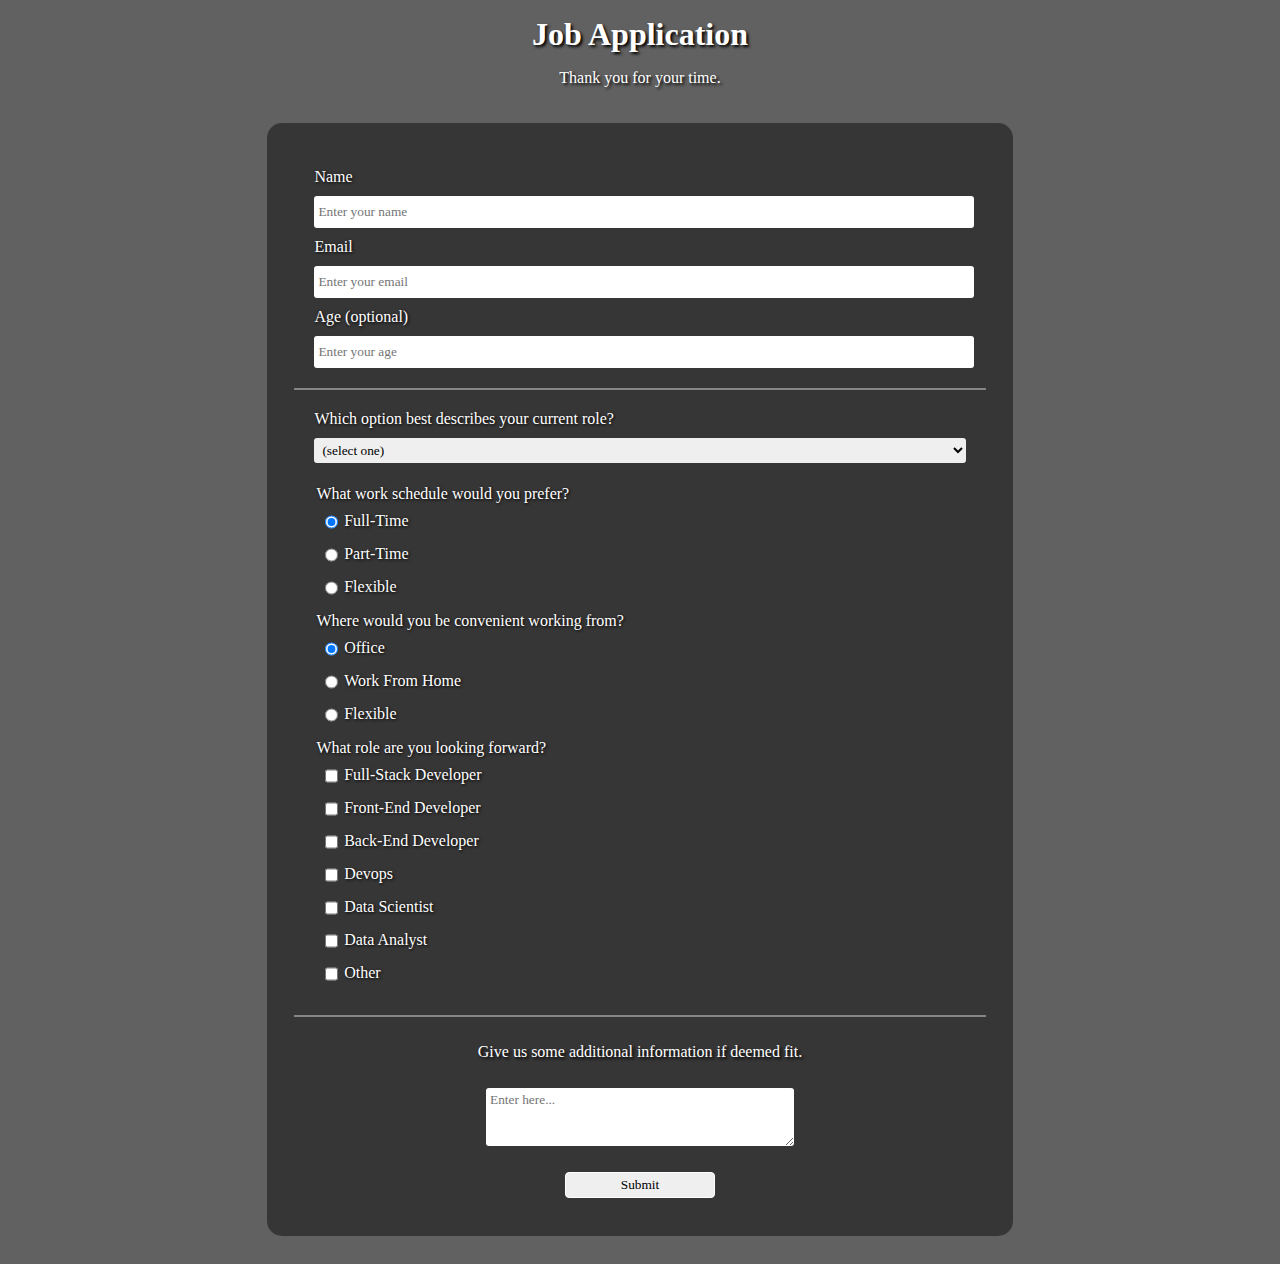
<file: 1.Survey Form/index.html>
<!DOCTYPE html>
<html lang='en'>
  <head>
    <title>Job Application</title>
    <meta name='description' content='A certification project developed.'>
    <meta charset='UTF-8'>
    <meta name="viewport" content="width=device-width, initial-scale=1.0"/>
    <link rel='stylesheet' href='styles.css'>
  </head>
  <body>
    <h1 id='title'>Job Application</h1>
    <p id='description'>Thank you for your time.</p>
    <section>
        <div class="main">
            <form id='survey-form'>
                <fieldset>
                    <label for='name' id='name-label'>Name 
                        <input type='text' id='name' placeholder='Enter your name' required>
                      </label>
                
                      <label for='email' id='email-label'>Email 
                        <input type='email' id='email' placeholder='Enter your email' required>
                      </label>
                
                      <label for='age' id='number-label' >Age (optional) 
                        <input type='number' id='number' placeholder='Enter your age' required min=12 max=100>
                      </label>
                </fieldset>
                
                <fieldset>
                    <label for='current-role'>Which option best describes your current role?
                        <select id='dropdown' required>
                          <option>(select one)</option>
                          <option>Student</option>
                          <option>Full-Time Job</option>
                          <option>Full-Time Learner</option>
                          <option>Other</option>
                        </select>
                    </label>
                    
                    <div class="new-line">
                        <label id='work-schedule'>What work schedule would you prefer?
                            <div class="new-line">
                                <input type='radio' id='full-time' value='full-time' name='work-schedule' class="inline" checked>Full-Time
                            </div>
                            <div class="new-line">
                                <input type='radio' id='part-time' value='part-time' name='work-schedule' class="inline">Part-Time                            
                            </div>
                            <div class="new-line">
                                <input type='radio' id='flexible' value='flexible' name='work-schedule' class="inline">Flexible
                            </div>                        
                        </label>
                    
                        <label id='work-place'>Where would you be convenient working from?
                            <div class="new-line">
                                <input type='radio' id='office' name='work-place' value='office' class="inline" checked>Office
                            </div>
                            <div class="new-line">
                                <input type='radio' id='office' name='work-place' value='wfh' class="inline">Work From Home
                            </div>                                
                            <div class="new-line">
                                <input type='radio' id='flexible-place' name='work-place' value='flexible' class="inline">Flexible
                            </div>
                        </label>
                    
                        <label>What role are you looking forward?
                            <div class="new-line" required>
                                <input type='checkbox' id='full-stack' value='full-stack' class="inline">Full-Stack Developer
                            </div>
                            <div class="new-line">
                                <input type='checkbox' id='front-back' value='front-back' class="inline">Front-End Developer
                            </div>
                            <div class="new-line">
                                <input type='checkbox' id='back' value='back' class="inline">Back-End Developer
                            </div>
                            <div class="new-line">
                                <input type='checkbox' id='devops' value='devops' class="inline">Devops                                
                            </div>
                            <div class="new-line">
                                <input type='checkbox' id='ds' value='ds' class="inline">Data Scientist
                            </div>
                            <div class="new-line">
                                <input type='checkbox' id='da' value='da' class="inline">Data Analyst
                            </div>      
                            <div class="new-line"> 
                                <input type='checkbox' id='other-role' value='other' class="inline">Other
                            </div>                                                                            </label>
                    </div>
                </fieldset>
                
                <fieldset>
                    <label for='add-info'><p>Give us some additional information if deemed fit. </p>
                        <textarea id="bio" name="bio" rows="3" cols="30" placeholder="Enter here..."></textarea>
                    </label>
                    <input type='submit' id='submit'>       
                </fieldset>
              </form>
        </div>
    </section>
  </body>
</html>
</file>
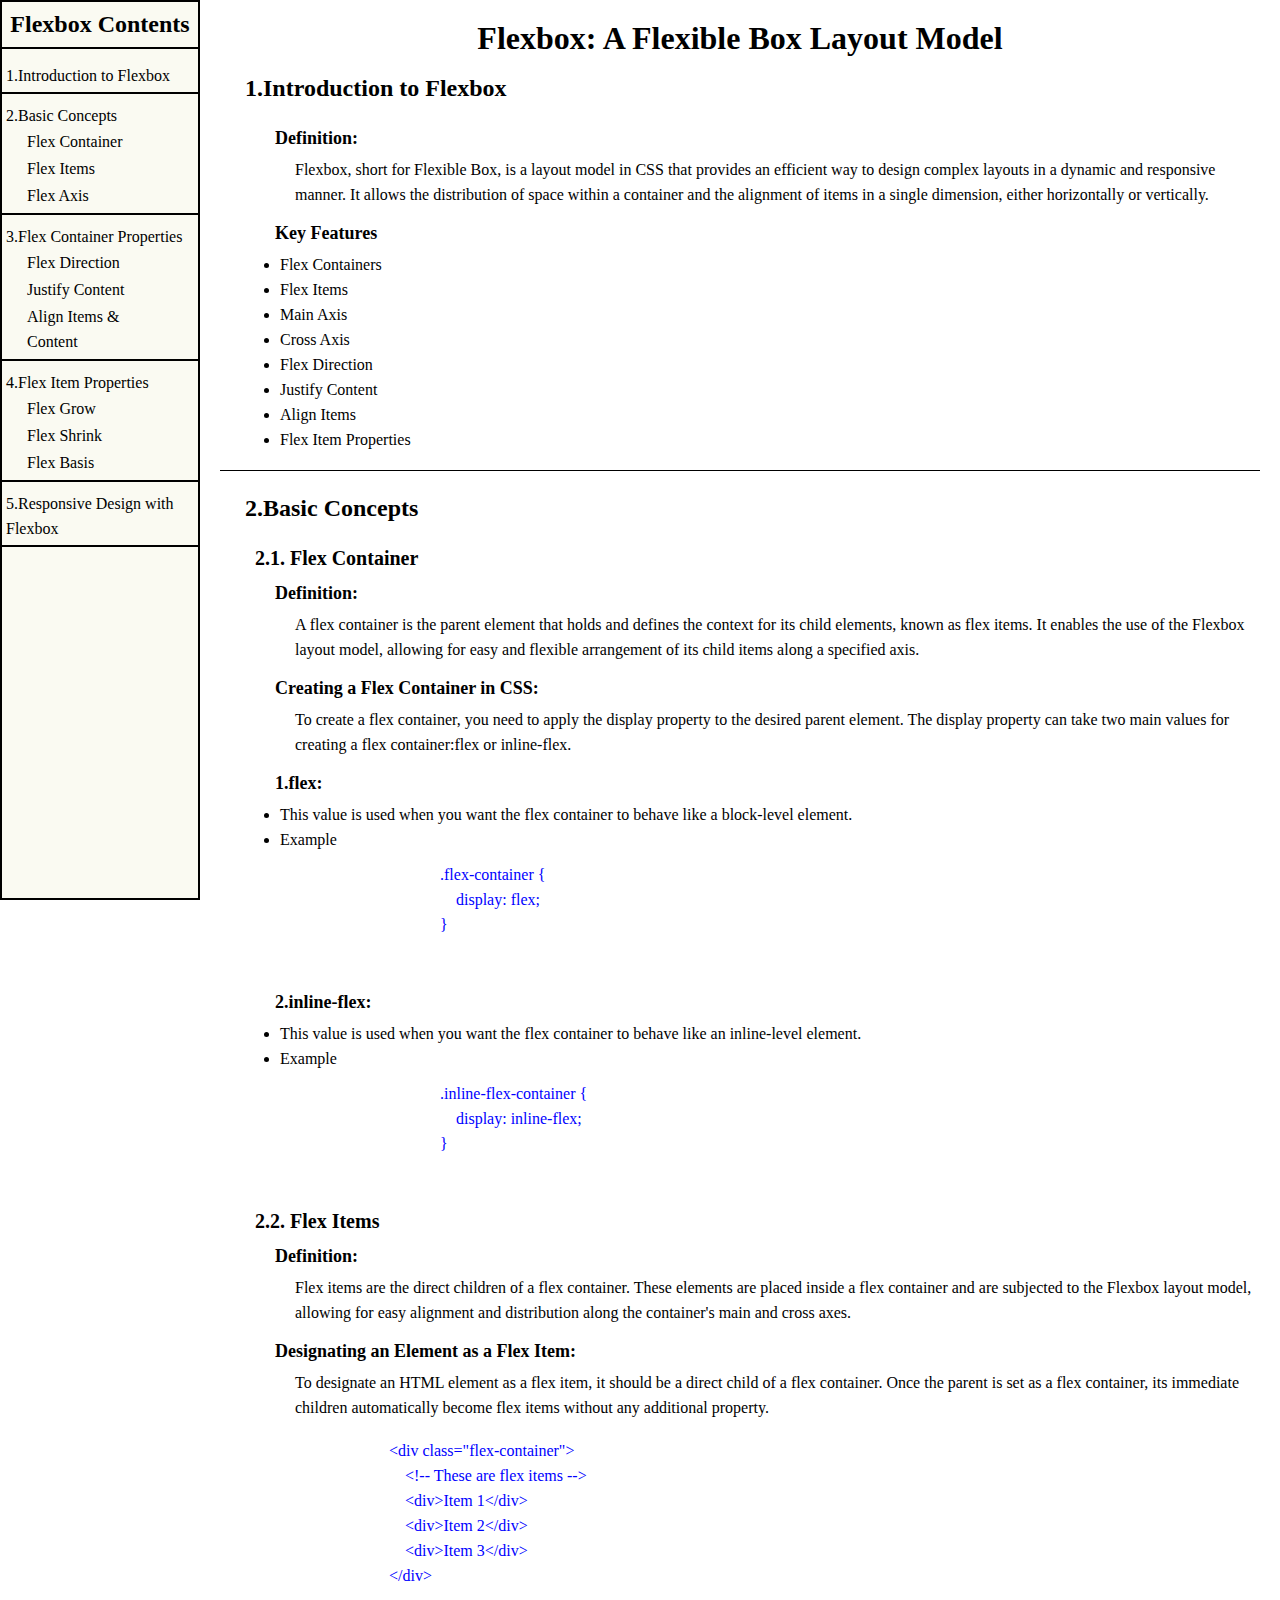
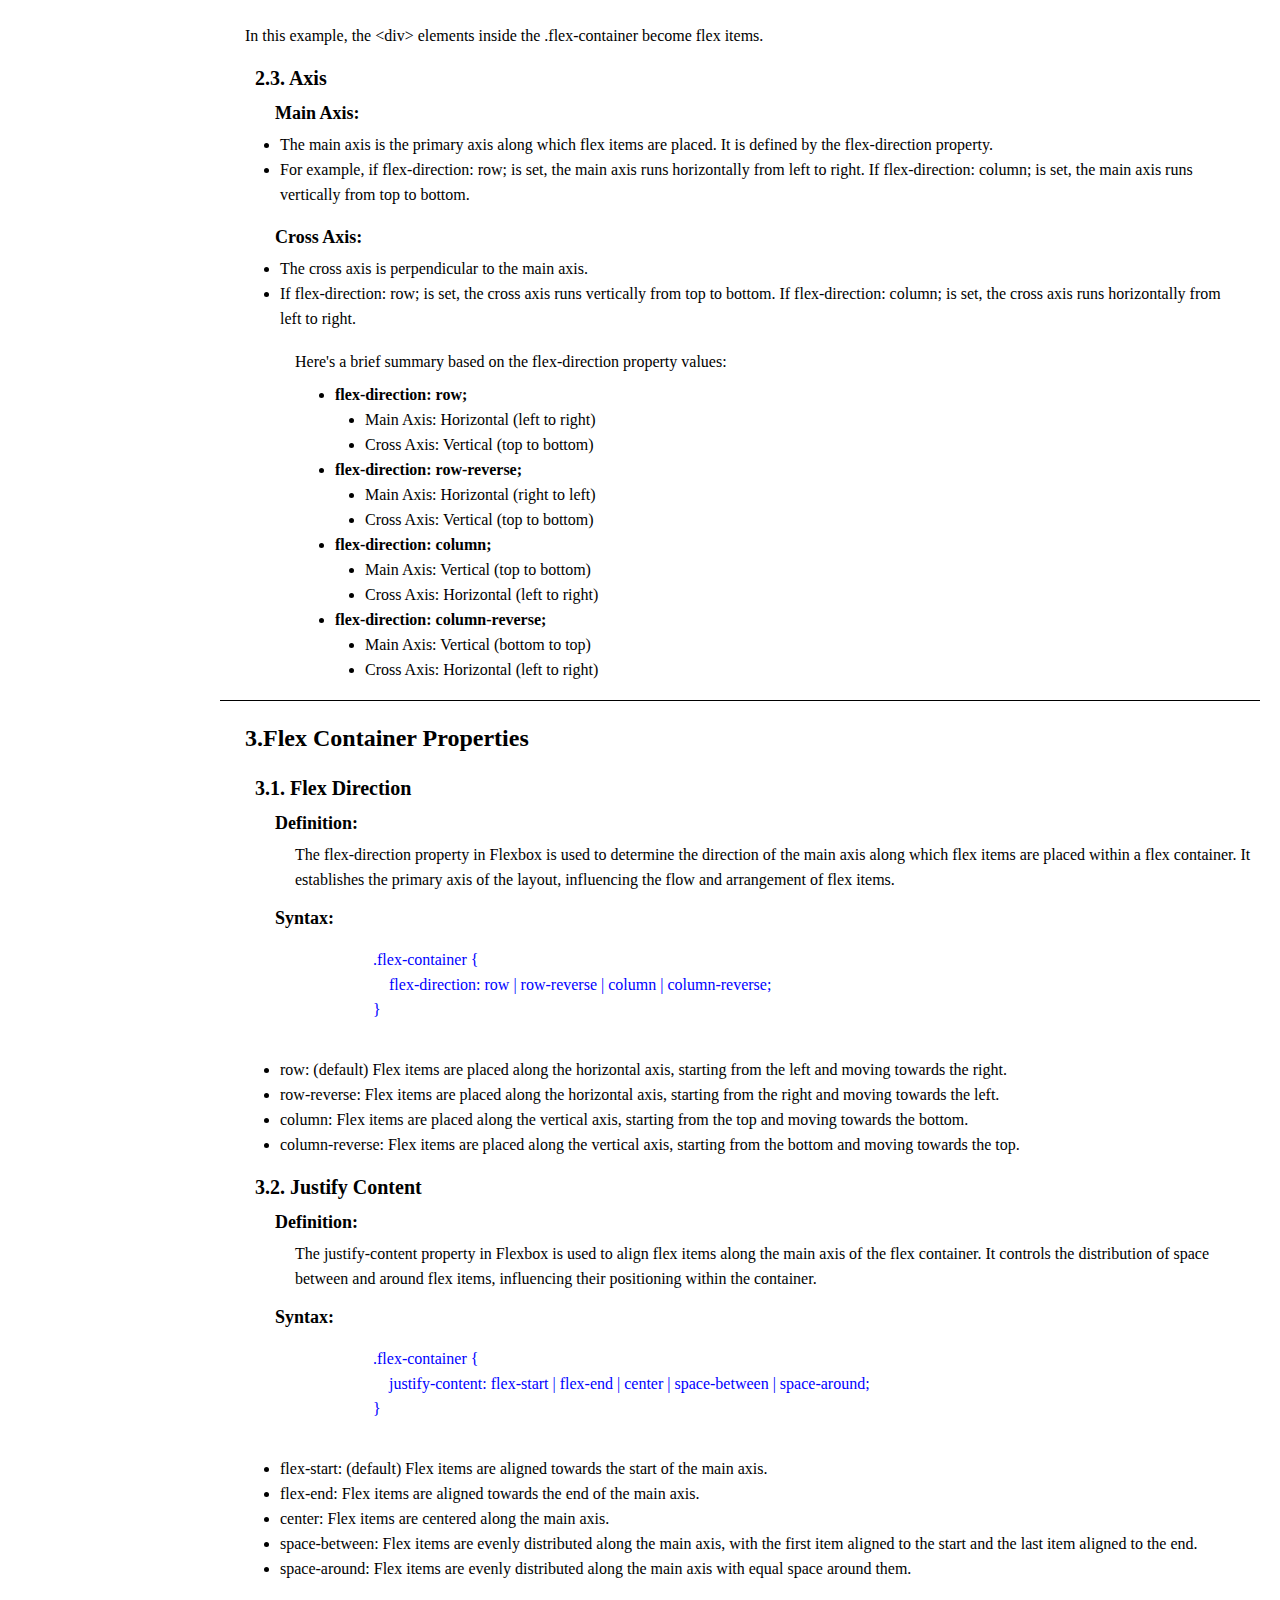
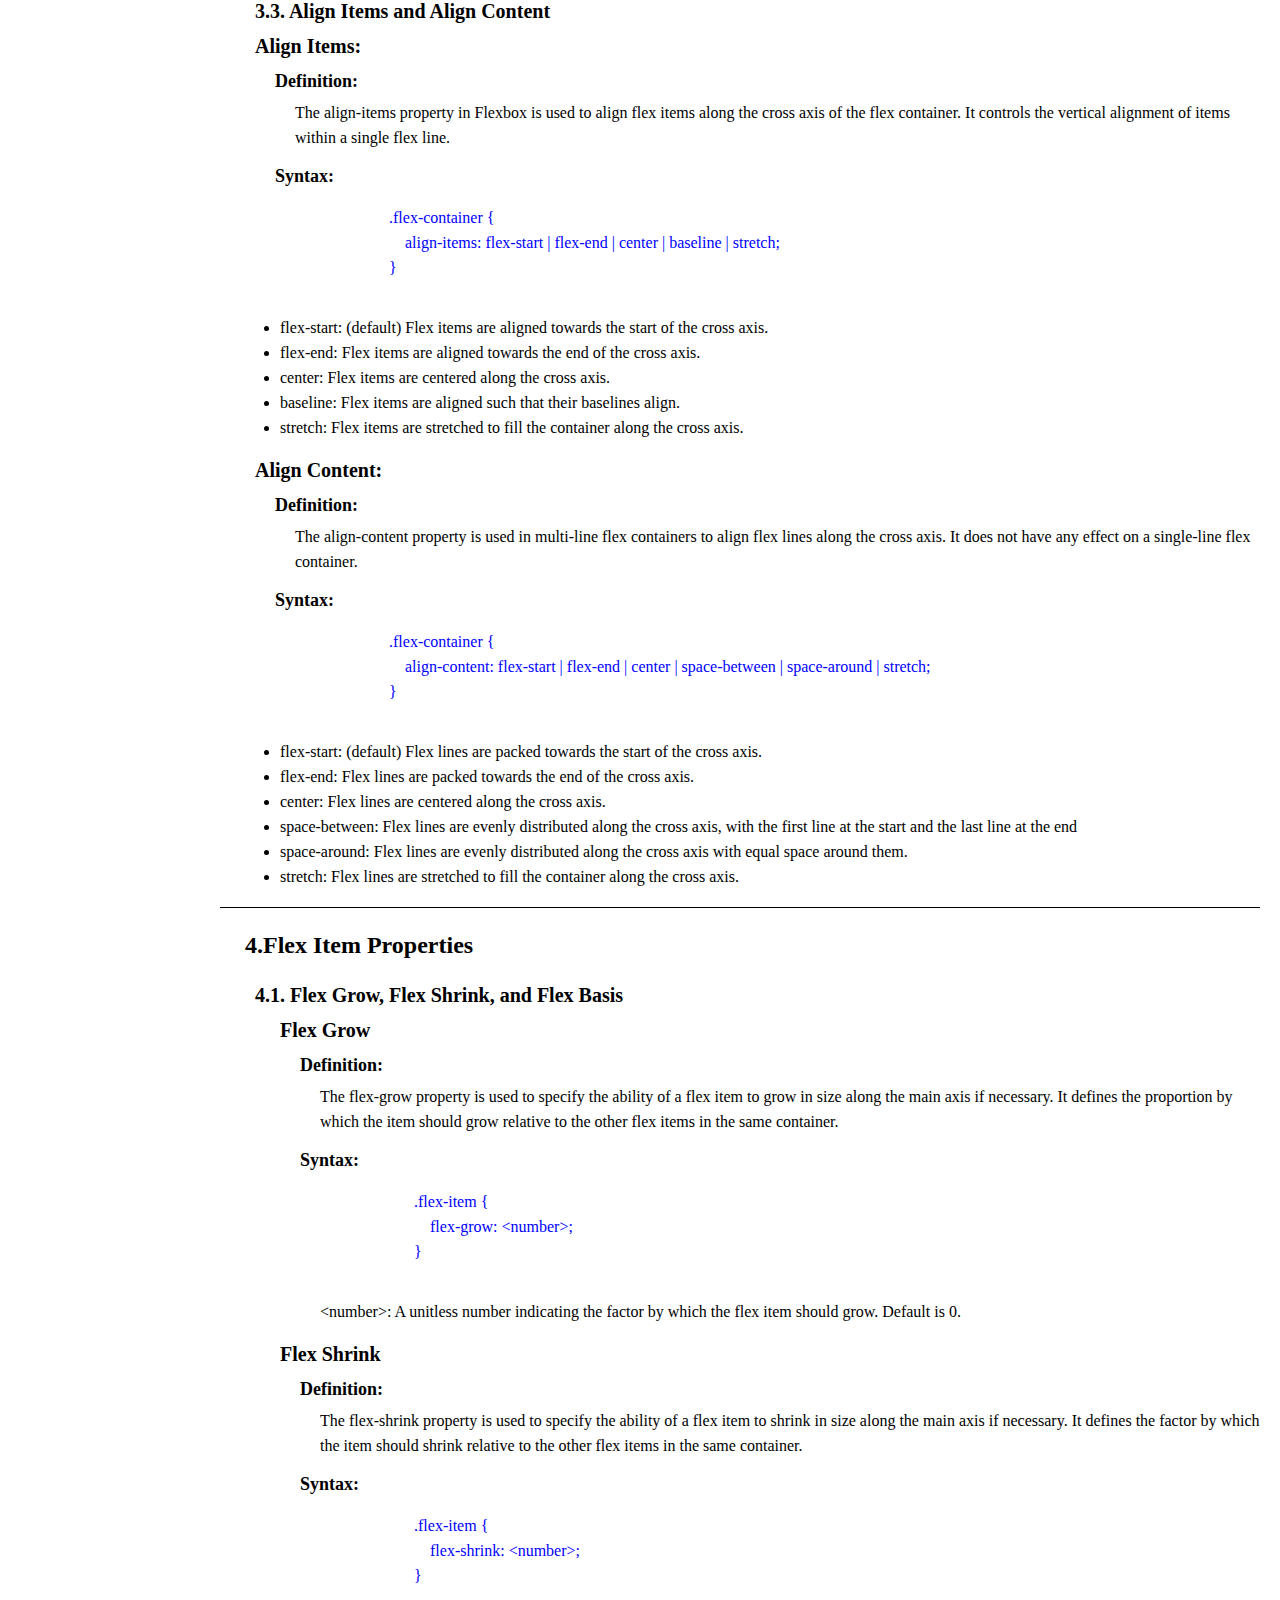
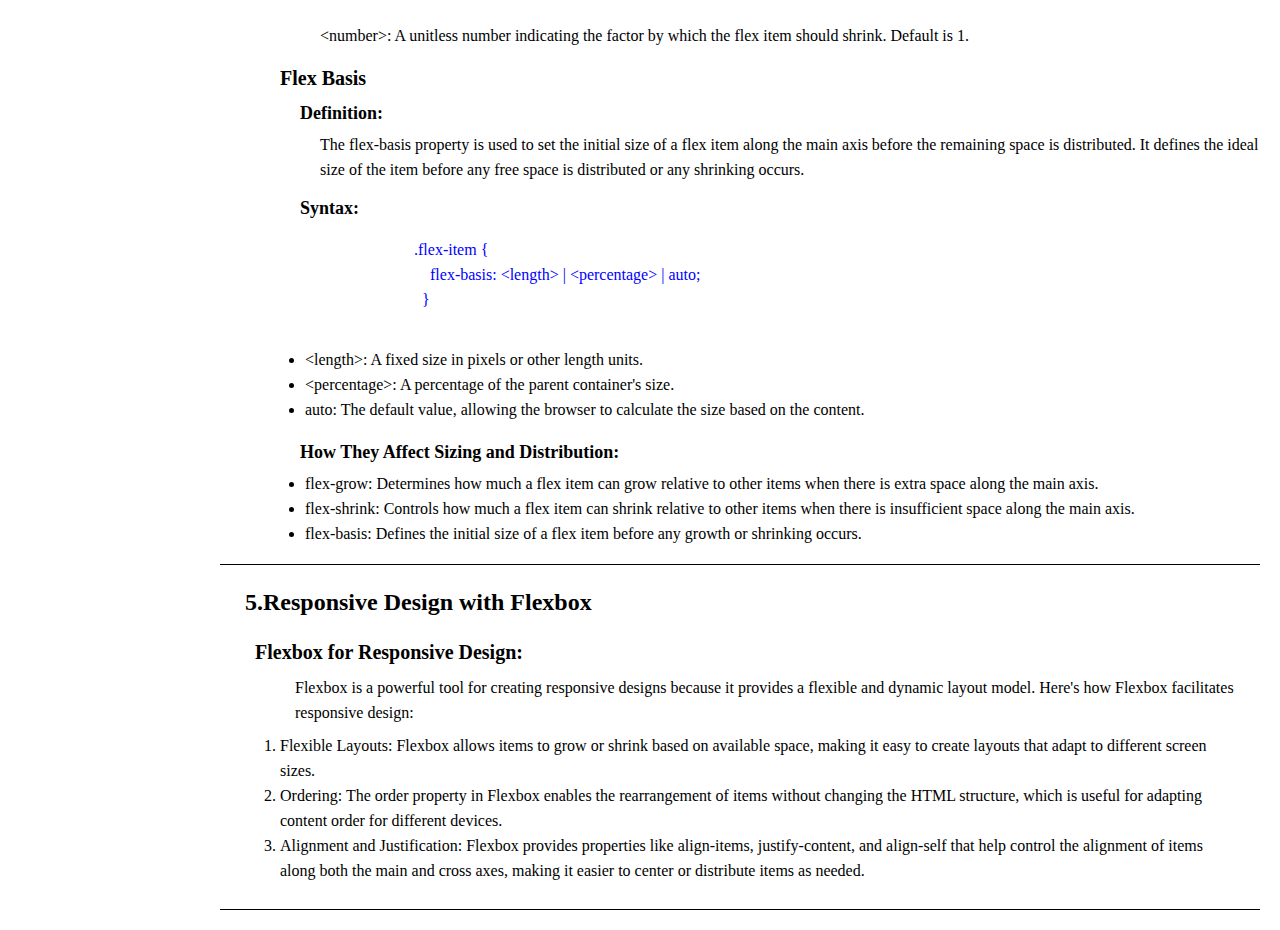
<file: 3. Technical Documentation Page/index.html>
<!DOCTYPE html>
<html lang='en'>

<head>
    <title>CSS Flexbox</title>
    <meta charset='utf-8'>
    <meta name="description" content="">
    <meta name="viewport" content="width=device-width, initial-scale=1.0">
    <link href='styles.css' rel='stylesheet'>
</head>

<body>
    <nav id="navbar">
        <div class="wrapper">
            <header class="main-heading-nav">Flexbox Contents</header>
            <ul>
                <li class="main-link">
                    <a class="nav-link" href="#1.Introduction_to_Flexbox">1.Introduction to Flexbox</a>
                </li>
                <li class="main-link">
                    <a class="nav-link" href="#2.Basic_Concepts">2.Basic Concepts</a>
                    <a class="nav-link-sub" href="#flex-container">Flex Container</a>
                    <a class="nav-link-sub" href="#flex-items">Flex Items</a>
                    <a class="nav-link-sub" href="#flex-axis">Flex Axis</a>
                </li>
                <li class="main-link">
                    <a class="nav-link" href="#3.Flex_Container_Properties">3.Flex Container Properties</a>
                    <a class="nav-link-sub" href="#flex-direction">Flex Direction</a>
                    <a class="nav-link-sub" href="#justify-content">Justify Content</a>
                    <a class="nav-link-sub" href="#align-items-contents">Align Items & Content</a>
                </li>
                <li class="main-link">
                    <a class="nav-link" href="#4.Flex_Item_Properties">4.Flex Item Properties</a>
                    <a class="nav-link-sub" href="#grow">Flex Grow</a>
                    <a class="nav-link-sub" href="#shrink">Flex Shrink</a>
                    <a class="nav-link-sub" href="#basis">Flex Basis</a>
    
                </li>
                <li class="main-link">
                    <a class="nav-link" href="#5.Responsive_Design_with_Flexbox">5.Responsive Design with Flexbox</a>
                </li>
            </ul>
        </div>
    </nav>
    <main id="main-doc">
        <h1>Flexbox: A Flexible Box Layout Model</h1>
        <section class="main-section" id="1.Introduction_to_Flexbox">
            <header class="main-headings">1.Introduction to Flexbox</header>
            <section class="sub-section">
                <h5 class="sub-sub">Definition:</h5>
                <p>Flexbox, short for Flexible Box, is a layout model in CSS that provides an efficient way
                    to design complex layouts in a dynamic and responsive manner. It allows the distribution
                    of space within a container and the alignment of items in a single dimension, either
                    horizontally or vertically.
                </p>
                <h5 class="sub-sub">Key Features</h5>
                <ul>
                    <li>Flex Containers</li>
                    <li>Flex Items</li>
                    <li>Main Axis</li>
                    <li>Cross Axis</li>
                    <li>Flex Direction</li>
                    <li>Justify Content</li>
                    <li>Align Items</li>
                    <li>Flex Item Properties</li>
                </ul>
            </section>
        </section>
        <section class="main-section" id='2.Basic_Concepts'>
            <header class="main-headings">2.Basic Concepts</header>
            <section class="sub-section">
                <h3 class="sub-heading" id="flex-container">2.1. Flex Container</h3>
                <h5 class="sub-sub">Definition:</h5>
                <p>A flex container is the parent element that holds and defines the context for its child
                    elements, known as flex items. It enables the use of the Flexbox layout model, allowing
                    for easy and flexible arrangement of its child items along a specified axis.
                </p>
                <h5 class="sub-sub">Creating a Flex Container in CSS:</h5>
                <p>To create a flex container, you need to apply the display property to the desired parent element.
                    The display property can take two main values for creating a flex container:flex or inline-flex.
                </p>
                <section>
                    <h5 class="sub-sub">1.flex:</h5>
                    <ul>
                        <li>This value is used when you want the flex container to behave like a block-level element.
                        </li>
                        <li>Example
                            <div class="coding-blocks">
                                <pre>
                                    <code>
                                        .flex-container {
                                            display: flex;
                                        }
                                    </code>
                                </pre>
                            </div>
                        </li>
                    </ul>
                </section>
                <section>
                    <h5 class="sub-sub">2.inline-flex:</h5>
                    <ul>
                        <li>This value is used when you want the flex container to behave like an inline-level element.
                        </li>
                        <li>Example
                            <div class="coding-blocks">
                                <pre>
                                    <code>
                                        .inline-flex-container {
                                            display: inline-flex;
                                        }
                                    </code>
                                </pre>
                            </div>
                        </li>
                    </ul>
                </section>
            </section>
            <section>
                <section class="sub-section">
                    <h3 class="sub-heading" id="flex-items">2.2. Flex Items</h3>
                    <h5 class="sub-sub">Definition:</h5>
                    <p>
                        Flex items are the direct children of a flex container. These elements are placed inside a flex
                        container and are subjected to the Flexbox layout model, allowing for easy alignment and
                        distribution
                        along the container's main and cross axes.
                    </p>
                    <h5 class="sub-sub">Designating an Element as a Flex Item:</h5>
                    <p>
                        To designate an HTML element as a flex item, it should be a direct child of a flex container.
                        Once
                        the parent is set as a flex container, its immediate children automatically become flex items
                        without any additional property.
                    <div class="coding-blocks">
                        <pre>
                                <code>
                                    &lt;div class="flex-container"&gt;
                                        &lt;!-- These are flex items --&gt;
                                        &lt;div&gt;Item 1&lt;/div&gt;
                                        &lt;div&gt;Item 2&lt;/div&gt;
                                        &lt;div&gt;Item 3&lt;/div&gt;
                                    &lt;/div&gt;
                                </code>
                            </pre>
                    </div>
                    In this example, the &lt;div&gt; elements inside the .flex-container become flex items.
                    </p>
                </section>
                <section class="sub-section" >
                    <h3 class="sub-heading" id="flex-axis">2.3. Axis</h3>
                    <h5 class="sub-sub">Main Axis:</h5>
                    <ul>
                        <li>The main axis is the primary axis along which flex items are placed. 
                            It is defined by the flex-direction property.
                        </li>
                        <li>
                            For example, if flex-direction: row; is set, the main axis runs horizontally 
                            from left to right. If flex-direction: column; is set, the main axis runs vertically 
                            from top to bottom.
                        </li>
                    </ul>
                    <h5 class="sub-sub">Cross Axis:</h5>
                    <ul>
                        <li>
                            The cross axis is perpendicular to the main axis.
                        </li>
                        <li>
                            If flex-direction: row; is set, the cross axis runs vertically from top to bottom. 
                            If flex-direction: column; is set, the cross axis runs horizontally from left to right.
                        </li>
                    </ul>
                    <p>
                        Here's a brief summary based on the flex-direction property values:
                    </p>
                    <ul>
                        <li class="main-point">flex-direction: row;
                            <li class="sub-point">Main Axis: Horizontal (left to right)</li>
                            <li class="sub-point">Cross Axis: Vertical (top to bottom)</li>
                        </li>
                        <li class="main-point">flex-direction: row-reverse;
                            <li class="sub-point">Main Axis: Horizontal (right to left)</li>
                            <li class="sub-point">Cross Axis: Vertical (top to bottom)</li>
                        </li>
                        <li class="main-point">flex-direction: column;
                            <li class="sub-point">Main Axis: Vertical (top to bottom)</li>
                            <li class="sub-point">Cross Axis: Horizontal (left to right)</li>
                        </li>
                        <li class="main-point">flex-direction: column-reverse;
                            <li class="sub-point">Main Axis: Vertical (bottom to top)</li>
                            <li class="sub-point">Cross Axis: Horizontal (left to right)</li>
                        </li>
                    </ul>


                </section>
            </section>

        </section>
        <section class="main-section" id="3.Flex_Container_Properties">
            <header class="main-headings">3.Flex Container Properties</header>
            <section class="sub-section">
                <h3 class="sub-heading" id="flex-direction">3.1. Flex Direction</h3>
                <h5 class="sub-sub">Definition:</h5>
                <p>
                    The flex-direction property in Flexbox is used to determine the direction of the main axis along
                    which flex items are placed within a flex container. It establishes the primary axis of the
                    layout, influencing the flow and arrangement of flex items.
                </p>
                <h5 class="sub-sub">Syntax:</h5>
                <div class="coding-blocks">
                    <pre>
                            <code>
                                .flex-container {
                                    flex-direction: row | row-reverse | column | column-reverse;
                                }                              
                            </code>
                        </pre>
                </div>
                <ul>
                    <li>row: (default) Flex items are placed along the horizontal axis, starting from the left and
                        moving towards the right.</li>
                    <li>row-reverse: Flex items are placed along the horizontal axis, starting from the right and moving
                        towards the left.</li>
                    <li>column: Flex items are placed along the vertical axis, starting from the top and moving towards
                        the bottom.</li>
                    <li>column-reverse: Flex items are placed along the vertical axis, starting from the bottom and
                        moving towards the top.</li>
                </ul>
            </section>
            <section class="sub-section">
                <h3 class="sub-heading" id="justify-content">3.2. Justify Content</h3>


                <h5 class="sub-sub">Definition:</h5>
                <p>
                    The justify-content property in Flexbox is used to align flex items along the main axis of the flex
                    container. It controls the distribution of space between and around flex items, influencing their
                    positioning within the container.
                </p>
                <h5 class="sub-sub">Syntax:</h5>
                <div class="coding-blocks">
                    <pre>
                            <code>
                                .flex-container {
                                    justify-content: flex-start | flex-end | center | space-between | space-around;
                                }                               
                            </code>
                        </pre>
                </div>
                <ul>
                    <li>flex-start: (default) Flex items are aligned towards the start of the main axis.</li>
                    <li>flex-end: Flex items are aligned towards the end of the main axis.</li>
                    <li>center: Flex items are centered along the main axis.</li>
                    <li>space-between: Flex items are evenly distributed along the main axis, with the first item
                        aligned to the start and the last item aligned to the end.</li>
                    <li>space-around: Flex items are evenly distributed along the main axis with equal space around
                        them.</li>
                </ul>
            </section>


            <section class="sub-section">
                <h3 class="sub-heading" id="align-items-contents">3.3. Align Items and Align Content</h3>

                <section>
                    <h3 class="sub-heading">Align Items:</h3>
                    <h5 class="sub-sub">Definition:</h5>
                    <p>
                        The align-items property in Flexbox is used to align flex items along the cross axis of the flex
                        container.
                        It controls the vertical alignment of items within a single flex line.
                    </p>
                    <h5 class="sub-sub">Syntax:</h5>
                    <div class="coding-blocks">
                        <pre>
                                <code>
                                    .flex-container {
                                        align-items: flex-start | flex-end | center | baseline | stretch;
                                    }                                      
                                </code>
                            </pre>
                    </div>
                    <ul>
                        <li>flex-start: (default) Flex items are aligned towards the start of the cross axis.</li>
                        <li>flex-end: Flex items are aligned towards the end of the cross axis.</li>
                        <li>center: Flex items are centered along the cross axis.</li>
                        <li>baseline: Flex items are aligned such that their baselines align.</li>
                        <li>stretch: Flex items are stretched to fill the container along the cross axis.</li>
                    </ul>
                </section>

                <section>
                    <h3 class="sub-heading">Align Content:</h3>
                    <h5 class="sub-sub">Definition:</h5>
                    <p>
                        The align-content property is used in multi-line flex containers to align flex lines along the
                        cross
                        axis. It does not have any effect on a single-line flex container.
                    </p>
                    <h5 class="sub-sub">Syntax:</h5>
                    <div class="coding-blocks">
                        <pre>
                                <code>
                                    .flex-container {
                                        align-content: flex-start | flex-end | center | space-between | space-around | stretch;
                                    }                                        
                                </code>
                            </pre>
                    </div>
                    <ul>
                        <li>flex-start: (default) Flex lines are packed towards the start of the cross axis.</li>
                        <li>flex-end: Flex lines are packed towards the end of the cross axis.</li>
                        <li>center: Flex lines are centered along the cross axis.</li>
                        <li>space-between: Flex lines are evenly distributed along the cross axis, with the first line
                            at the
                            start and the last line at the end</li>
                        <li>space-around: Flex lines are evenly distributed along the cross axis with equal space around
                            them.</li>
                        <li>stretch: Flex lines are stretched to fill the container along the cross axis.</li>
                    </ul>
                </section>
            </section>
        </section>
        <section class="main-section" id="4.Flex_Item_Properties">
            <header class="main-headings">4.Flex Item Properties</header>
            <section class="sub-section" id="grow-shrink">
                <h3 class="sub-heading">4.1. Flex Grow, Flex Shrink, and Flex Basis</h3>

                <section class="sub-section">
                    <h3 class="sub-heading" id="grow">Flex Grow</h3>
                    <h5 class="sub-sub">Definition:</h5>
                    <p>
                        The flex-grow property is used to specify the ability of a flex item to grow in size along the
                        main axis if necessary. It defines the proportion by which the item should grow relative to the
                        other
                        flex items in the same container.
                    </p>
                    <h5 class="sub-sub">Syntax:</h5>
                    <div class="coding-blocks">
                        <pre>
                                <code>
                                    .flex-item {
                                        flex-grow: &lt;number&gt;;
                                    }                                          
                                </code>
                            </pre>
                    </div>
                    <p>
                        &lt;number&gt;: A unitless number indicating the factor by which the flex item should grow.
                        Default is 0.
                    </p>
                </section>

                <section class="sub-section">
                    <h3 class="sub-heading" id="shrink">Flex Shrink</h3>
                    <h5 class="sub-sub">Definition:</h5>
                    <p>
                        The flex-shrink property is used to specify the ability of a flex item to shrink in size along
                        the
                        main axis if necessary. It defines the factor by which the item should shrink relative to the
                        other
                        flex items in the same container.
                    </p>
                    <h5 class="sub-sub">Syntax:</h5>
                    <div class="coding-blocks">
                        <pre>
                                <code>
                                    .flex-item {
                                        flex-shrink: &lt;number&gt;;
                                    }                                          
                                </code>
                            </pre>
                    </div>
                    <p>
                        &lt;number&gt;: A unitless number indicating the factor by which the flex item should shrink.
                        Default is 1.
                    </p>
                </section>

                <section class="sub-section">
                    <h3 class="sub-heading" id="basis">Flex Basis</h3>
                    <h5 class="sub-sub">Definition:</h5>
                    <p>
                        The flex-basis property is used to set the initial size of a flex item along the main axis
                        before
                        the remaining space is distributed. It defines the ideal size of the item before any free space
                        is
                        distributed or any shrinking occurs.
                    </p>
                    <h5 class="sub-sub">Syntax:</h5>
                    <div class="coding-blocks">
                        <pre>
                                <code>
                                    .flex-item {
                                        flex-basis: &lt;length&gt; | &lt;percentage&gt; | auto;
                                      }                                      
                                </code>
                            </pre>
                    </div>
                    <ul>
                        <li>&lt;length&gt;: A fixed size in pixels or other length units.</li>
                        <li> &lt;percentage&gt;: A percentage of the parent container's size.</li>
                        <li>auto: The default value, allowing the browser to calculate the size based on the content.
                        </li>
                    </ul>
                </section>
                <section class="sub-section">
                    <h5 class="sub-sub">How They Affect Sizing and Distribution:</h5>
                    <ul>
                        <li>flex-grow: Determines how much a flex item can grow relative to other items when there is
                            extra space along the main axis.</li>
                        <li>flex-shrink: Controls how much a flex item can shrink relative to other items when there is
                            insufficient space along the main axis.</li>
                        <li>flex-basis: Defines the initial size of a flex item before any growth or shrinking occurs.
                        </li>
                    </ul>
                </section>
            </section>
        </section>
        <section class="main-section" id="5.Responsive_Design_with_Flexbox">
            <header class="main-headings">5.Responsive Design with Flexbox</header>
            <section class="sub-section">
                <h3 class="sub-heading" id="flex-direction">Flexbox for Responsive Design:</h3>
                <h5 class="sub-sub"></h5>
                <p>
                    Flexbox is a powerful tool for creating responsive designs because it provides a flexible and
                    dynamic layout model.
                    Here's how Flexbox facilitates responsive design:
                <ol>
                    <li>Flexible Layouts: Flexbox allows items to grow or shrink based on available space,
                        making it easy to create layouts that adapt to different screen sizes.
                    </li>
                    <li>
                        Ordering: The order property in Flexbox enables the rearrangement of items without changing the
                        HTML structure,
                        which is useful for adapting content order for different devices.
                    </li>
                    <li>
                        Alignment and Justification: Flexbox provides properties like align-items, justify-content,
                        and align-self that help control the alignment of items along both the main and cross axes,
                        making it
                        easier to center or distribute items as needed.
                    </li>
                </ol>
                </p>
            </section>

    </main>
</body>

</html>
</file>
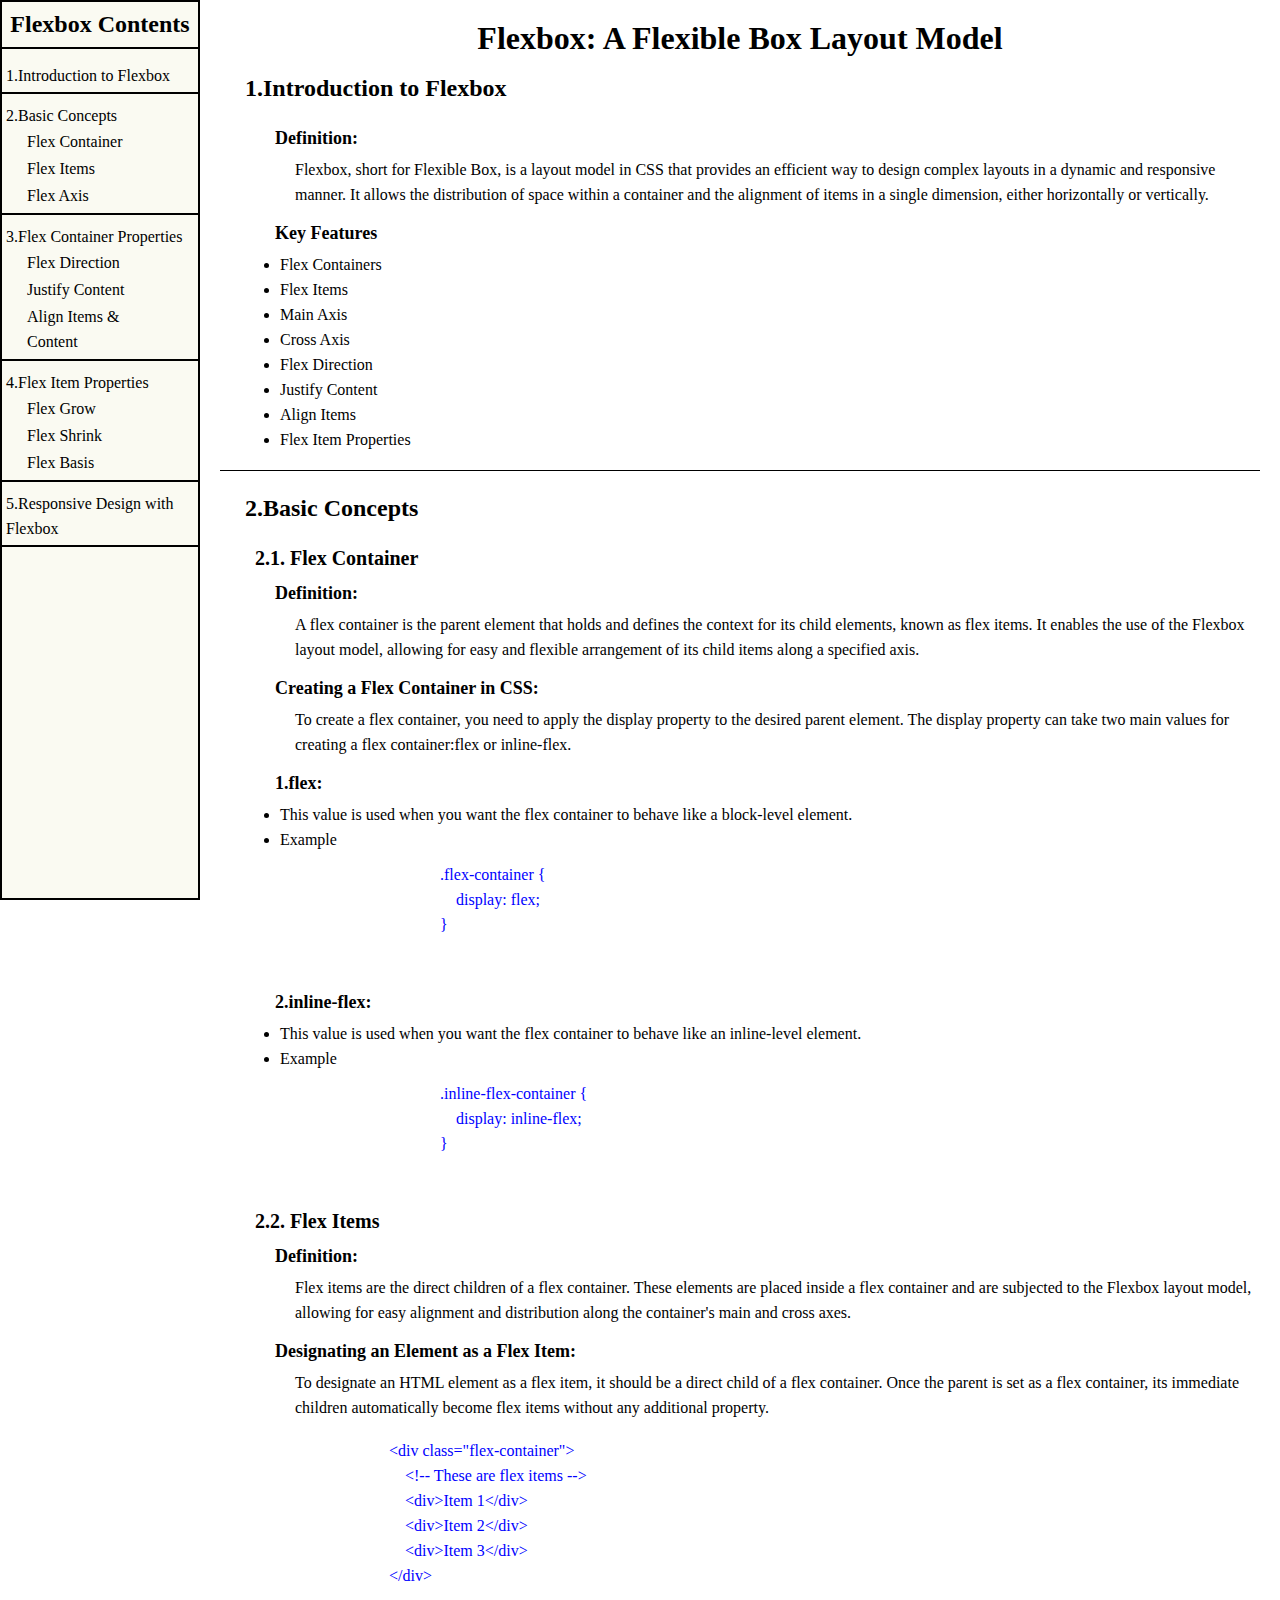
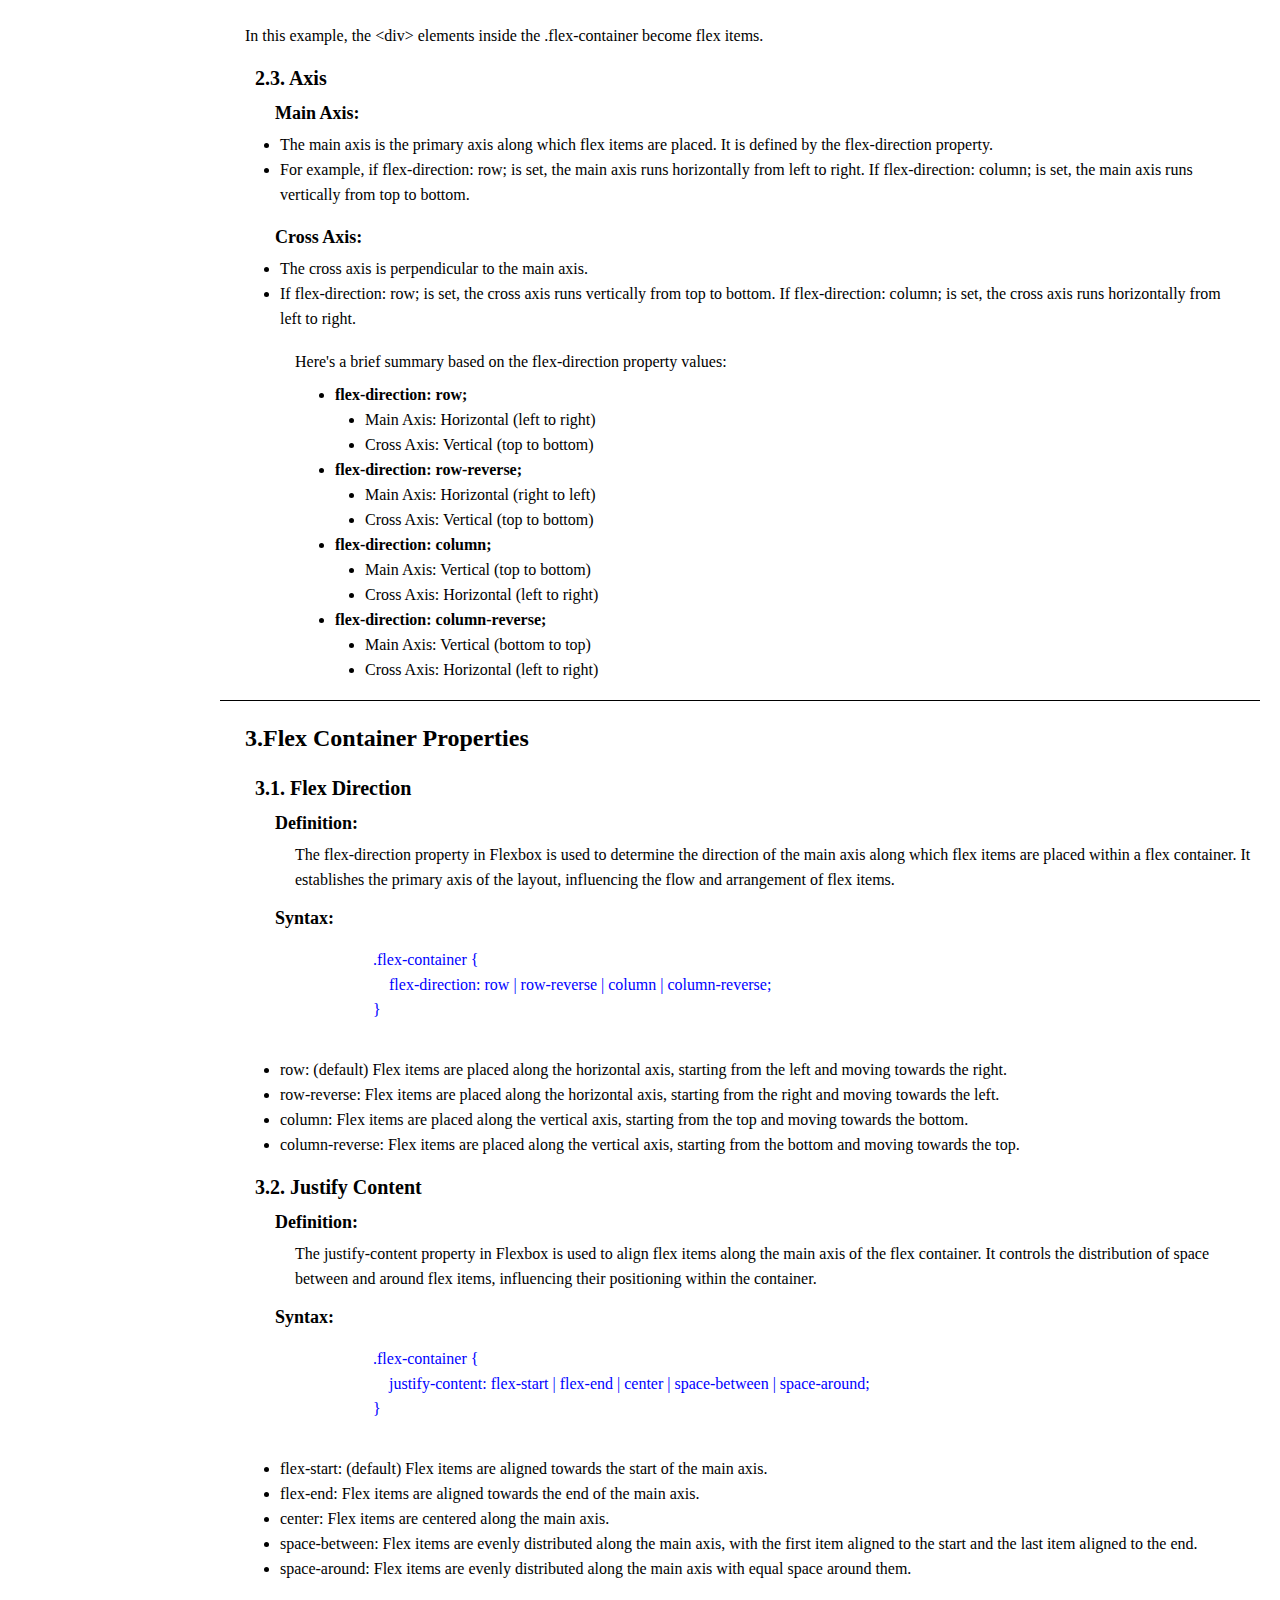
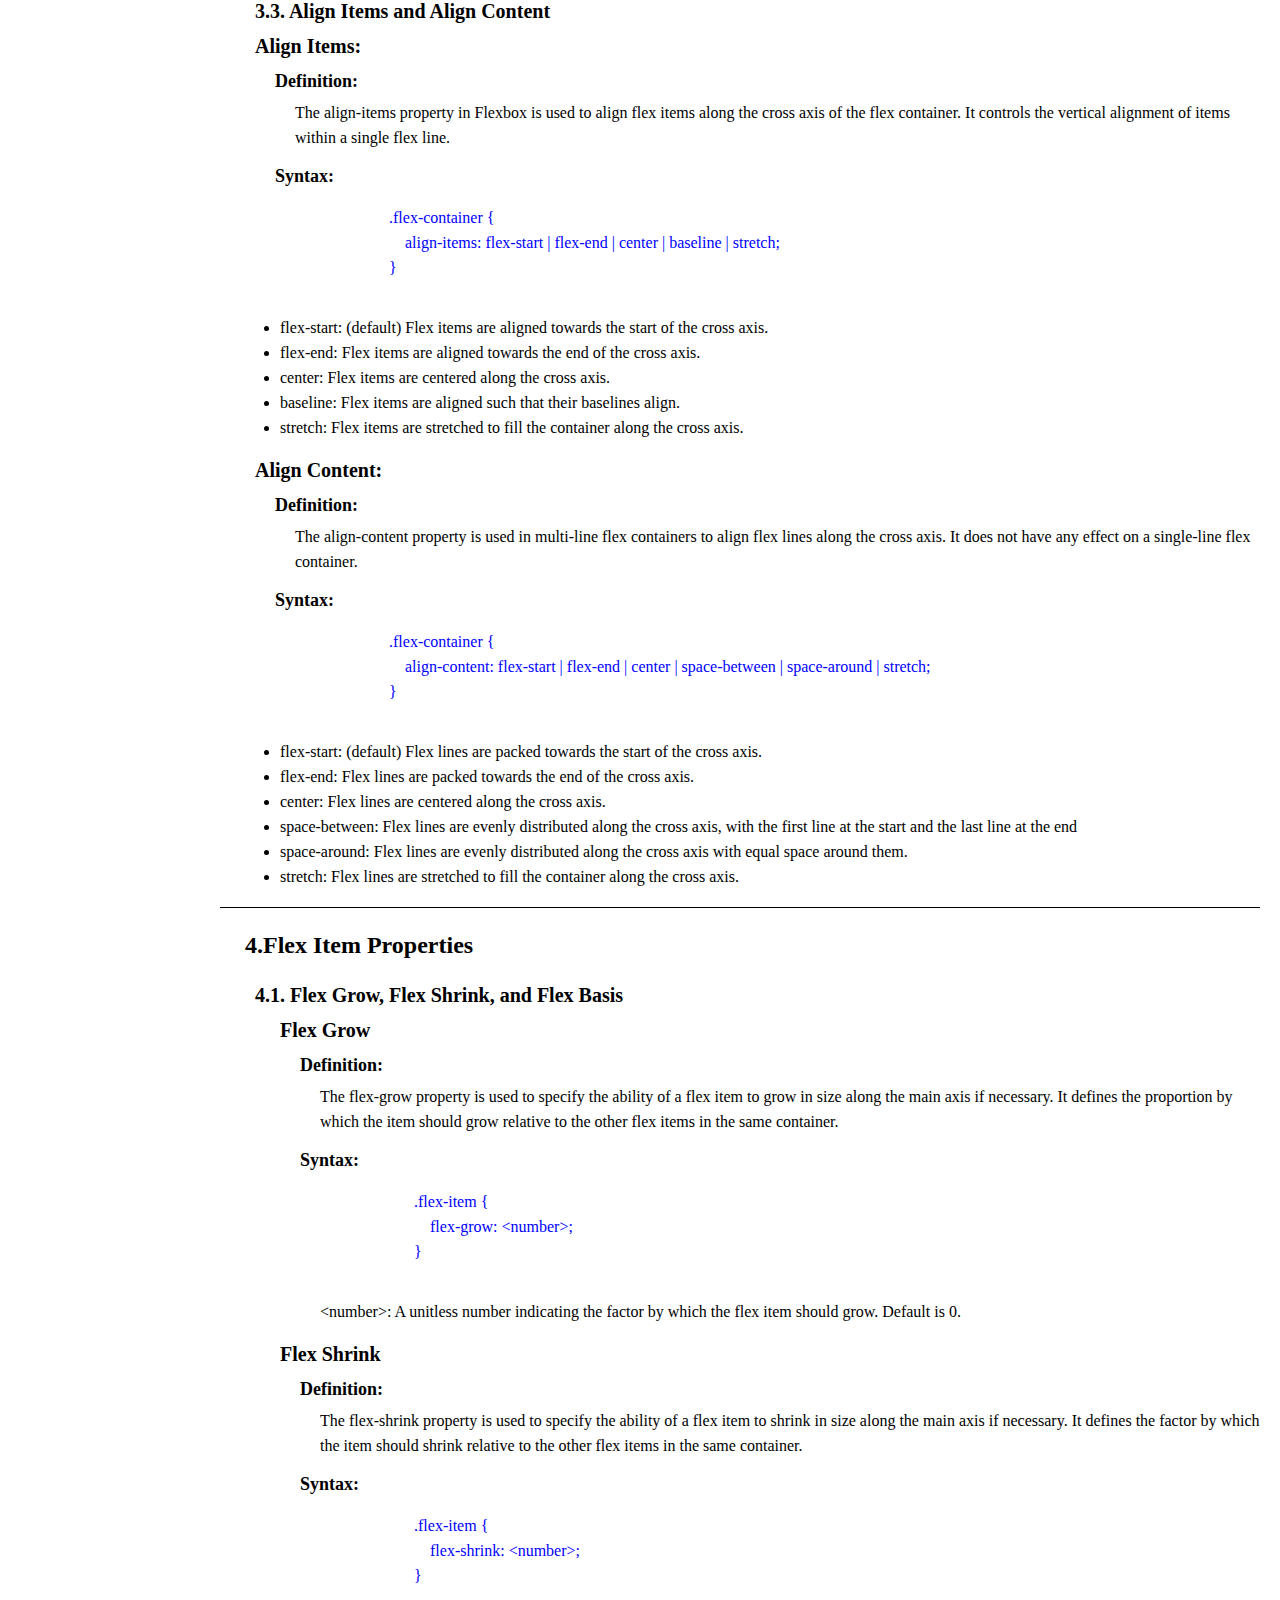
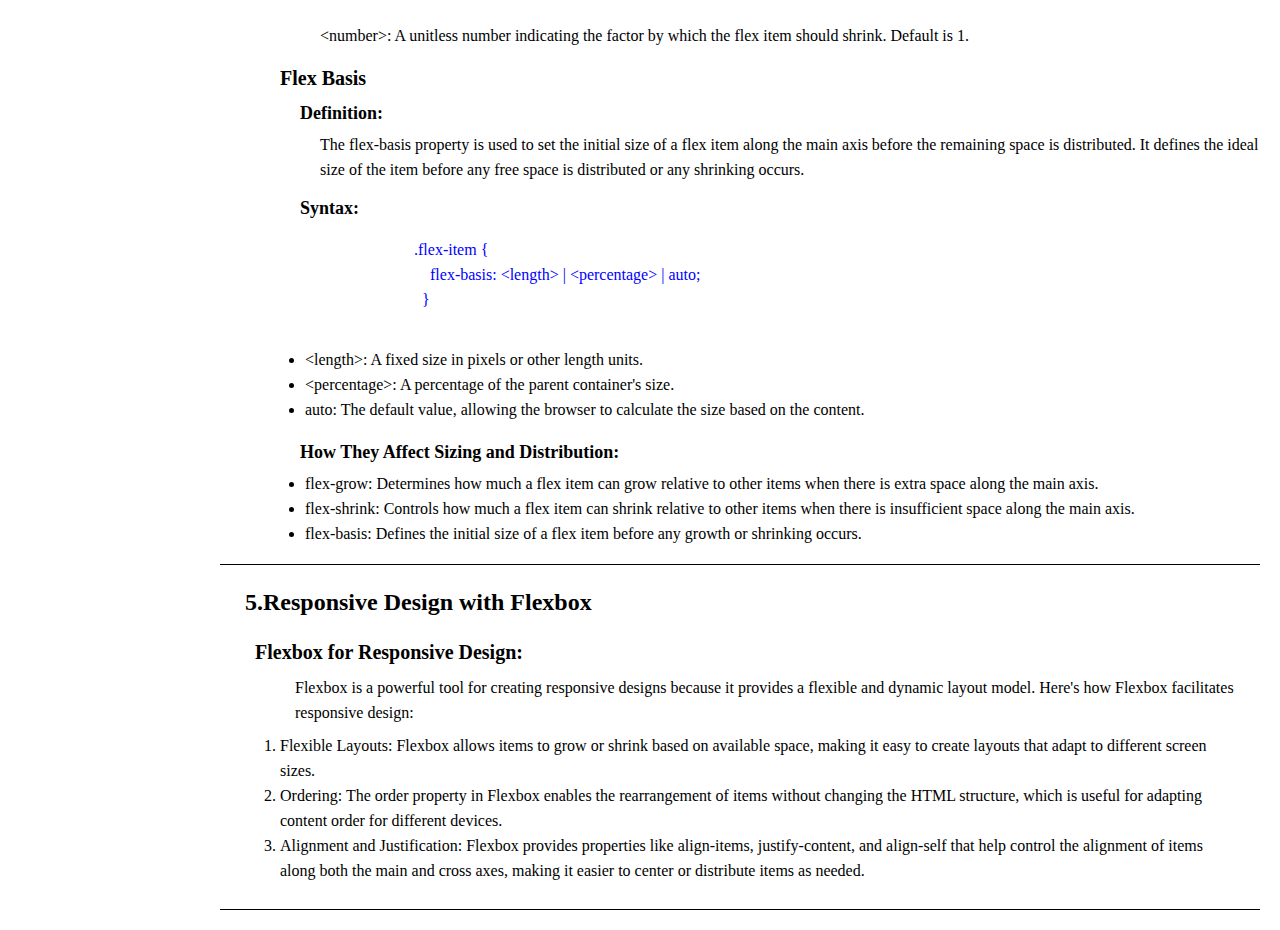
<file: 3.Technical Documentation Page/index.html>
<!DOCTYPE html>
<html lang='en'>

<head>
    <title>CSS Flexbox</title>
    <meta charset='utf-8'>
    <meta name="description" content="">
    <meta name="viewport" content="width=device-width, initial-scale=1.0">
    <link href='styles.css' rel='stylesheet'>
</head>

<body>
    <nav id="navbar">
        <div class="wrapper">
            <header class="main-heading-nav">Flexbox Contents</header>
            <ul>
                <li class="main-link">
                    <a class="nav-link" href="#1.Introduction_to_Flexbox">1.Introduction to Flexbox</a>
                </li>
                <li class="main-link">
                    <a class="nav-link" href="#2.Basic_Concepts">2.Basic Concepts</a>
                    <a class="nav-link-sub" href="#flex-container">Flex Container</a>
                    <a class="nav-link-sub" href="#flex-items">Flex Items</a>
                    <a class="nav-link-sub" href="#flex-axis">Flex Axis</a>
                </li>
                <li class="main-link">
                    <a class="nav-link" href="#3.Flex_Container_Properties">3.Flex Container Properties</a>
                    <a class="nav-link-sub" href="#flex-direction">Flex Direction</a>
                    <a class="nav-link-sub" href="#justify-content">Justify Content</a>
                    <a class="nav-link-sub" href="#align-items-contents">Align Items & Content</a>
                </li>
                <li class="main-link">
                    <a class="nav-link" href="#4.Flex_Item_Properties">4.Flex Item Properties</a>
                    <a class="nav-link-sub" href="#grow">Flex Grow</a>
                    <a class="nav-link-sub" href="#shrink">Flex Shrink</a>
                    <a class="nav-link-sub" href="#basis">Flex Basis</a>
    
                </li>
                <li class="main-link">
                    <a class="nav-link" href="#5.Responsive_Design_with_Flexbox">5.Responsive Design with Flexbox</a>
                </li>
            </ul>
        </div>
    </nav>
    <main id="main-doc">
        <h1>Flexbox: A Flexible Box Layout Model</h1>
        <section class="main-section" id="1.Introduction_to_Flexbox">
            <header class="main-headings">1.Introduction to Flexbox</header>
            <section class="sub-section">
                <h5 class="sub-sub">Definition:</h5>
                <p>Flexbox, short for Flexible Box, is a layout model in CSS that provides an efficient way
                    to design complex layouts in a dynamic and responsive manner. It allows the distribution
                    of space within a container and the alignment of items in a single dimension, either
                    horizontally or vertically.
                </p>
                <h5 class="sub-sub">Key Features</h5>
                <ul>
                    <li>Flex Containers</li>
                    <li>Flex Items</li>
                    <li>Main Axis</li>
                    <li>Cross Axis</li>
                    <li>Flex Direction</li>
                    <li>Justify Content</li>
                    <li>Align Items</li>
                    <li>Flex Item Properties</li>
                </ul>
            </section>
        </section>
        <section class="main-section" id='2.Basic_Concepts'>
            <header class="main-headings">2.Basic Concepts</header>
            <section class="sub-section">
                <h3 class="sub-heading" id="flex-container">2.1. Flex Container</h3>
                <h5 class="sub-sub">Definition:</h5>
                <p>A flex container is the parent element that holds and defines the context for its child
                    elements, known as flex items. It enables the use of the Flexbox layout model, allowing
                    for easy and flexible arrangement of its child items along a specified axis.
                </p>
                <h5 class="sub-sub">Creating a Flex Container in CSS:</h5>
                <p>To create a flex container, you need to apply the display property to the desired parent element.
                    The display property can take two main values for creating a flex container:flex or inline-flex.
                </p>
                <section>
                    <h5 class="sub-sub">1.flex:</h5>
                    <ul>
                        <li>This value is used when you want the flex container to behave like a block-level element.
                        </li>
                        <li>Example
                            <div class="coding-blocks">
                                <pre>
                                    <code>
                                        .flex-container {
                                            display: flex;
                                        }
                                    </code>
                                </pre>
                            </div>
                        </li>
                    </ul>
                </section>
                <section>
                    <h5 class="sub-sub">2.inline-flex:</h5>
                    <ul>
                        <li>This value is used when you want the flex container to behave like an inline-level element.
                        </li>
                        <li>Example
                            <div class="coding-blocks">
                                <pre>
                                    <code>
                                        .inline-flex-container {
                                            display: inline-flex;
                                        }
                                    </code>
                                </pre>
                            </div>
                        </li>
                    </ul>
                </section>
            </section>
            <section>
                <section class="sub-section">
                    <h3 class="sub-heading" id="flex-items">2.2. Flex Items</h3>
                    <h5 class="sub-sub">Definition:</h5>
                    <p>
                        Flex items are the direct children of a flex container. These elements are placed inside a flex
                        container and are subjected to the Flexbox layout model, allowing for easy alignment and
                        distribution
                        along the container's main and cross axes.
                    </p>
                    <h5 class="sub-sub">Designating an Element as a Flex Item:</h5>
                    <p>
                        To designate an HTML element as a flex item, it should be a direct child of a flex container.
                        Once
                        the parent is set as a flex container, its immediate children automatically become flex items
                        without any additional property.
                    <div class="coding-blocks">
                        <pre>
                                <code>
                                    &lt;div class="flex-container"&gt;
                                        &lt;!-- These are flex items --&gt;
                                        &lt;div&gt;Item 1&lt;/div&gt;
                                        &lt;div&gt;Item 2&lt;/div&gt;
                                        &lt;div&gt;Item 3&lt;/div&gt;
                                    &lt;/div&gt;
                                </code>
                            </pre>
                    </div>
                    In this example, the &lt;div&gt; elements inside the .flex-container become flex items.
                    </p>
                </section>
                <section class="sub-section" >
                    <h3 class="sub-heading" id="flex-axis">2.3. Axis</h3>
                    <h5 class="sub-sub">Main Axis:</h5>
                    <ul>
                        <li>The main axis is the primary axis along which flex items are placed. 
                            It is defined by the flex-direction property.
                        </li>
                        <li>
                            For example, if flex-direction: row; is set, the main axis runs horizontally 
                            from left to right. If flex-direction: column; is set, the main axis runs vertically 
                            from top to bottom.
                        </li>
                    </ul>
                    <h5 class="sub-sub">Cross Axis:</h5>
                    <ul>
                        <li>
                            The cross axis is perpendicular to the main axis.
                        </li>
                        <li>
                            If flex-direction: row; is set, the cross axis runs vertically from top to bottom. 
                            If flex-direction: column; is set, the cross axis runs horizontally from left to right.
                        </li>
                    </ul>
                    <p>
                        Here's a brief summary based on the flex-direction property values:
                    </p>
                    <ul>
                        <li class="main-point">flex-direction: row;
                            <li class="sub-point">Main Axis: Horizontal (left to right)</li>
                            <li class="sub-point">Cross Axis: Vertical (top to bottom)</li>
                        </li>
                        <li class="main-point">flex-direction: row-reverse;
                            <li class="sub-point">Main Axis: Horizontal (right to left)</li>
                            <li class="sub-point">Cross Axis: Vertical (top to bottom)</li>
                        </li>
                        <li class="main-point">flex-direction: column;
                            <li class="sub-point">Main Axis: Vertical (top to bottom)</li>
                            <li class="sub-point">Cross Axis: Horizontal (left to right)</li>
                        </li>
                        <li class="main-point">flex-direction: column-reverse;
                            <li class="sub-point">Main Axis: Vertical (bottom to top)</li>
                            <li class="sub-point">Cross Axis: Horizontal (left to right)</li>
                        </li>
                    </ul>


                </section>
            </section>

        </section>
        <section class="main-section" id="3.Flex_Container_Properties">
            <header class="main-headings">3.Flex Container Properties</header>
            <section class="sub-section">
                <h3 class="sub-heading" id="flex-direction">3.1. Flex Direction</h3>
                <h5 class="sub-sub">Definition:</h5>
                <p>
                    The flex-direction property in Flexbox is used to determine the direction of the main axis along
                    which flex items are placed within a flex container. It establishes the primary axis of the
                    layout, influencing the flow and arrangement of flex items.
                </p>
                <h5 class="sub-sub">Syntax:</h5>
                <div class="coding-blocks">
                    <pre>
                            <code>
                                .flex-container {
                                    flex-direction: row | row-reverse | column | column-reverse;
                                }                              
                            </code>
                        </pre>
                </div>
                <ul>
                    <li>row: (default) Flex items are placed along the horizontal axis, starting from the left and
                        moving towards the right.</li>
                    <li>row-reverse: Flex items are placed along the horizontal axis, starting from the right and moving
                        towards the left.</li>
                    <li>column: Flex items are placed along the vertical axis, starting from the top and moving towards
                        the bottom.</li>
                    <li>column-reverse: Flex items are placed along the vertical axis, starting from the bottom and
                        moving towards the top.</li>
                </ul>
            </section>
            <section class="sub-section">
                <h3 class="sub-heading" id="justify-content">3.2. Justify Content</h3>


                <h5 class="sub-sub">Definition:</h5>
                <p>
                    The justify-content property in Flexbox is used to align flex items along the main axis of the flex
                    container. It controls the distribution of space between and around flex items, influencing their
                    positioning within the container.
                </p>
                <h5 class="sub-sub">Syntax:</h5>
                <div class="coding-blocks">
                    <pre>
                            <code>
                                .flex-container {
                                    justify-content: flex-start | flex-end | center | space-between | space-around;
                                }                               
                            </code>
                        </pre>
                </div>
                <ul>
                    <li>flex-start: (default) Flex items are aligned towards the start of the main axis.</li>
                    <li>flex-end: Flex items are aligned towards the end of the main axis.</li>
                    <li>center: Flex items are centered along the main axis.</li>
                    <li>space-between: Flex items are evenly distributed along the main axis, with the first item
                        aligned to the start and the last item aligned to the end.</li>
                    <li>space-around: Flex items are evenly distributed along the main axis with equal space around
                        them.</li>
                </ul>
            </section>


            <section class="sub-section">
                <h3 class="sub-heading" id="align-items-contents">3.3. Align Items and Align Content</h3>

                <section>
                    <h3 class="sub-heading">Align Items:</h3>
                    <h5 class="sub-sub">Definition:</h5>
                    <p>
                        The align-items property in Flexbox is used to align flex items along the cross axis of the flex
                        container.
                        It controls the vertical alignment of items within a single flex line.
                    </p>
                    <h5 class="sub-sub">Syntax:</h5>
                    <div class="coding-blocks">
                        <pre>
                                <code>
                                    .flex-container {
                                        align-items: flex-start | flex-end | center | baseline | stretch;
                                    }                                      
                                </code>
                            </pre>
                    </div>
                    <ul>
                        <li>flex-start: (default) Flex items are aligned towards the start of the cross axis.</li>
                        <li>flex-end: Flex items are aligned towards the end of the cross axis.</li>
                        <li>center: Flex items are centered along the cross axis.</li>
                        <li>baseline: Flex items are aligned such that their baselines align.</li>
                        <li>stretch: Flex items are stretched to fill the container along the cross axis.</li>
                    </ul>
                </section>

                <section>
                    <h3 class="sub-heading">Align Content:</h3>
                    <h5 class="sub-sub">Definition:</h5>
                    <p>
                        The align-content property is used in multi-line flex containers to align flex lines along the
                        cross
                        axis. It does not have any effect on a single-line flex container.
                    </p>
                    <h5 class="sub-sub">Syntax:</h5>
                    <div class="coding-blocks">
                        <pre>
                                <code>
                                    .flex-container {
                                        align-content: flex-start | flex-end | center | space-between | space-around | stretch;
                                    }                                        
                                </code>
                            </pre>
                    </div>
                    <ul>
                        <li>flex-start: (default) Flex lines are packed towards the start of the cross axis.</li>
                        <li>flex-end: Flex lines are packed towards the end of the cross axis.</li>
                        <li>center: Flex lines are centered along the cross axis.</li>
                        <li>space-between: Flex lines are evenly distributed along the cross axis, with the first line
                            at the
                            start and the last line at the end</li>
                        <li>space-around: Flex lines are evenly distributed along the cross axis with equal space around
                            them.</li>
                        <li>stretch: Flex lines are stretched to fill the container along the cross axis.</li>
                    </ul>
                </section>
            </section>
        </section>
        <section class="main-section" id="4.Flex_Item_Properties">
            <header class="main-headings">4.Flex Item Properties</header>
            <section class="sub-section" id="grow-shrink">
                <h3 class="sub-heading">4.1. Flex Grow, Flex Shrink, and Flex Basis</h3>

                <section class="sub-section">
                    <h3 class="sub-heading" id="grow">Flex Grow</h3>
                    <h5 class="sub-sub">Definition:</h5>
                    <p>
                        The flex-grow property is used to specify the ability of a flex item to grow in size along the
                        main axis if necessary. It defines the proportion by which the item should grow relative to the
                        other
                        flex items in the same container.
                    </p>
                    <h5 class="sub-sub">Syntax:</h5>
                    <div class="coding-blocks">
                        <pre>
                                <code>
                                    .flex-item {
                                        flex-grow: &lt;number&gt;;
                                    }                                          
                                </code>
                            </pre>
                    </div>
                    <p>
                        &lt;number&gt;: A unitless number indicating the factor by which the flex item should grow.
                        Default is 0.
                    </p>
                </section>

                <section class="sub-section">
                    <h3 class="sub-heading" id="shrink">Flex Shrink</h3>
                    <h5 class="sub-sub">Definition:</h5>
                    <p>
                        The flex-shrink property is used to specify the ability of a flex item to shrink in size along
                        the
                        main axis if necessary. It defines the factor by which the item should shrink relative to the
                        other
                        flex items in the same container.
                    </p>
                    <h5 class="sub-sub">Syntax:</h5>
                    <div class="coding-blocks">
                        <pre>
                                <code>
                                    .flex-item {
                                        flex-shrink: &lt;number&gt;;
                                    }                                          
                                </code>
                            </pre>
                    </div>
                    <p>
                        &lt;number&gt;: A unitless number indicating the factor by which the flex item should shrink.
                        Default is 1.
                    </p>
                </section>

                <section class="sub-section">
                    <h3 class="sub-heading" id="basis">Flex Basis</h3>
                    <h5 class="sub-sub">Definition:</h5>
                    <p>
                        The flex-basis property is used to set the initial size of a flex item along the main axis
                        before
                        the remaining space is distributed. It defines the ideal size of the item before any free space
                        is
                        distributed or any shrinking occurs.
                    </p>
                    <h5 class="sub-sub">Syntax:</h5>
                    <div class="coding-blocks">
                        <pre>
                                <code>
                                    .flex-item {
                                        flex-basis: &lt;length&gt; | &lt;percentage&gt; | auto;
                                      }                                      
                                </code>
                            </pre>
                    </div>
                    <ul>
                        <li>&lt;length&gt;: A fixed size in pixels or other length units.</li>
                        <li> &lt;percentage&gt;: A percentage of the parent container's size.</li>
                        <li>auto: The default value, allowing the browser to calculate the size based on the content.
                        </li>
                    </ul>
                </section>
                <section class="sub-section">
                    <h5 class="sub-sub">How They Affect Sizing and Distribution:</h5>
                    <ul>
                        <li>flex-grow: Determines how much a flex item can grow relative to other items when there is
                            extra space along the main axis.</li>
                        <li>flex-shrink: Controls how much a flex item can shrink relative to other items when there is
                            insufficient space along the main axis.</li>
                        <li>flex-basis: Defines the initial size of a flex item before any growth or shrinking occurs.
                        </li>
                    </ul>
                </section>
            </section>
        </section>
        <section class="main-section" id="5.Responsive_Design_with_Flexbox">
            <header class="main-headings">5.Responsive Design with Flexbox</header>
            <section class="sub-section">
                <h3 class="sub-heading" id="flex-direction">Flexbox for Responsive Design:</h3>
                <h5 class="sub-sub"></h5>
                <p>
                    Flexbox is a powerful tool for creating responsive designs because it provides a flexible and
                    dynamic layout model.
                    Here's how Flexbox facilitates responsive design:
                <ol>
                    <li>Flexible Layouts: Flexbox allows items to grow or shrink based on available space,
                        making it easy to create layouts that adapt to different screen sizes.
                    </li>
                    <li>
                        Ordering: The order property in Flexbox enables the rearrangement of items without changing the
                        HTML structure,
                        which is useful for adapting content order for different devices.
                    </li>
                    <li>
                        Alignment and Justification: Flexbox provides properties like align-items, justify-content,
                        and align-self that help control the alignment of items along both the main and cross axes,
                        making it
                        easier to center or distribute items as needed.
                    </li>
                </ol>
                </p>
            </section>

    </main>
</body>

</html>
</file>
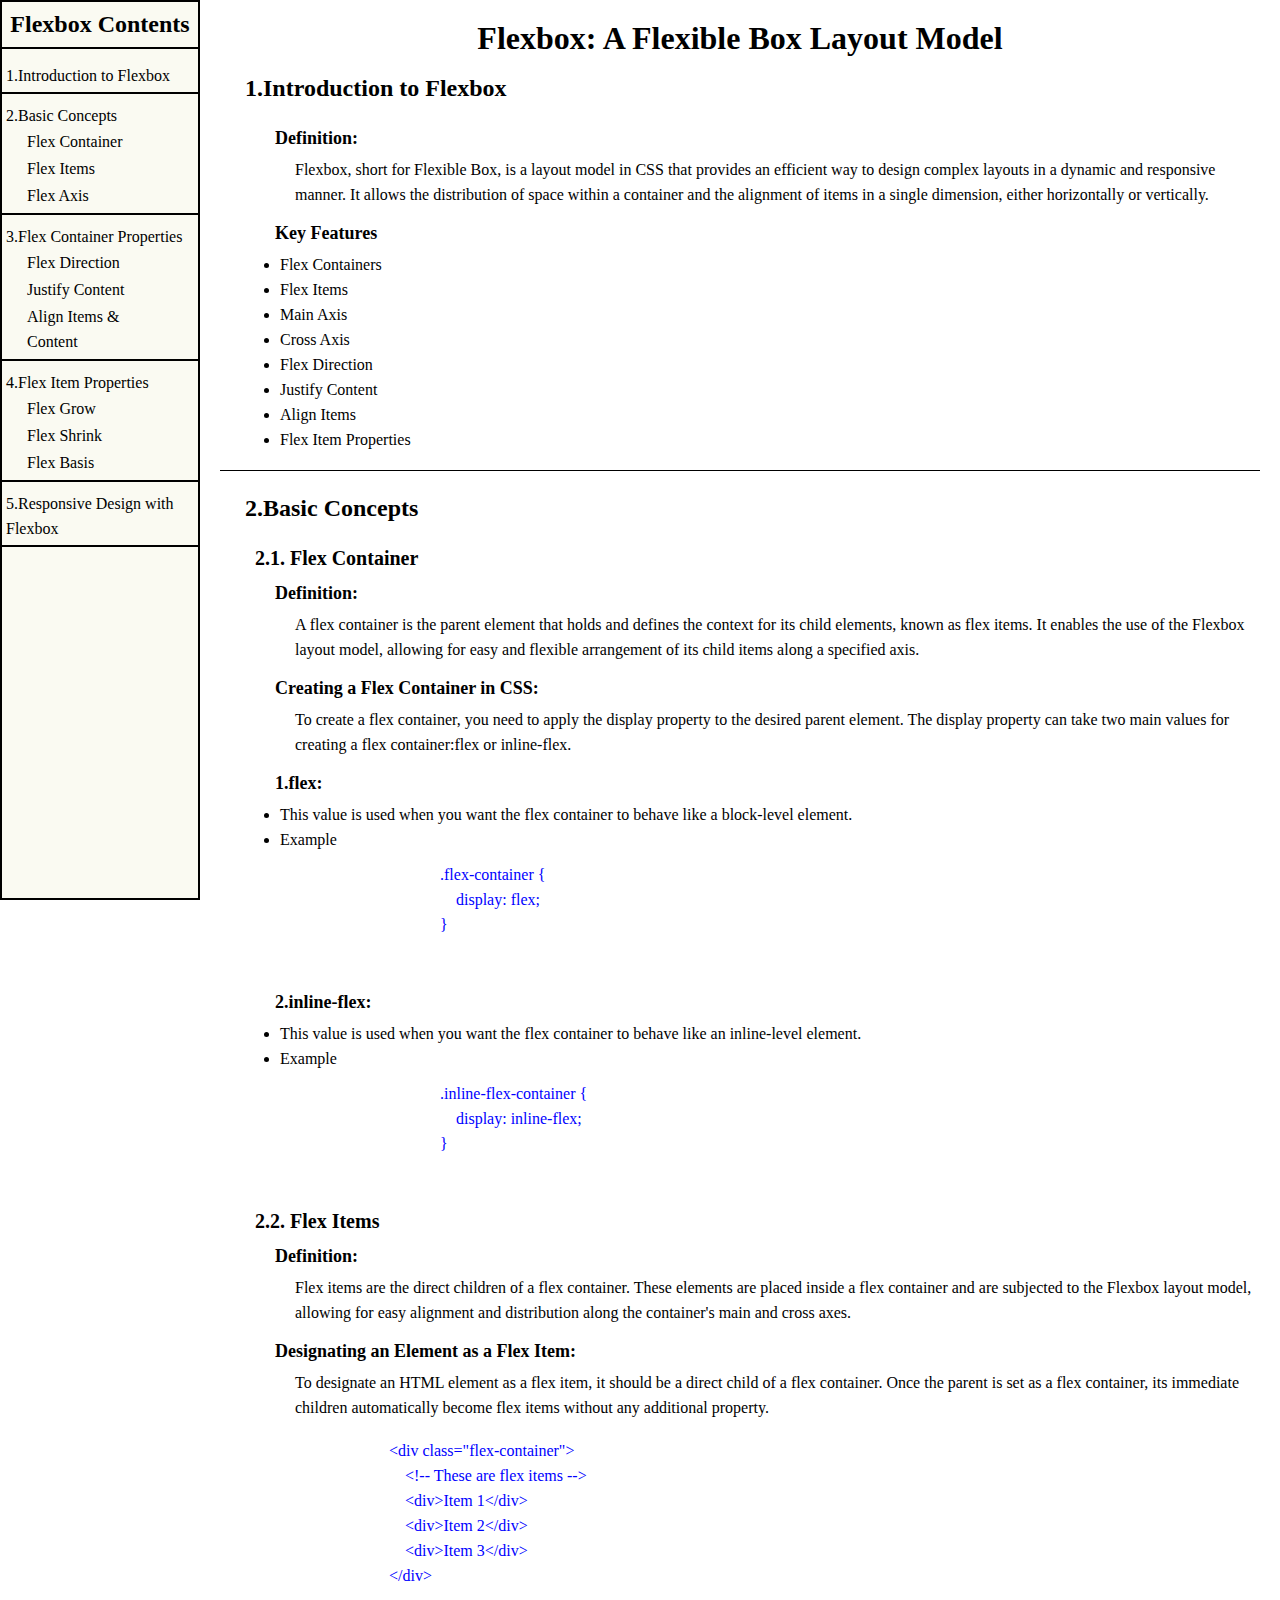
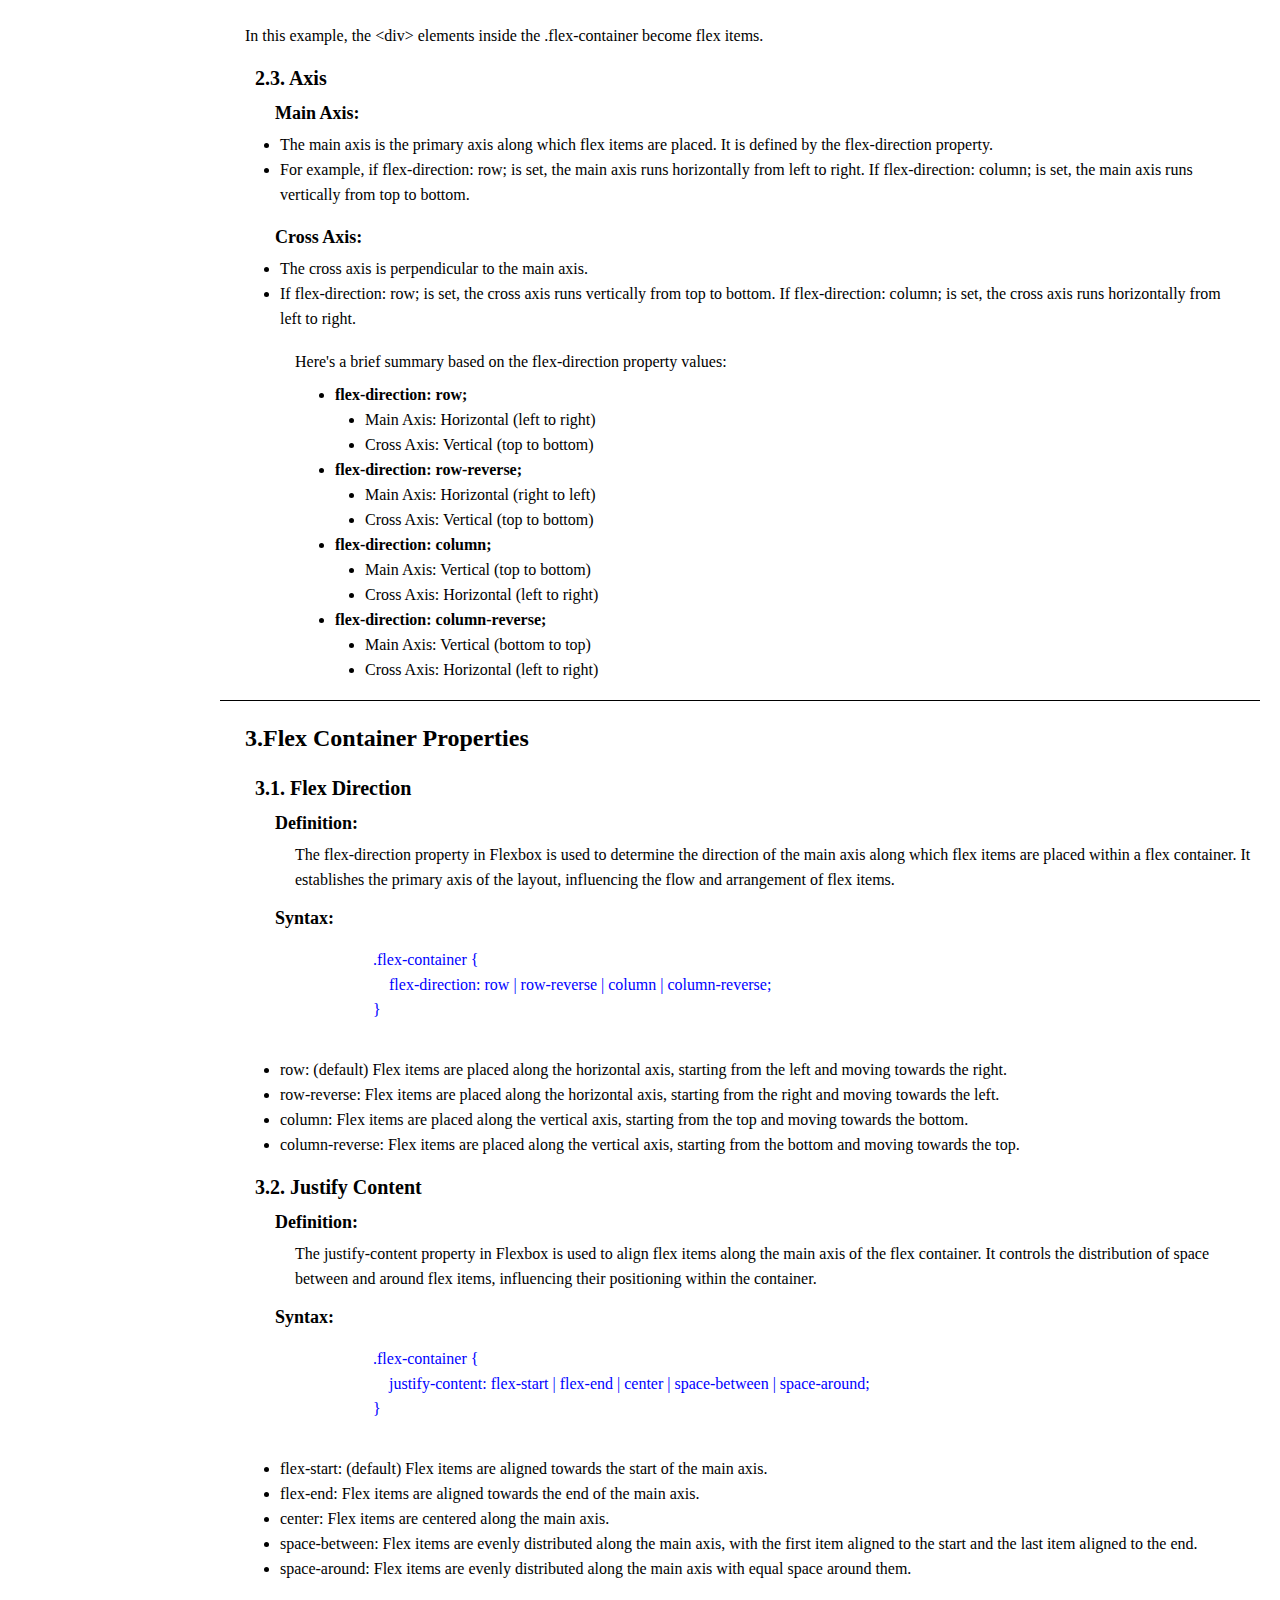
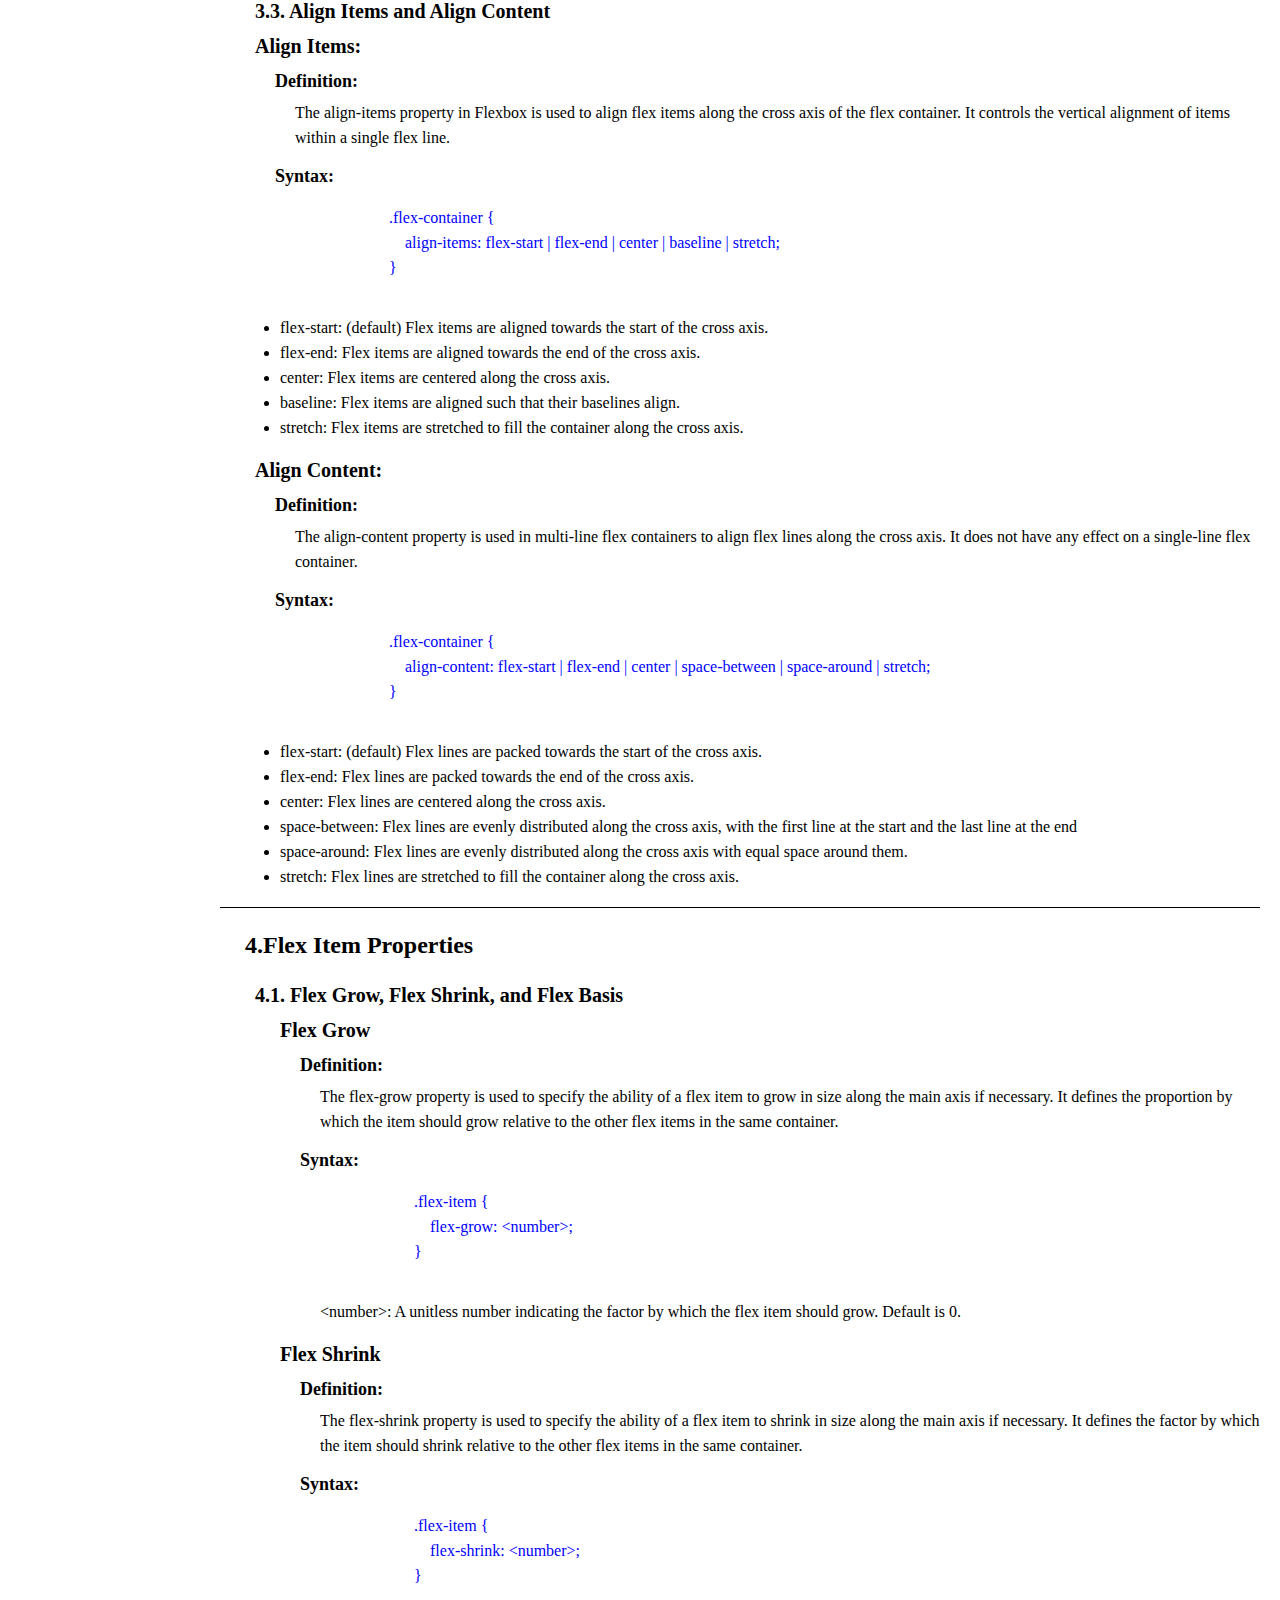
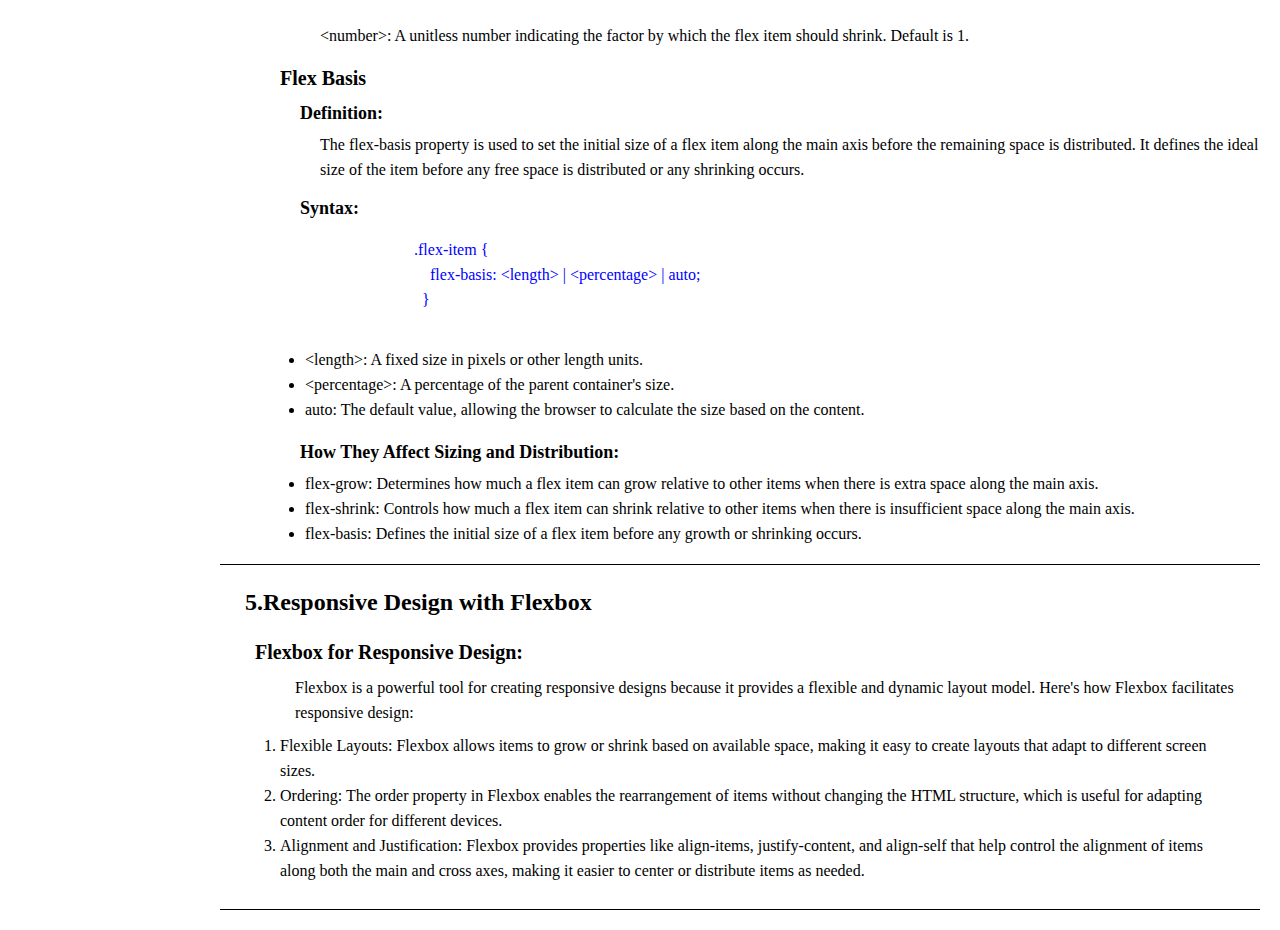
<file: 3.technical-documentation-page/index.html>
<!DOCTYPE html>
<html lang='en'>

<head>
    <title>CSS Flexbox</title>
    <meta charset='utf-8'>
    <meta name="description" content="">
    <meta name="viewport" content="width=device-width, initial-scale=1.0">
    <link href='styles.css' rel='stylesheet'>
</head>

<body>
    <nav id="navbar">
        <div class="wrapper">
            <header class="main-heading-nav">Flexbox Contents</header>
            <ul>
                <li class="main-link">
                    <a class="nav-link" href="#1.Introduction_to_Flexbox">1.Introduction to Flexbox</a>
                </li>
                <li class="main-link">
                    <a class="nav-link" href="#2.Basic_Concepts">2.Basic Concepts</a>
                    <a class="nav-link-sub" href="#flex-container">Flex Container</a>
                    <a class="nav-link-sub" href="#flex-items">Flex Items</a>
                    <a class="nav-link-sub" href="#flex-axis">Flex Axis</a>
                </li>
                <li class="main-link">
                    <a class="nav-link" href="#3.Flex_Container_Properties">3.Flex Container Properties</a>
                    <a class="nav-link-sub" href="#flex-direction">Flex Direction</a>
                    <a class="nav-link-sub" href="#justify-content">Justify Content</a>
                    <a class="nav-link-sub" href="#align-items-contents">Align Items & Content</a>
                </li>
                <li class="main-link">
                    <a class="nav-link" href="#4.Flex_Item_Properties">4.Flex Item Properties</a>
                    <a class="nav-link-sub" href="#grow">Flex Grow</a>
                    <a class="nav-link-sub" href="#shrink">Flex Shrink</a>
                    <a class="nav-link-sub" href="#basis">Flex Basis</a>
    
                </li>
                <li class="main-link">
                    <a class="nav-link" href="#5.Responsive_Design_with_Flexbox">5.Responsive Design with Flexbox</a>
                </li>
            </ul>
        </div>
    </nav>
    <main id="main-doc">
        <h1>Flexbox: A Flexible Box Layout Model</h1>
        <section class="main-section" id="1.Introduction_to_Flexbox">
            <header class="main-headings">1.Introduction to Flexbox</header>
            <section class="sub-section">
                <h5 class="sub-sub">Definition:</h5>
                <p>Flexbox, short for Flexible Box, is a layout model in CSS that provides an efficient way
                    to design complex layouts in a dynamic and responsive manner. It allows the distribution
                    of space within a container and the alignment of items in a single dimension, either
                    horizontally or vertically.
                </p>
                <h5 class="sub-sub">Key Features</h5>
                <ul>
                    <li>Flex Containers</li>
                    <li>Flex Items</li>
                    <li>Main Axis</li>
                    <li>Cross Axis</li>
                    <li>Flex Direction</li>
                    <li>Justify Content</li>
                    <li>Align Items</li>
                    <li>Flex Item Properties</li>
                </ul>
            </section>
        </section>
        <section class="main-section" id='2.Basic_Concepts'>
            <header class="main-headings">2.Basic Concepts</header>
            <section class="sub-section">
                <h3 class="sub-heading" id="flex-container">2.1. Flex Container</h3>
                <h5 class="sub-sub">Definition:</h5>
                <p>A flex container is the parent element that holds and defines the context for its child
                    elements, known as flex items. It enables the use of the Flexbox layout model, allowing
                    for easy and flexible arrangement of its child items along a specified axis.
                </p>
                <h5 class="sub-sub">Creating a Flex Container in CSS:</h5>
                <p>To create a flex container, you need to apply the display property to the desired parent element.
                    The display property can take two main values for creating a flex container:flex or inline-flex.
                </p>
                <section>
                    <h5 class="sub-sub">1.flex:</h5>
                    <ul>
                        <li>This value is used when you want the flex container to behave like a block-level element.
                        </li>
                        <li>Example
                            <div class="coding-blocks">
                                <pre>
                                    <code>
                                        .flex-container {
                                            display: flex;
                                        }
                                    </code>
                                </pre>
                            </div>
                        </li>
                    </ul>
                </section>
                <section>
                    <h5 class="sub-sub">2.inline-flex:</h5>
                    <ul>
                        <li>This value is used when you want the flex container to behave like an inline-level element.
                        </li>
                        <li>Example
                            <div class="coding-blocks">
                                <pre>
                                    <code>
                                        .inline-flex-container {
                                            display: inline-flex;
                                        }
                                    </code>
                                </pre>
                            </div>
                        </li>
                    </ul>
                </section>
            </section>
            <section>
                <section class="sub-section">
                    <h3 class="sub-heading" id="flex-items">2.2. Flex Items</h3>
                    <h5 class="sub-sub">Definition:</h5>
                    <p>
                        Flex items are the direct children of a flex container. These elements are placed inside a flex
                        container and are subjected to the Flexbox layout model, allowing for easy alignment and
                        distribution
                        along the container's main and cross axes.
                    </p>
                    <h5 class="sub-sub">Designating an Element as a Flex Item:</h5>
                    <p>
                        To designate an HTML element as a flex item, it should be a direct child of a flex container.
                        Once
                        the parent is set as a flex container, its immediate children automatically become flex items
                        without any additional property.
                    <div class="coding-blocks">
                        <pre>
                                <code>
                                    &lt;div class="flex-container"&gt;
                                        &lt;!-- These are flex items --&gt;
                                        &lt;div&gt;Item 1&lt;/div&gt;
                                        &lt;div&gt;Item 2&lt;/div&gt;
                                        &lt;div&gt;Item 3&lt;/div&gt;
                                    &lt;/div&gt;
                                </code>
                            </pre>
                    </div>
                    In this example, the &lt;div&gt; elements inside the .flex-container become flex items.
                    </p>
                </section>
                <section class="sub-section" >
                    <h3 class="sub-heading" id="flex-axis">2.3. Axis</h3>
                    <h5 class="sub-sub">Main Axis:</h5>
                    <ul>
                        <li>The main axis is the primary axis along which flex items are placed. 
                            It is defined by the flex-direction property.
                        </li>
                        <li>
                            For example, if flex-direction: row; is set, the main axis runs horizontally 
                            from left to right. If flex-direction: column; is set, the main axis runs vertically 
                            from top to bottom.
                        </li>
                    </ul>
                    <h5 class="sub-sub">Cross Axis:</h5>
                    <ul>
                        <li>
                            The cross axis is perpendicular to the main axis.
                        </li>
                        <li>
                            If flex-direction: row; is set, the cross axis runs vertically from top to bottom. 
                            If flex-direction: column; is set, the cross axis runs horizontally from left to right.
                        </li>
                    </ul>
                    <p>
                        Here's a brief summary based on the flex-direction property values:
                    </p>
                    <ul>
                        <li class="main-point">flex-direction: row;
                            <li class="sub-point">Main Axis: Horizontal (left to right)</li>
                            <li class="sub-point">Cross Axis: Vertical (top to bottom)</li>
                        </li>
                        <li class="main-point">flex-direction: row-reverse;
                            <li class="sub-point">Main Axis: Horizontal (right to left)</li>
                            <li class="sub-point">Cross Axis: Vertical (top to bottom)</li>
                        </li>
                        <li class="main-point">flex-direction: column;
                            <li class="sub-point">Main Axis: Vertical (top to bottom)</li>
                            <li class="sub-point">Cross Axis: Horizontal (left to right)</li>
                        </li>
                        <li class="main-point">flex-direction: column-reverse;
                            <li class="sub-point">Main Axis: Vertical (bottom to top)</li>
                            <li class="sub-point">Cross Axis: Horizontal (left to right)</li>
                        </li>
                    </ul>


                </section>
            </section>

        </section>
        <section class="main-section" id="3.Flex_Container_Properties">
            <header class="main-headings">3.Flex Container Properties</header>
            <section class="sub-section">
                <h3 class="sub-heading" id="flex-direction">3.1. Flex Direction</h3>
                <h5 class="sub-sub">Definition:</h5>
                <p>
                    The flex-direction property in Flexbox is used to determine the direction of the main axis along
                    which flex items are placed within a flex container. It establishes the primary axis of the
                    layout, influencing the flow and arrangement of flex items.
                </p>
                <h5 class="sub-sub">Syntax:</h5>
                <div class="coding-blocks">
                    <pre>
                            <code>
                                .flex-container {
                                    flex-direction: row | row-reverse | column | column-reverse;
                                }                              
                            </code>
                        </pre>
                </div>
                <ul>
                    <li>row: (default) Flex items are placed along the horizontal axis, starting from the left and
                        moving towards the right.</li>
                    <li>row-reverse: Flex items are placed along the horizontal axis, starting from the right and moving
                        towards the left.</li>
                    <li>column: Flex items are placed along the vertical axis, starting from the top and moving towards
                        the bottom.</li>
                    <li>column-reverse: Flex items are placed along the vertical axis, starting from the bottom and
                        moving towards the top.</li>
                </ul>
            </section>
            <section class="sub-section">
                <h3 class="sub-heading" id="justify-content">3.2. Justify Content</h3>


                <h5 class="sub-sub">Definition:</h5>
                <p>
                    The justify-content property in Flexbox is used to align flex items along the main axis of the flex
                    container. It controls the distribution of space between and around flex items, influencing their
                    positioning within the container.
                </p>
                <h5 class="sub-sub">Syntax:</h5>
                <div class="coding-blocks">
                    <pre>
                            <code>
                                .flex-container {
                                    justify-content: flex-start | flex-end | center | space-between | space-around;
                                }                               
                            </code>
                        </pre>
                </div>
                <ul>
                    <li>flex-start: (default) Flex items are aligned towards the start of the main axis.</li>
                    <li>flex-end: Flex items are aligned towards the end of the main axis.</li>
                    <li>center: Flex items are centered along the main axis.</li>
                    <li>space-between: Flex items are evenly distributed along the main axis, with the first item
                        aligned to the start and the last item aligned to the end.</li>
                    <li>space-around: Flex items are evenly distributed along the main axis with equal space around
                        them.</li>
                </ul>
            </section>


            <section class="sub-section">
                <h3 class="sub-heading" id="align-items-contents">3.3. Align Items and Align Content</h3>

                <section>
                    <h3 class="sub-heading">Align Items:</h3>
                    <h5 class="sub-sub">Definition:</h5>
                    <p>
                        The align-items property in Flexbox is used to align flex items along the cross axis of the flex
                        container.
                        It controls the vertical alignment of items within a single flex line.
                    </p>
                    <h5 class="sub-sub">Syntax:</h5>
                    <div class="coding-blocks">
                        <pre>
                                <code>
                                    .flex-container {
                                        align-items: flex-start | flex-end | center | baseline | stretch;
                                    }                                      
                                </code>
                            </pre>
                    </div>
                    <ul>
                        <li>flex-start: (default) Flex items are aligned towards the start of the cross axis.</li>
                        <li>flex-end: Flex items are aligned towards the end of the cross axis.</li>
                        <li>center: Flex items are centered along the cross axis.</li>
                        <li>baseline: Flex items are aligned such that their baselines align.</li>
                        <li>stretch: Flex items are stretched to fill the container along the cross axis.</li>
                    </ul>
                </section>

                <section>
                    <h3 class="sub-heading">Align Content:</h3>
                    <h5 class="sub-sub">Definition:</h5>
                    <p>
                        The align-content property is used in multi-line flex containers to align flex lines along the
                        cross
                        axis. It does not have any effect on a single-line flex container.
                    </p>
                    <h5 class="sub-sub">Syntax:</h5>
                    <div class="coding-blocks">
                        <pre>
                                <code>
                                    .flex-container {
                                        align-content: flex-start | flex-end | center | space-between | space-around | stretch;
                                    }                                        
                                </code>
                            </pre>
                    </div>
                    <ul>
                        <li>flex-start: (default) Flex lines are packed towards the start of the cross axis.</li>
                        <li>flex-end: Flex lines are packed towards the end of the cross axis.</li>
                        <li>center: Flex lines are centered along the cross axis.</li>
                        <li>space-between: Flex lines are evenly distributed along the cross axis, with the first line
                            at the
                            start and the last line at the end</li>
                        <li>space-around: Flex lines are evenly distributed along the cross axis with equal space around
                            them.</li>
                        <li>stretch: Flex lines are stretched to fill the container along the cross axis.</li>
                    </ul>
                </section>
            </section>
        </section>
        <section class="main-section" id="4.Flex_Item_Properties">
            <header class="main-headings">4.Flex Item Properties</header>
            <section class="sub-section" id="grow-shrink">
                <h3 class="sub-heading">4.1. Flex Grow, Flex Shrink, and Flex Basis</h3>

                <section class="sub-section">
                    <h3 class="sub-heading" id="grow">Flex Grow</h3>
                    <h5 class="sub-sub">Definition:</h5>
                    <p>
                        The flex-grow property is used to specify the ability of a flex item to grow in size along the
                        main axis if necessary. It defines the proportion by which the item should grow relative to the
                        other
                        flex items in the same container.
                    </p>
                    <h5 class="sub-sub">Syntax:</h5>
                    <div class="coding-blocks">
                        <pre>
                                <code>
                                    .flex-item {
                                        flex-grow: &lt;number&gt;;
                                    }                                          
                                </code>
                            </pre>
                    </div>
                    <p>
                        &lt;number&gt;: A unitless number indicating the factor by which the flex item should grow.
                        Default is 0.
                    </p>
                </section>

                <section class="sub-section">
                    <h3 class="sub-heading" id="shrink">Flex Shrink</h3>
                    <h5 class="sub-sub">Definition:</h5>
                    <p>
                        The flex-shrink property is used to specify the ability of a flex item to shrink in size along
                        the
                        main axis if necessary. It defines the factor by which the item should shrink relative to the
                        other
                        flex items in the same container.
                    </p>
                    <h5 class="sub-sub">Syntax:</h5>
                    <div class="coding-blocks">
                        <pre>
                                <code>
                                    .flex-item {
                                        flex-shrink: &lt;number&gt;;
                                    }                                          
                                </code>
                            </pre>
                    </div>
                    <p>
                        &lt;number&gt;: A unitless number indicating the factor by which the flex item should shrink.
                        Default is 1.
                    </p>
                </section>

                <section class="sub-section">
                    <h3 class="sub-heading" id="basis">Flex Basis</h3>
                    <h5 class="sub-sub">Definition:</h5>
                    <p>
                        The flex-basis property is used to set the initial size of a flex item along the main axis
                        before
                        the remaining space is distributed. It defines the ideal size of the item before any free space
                        is
                        distributed or any shrinking occurs.
                    </p>
                    <h5 class="sub-sub">Syntax:</h5>
                    <div class="coding-blocks">
                        <pre>
                                <code>
                                    .flex-item {
                                        flex-basis: &lt;length&gt; | &lt;percentage&gt; | auto;
                                      }                                      
                                </code>
                            </pre>
                    </div>
                    <ul>
                        <li>&lt;length&gt;: A fixed size in pixels or other length units.</li>
                        <li> &lt;percentage&gt;: A percentage of the parent container's size.</li>
                        <li>auto: The default value, allowing the browser to calculate the size based on the content.
                        </li>
                    </ul>
                </section>
                <section class="sub-section">
                    <h5 class="sub-sub">How They Affect Sizing and Distribution:</h5>
                    <ul>
                        <li>flex-grow: Determines how much a flex item can grow relative to other items when there is
                            extra space along the main axis.</li>
                        <li>flex-shrink: Controls how much a flex item can shrink relative to other items when there is
                            insufficient space along the main axis.</li>
                        <li>flex-basis: Defines the initial size of a flex item before any growth or shrinking occurs.
                        </li>
                    </ul>
                </section>
            </section>
        </section>
        <section class="main-section" id="5.Responsive_Design_with_Flexbox">
            <header class="main-headings">5.Responsive Design with Flexbox</header>
            <section class="sub-section">
                <h3 class="sub-heading" id="flex-direction">Flexbox for Responsive Design:</h3>
                <h5 class="sub-sub"></h5>
                <p>
                    Flexbox is a powerful tool for creating responsive designs because it provides a flexible and
                    dynamic layout model.
                    Here's how Flexbox facilitates responsive design:
                <ol>
                    <li>Flexible Layouts: Flexbox allows items to grow or shrink based on available space,
                        making it easy to create layouts that adapt to different screen sizes.
                    </li>
                    <li>
                        Ordering: The order property in Flexbox enables the rearrangement of items without changing the
                        HTML structure,
                        which is useful for adapting content order for different devices.
                    </li>
                    <li>
                        Alignment and Justification: Flexbox provides properties like align-items, justify-content,
                        and align-self that help control the alignment of items along both the main and cross axes,
                        making it
                        easier to center or distribute items as needed.
                    </li>
                </ol>
                </p>
            </section>

    </main>
</body>

</html>
</file>
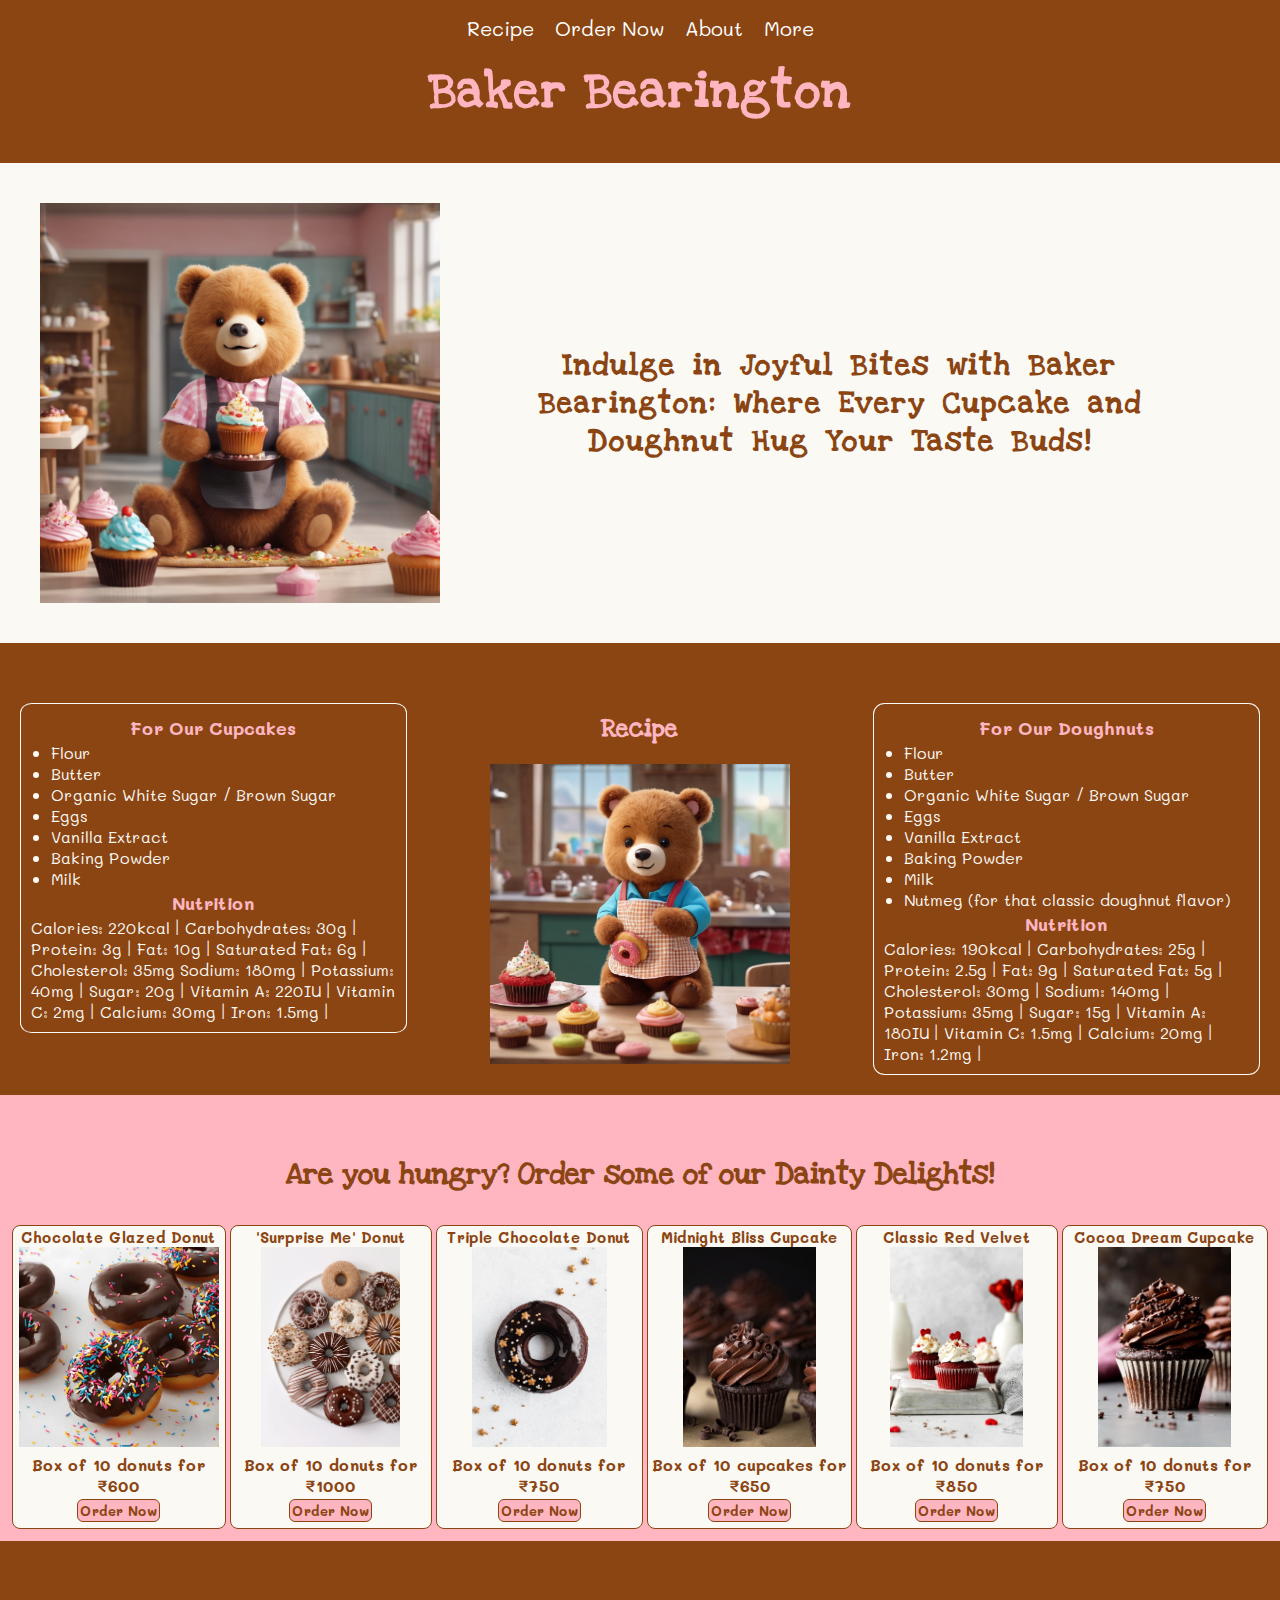
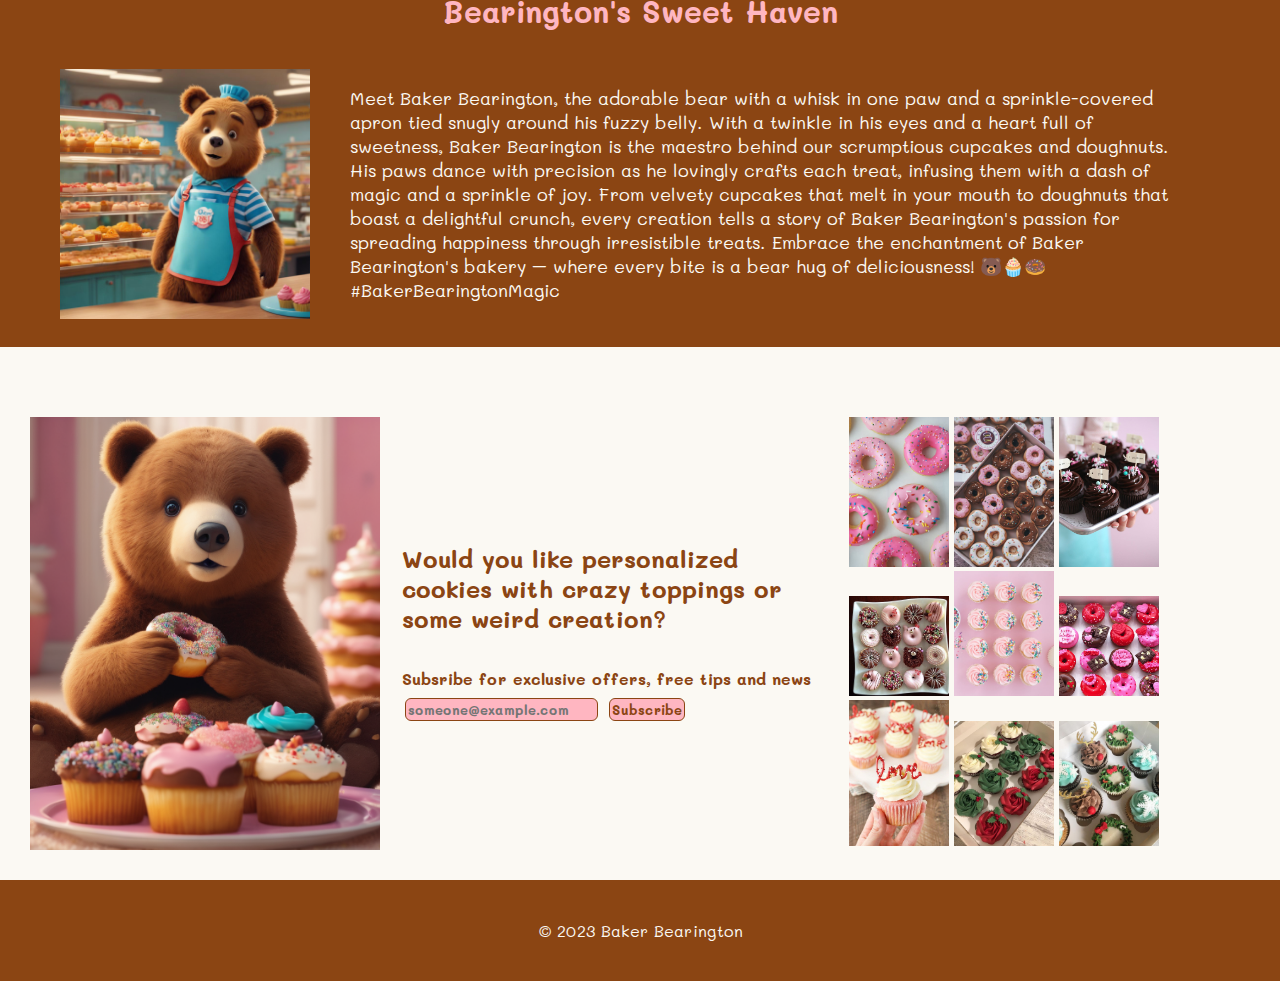
<file: 4. Product Landing Page/index.html>
<!DOCTYPE html>
<html>

    <head>
        <title>Baker Bearington</title>
        <link rel="stylesheet" href="styles.css">
        <meta charset="utf-8">
        <meta name="viewport" content="width=device-width, initial-scale=1.0" />
        <meta name="description" content=" ">
    </head>


    <body>

        <header id="header">
            <!--Add the link later-->
            <a class="header-link" href="#">
                <h1>Baker Bearington</h1>
                <img id="header-img"> 
            </a>
            
            <nav id="nav-bar">
                <a class="nav-link" href="#recipe">Recipe</a>
                <a class="nav-link" href="#order-now">Order Now</a>
                <a class="nav-link" href="#about">About</a>
                <a class="nav-link" href="#more">More</a>
            </nav>
        </header>

        <section id="main">
            <img src="images/1.one.png" class="main-img">
            <h3 class="tagline">Indulge in Joyful Bites with Baker Bearington: Where Every Cupcake and Doughnut Hug Your Taste Buds!</h3> 
        </section>

        <section id="recipe">
            <div>
                <div class="recipe-item">
                    <h4 class="heading">For Our Cupcakes</h4>
                    <ul>
                        <li>Flour</li>
                        <li>Butter</li>
                        <li>Organic White Sugar / Brown Sugar</li>
                        <li>Eggs</li>
                        <li>Vanilla Extract</li>
                        <li>Baking Powder</li>
                        <li>Milk</li>
                    </ul>
                    <h4 class="heading">Nutrition</h4>
                    <p>
                        Calories: 220kcal | Carbohydrates: 30g | Protein: 3g | Fat: 10g |
                        Saturated Fat: 6g | Cholesterol: 35mg Sodium: 180mg | Potassium: 40mg | Sugar: 20g |
                        Vitamin A: 220IU | Vitamin C: 2mg | Calcium: 30mg | Iron: 1.5mg |
                </div>
            </div>
            <div class="image">
                <h2 class="heading">Recipe</h2>
                <img src="images/2.cooking.png" width="300">
            </div>
                <div class="recipe-item">
                    <h4 class="heading">For Our Doughnuts</h4>
                    <ul>
                        <li>Flour</li>
                        <li>Butter</li>
                        <li>Organic White Sugar / Brown Sugar</li>
                        <li>Eggs</li>
                        <li>Vanilla Extract</li>
                        <li>Baking Powder</li>
                        <li>Milk</li>
                        <li>Nutmeg (for that classic doughnut flavor)</li>
                    </ul>
                    <h4 class="heading">Nutrition</h4>
                    <p>
                        Calories: 190kcal | Carbohydrates: 25g | Protein: 2.5g | Fat: 9g |
                        Saturated Fat: 5g | Cholesterol: 30mg | Sodium: 140mg | Potassium: 35mg | Sugar: 15g |
                        Vitamin A: 180IU | Vitamin C: 1.5mg | Calcium: 20mg | Iron: 1.2mg | 
                    </p>
                </div>
            </div>
        </section>

        <section id="order-now">
            <h2 class="main-heading">Are you hungry? Order some of our Dainty Delights!</h2>
            <section class="order-items">
                <div class="shop-item">
                    <span class="item-title">Chocolate Glazed Donut</span>
                    <img class="item-img" src="images/donut1.jpg">
                    <div class="item-details">
                        <span class="detail">  
                            Box of 10 donuts for ₹600    
                        </span>
                        <div>
                            <button class="btn-shop" role="button">Order Now</button>
                        </div>
                    </div>
                </div>
                <div class="shop-item">
                    <span class="item-title">'Surprise Me' Donut</span>
                    <img class="item-img" src="images/donut1-0.jpg">
                    <div class="item-details">
                        <span class="detail">  
                            Box of 10 donuts for ₹1000
                        </span>
                        <div>
                            <button class="btn-shop" role="button">Order Now</button>
                        </div>                    
                    </div>
                </div>
                <div class="shop-item">
                    <span class="item-title">Triple Chocolate Donut</span>
                    <img class="item-img" src="images/donut2.jpg">
                    <div class="item-details">
                        <span class="detail">  
                            Box of 10 donuts for ₹750  
                        </span>
                        <div>
                            <button class="btn-shop" role="button">Order Now</button>
                        </div>
                    </div>
                </div>
                <div class="shop-item">
                    <span class="item-title">Midnight Bliss Cupcake</span>
                    <img class="item-img" src="images/cupcake1.jpg">
                    <div class="item-details">
                        <span class="detail">  
                            Box of 10 cupcakes for ₹650    
                        </span>
                        <div>
                            <button class="btn-shop" role="button">Order Now</button>
                        </div>
                    </div>
                </div>
                <div class="shop-item">
                    <span class="item-title">Classic Red Velvet</span>
                    <img class="item-img" src="images/cupcake1-0.jpg">
                    <div class="item-details">
                        <span class="detail">  
                            Box of 10 donuts for ₹850  
                        </span>
                        <div>
                            <button class="btn-shop" role="button">Order Now</button>
                        </div>
                    </div>
                </div>
                <div class="shop-item">
                    <span class="item-title">Cocoa Dream Cupcake</span>
                    <img class="item-img" src="images/cupcake2.jpg">
                    <div class="item-details">
                        <span class="detail">  
                            Box of 10 donuts for ₹750  
                        </span>
                        <div>
                            <button class="btn-shop" role="button">Order Now</button>
                        </div>
                    </div>
                </div>
            </section>
        </section>
        <section id="about">
            <h2 class="abouth2">Bearington's Sweet Haven</h2>
            <div class="about">
                <img src="images/order-wait.jpg">
                <p>
                    Meet Baker Bearington, the adorable bear with a whisk in one paw and a sprinkle-covered apron 
                    tied snugly around his fuzzy belly. With a twinkle in his eyes and a 
                    heart full of sweetness, Baker Bearington is the maestro behind our 
                    scrumptious cupcakes and doughnuts. His paws dance with precision as
                    he lovingly crafts each treat, infusing them with a dash of magic and 
                    a sprinkle of joy. From velvety cupcakes that melt in your mouth to doughnuts that 
                    boast a delightful crunch, every creation tells a story of Baker Bearington's passion for spreading 
                    happiness through irresistible treats. Embrace the enchantment of Baker Bearington's 
                    bakery – where every bite is a bear hug of deliciousness! 🐻🧁🍩 
                    #BakerBearingtonMagic
                </p>
            </div>
        </section>
        <section id="more">
            <img class="more-img" src="images/3.options.png">
            <div class="subsribe">
                <h2>Would you like personalized cookies with crazy toppings or some weird creation?</h2>
                <br>
                <h4>Subsribe for exclusive offers, free tips and news</h4>
                <form id="form">
                    <input type="email" id="email" name="email" placeholder="someone@example.com" class="btn-shop">
                    <input type="submit" id="submit" name="submit" value="Subscribe" class="btn-shop">
                </form>	
            </div>
            <div class='img-gallery'>
                <img src="images/gallery1.jpg" class="img-gal">
                <img src="images/gallery2.jpg" class="img-gal">
                <img src="images/gallery3.jpg" class="img-gal">
                <img src="images/gallery5.jpg" class="img-gal">
                <img src="images/gallery4.jpg" class="img-gal">
                <img src="images/gallery6.jpg" class="img-gal">
                <img src="images/gallery7.jpg" class="img-gal">
                <img src="images/gallery8.jpg" class="img-gal">
                <img src="images/gallery9.jpg" class="img-gal">
            </div>
        </section>
        <footer>
            <div id="social-icons">
                <a href="#" class="icon-link"><i class="fab fa-facebook-f"></i></a>
                <a href="#" class="icon-link"><i class="fab fa-twitter"></i></a>
                <a href="#" class="icon-link"><i class="fab fa-instagram"></i></a>
            </div>
            <p>
                &copy; 2023 Baker Bearington

            </p>
        </footer>
    </body>
</html>
</file>
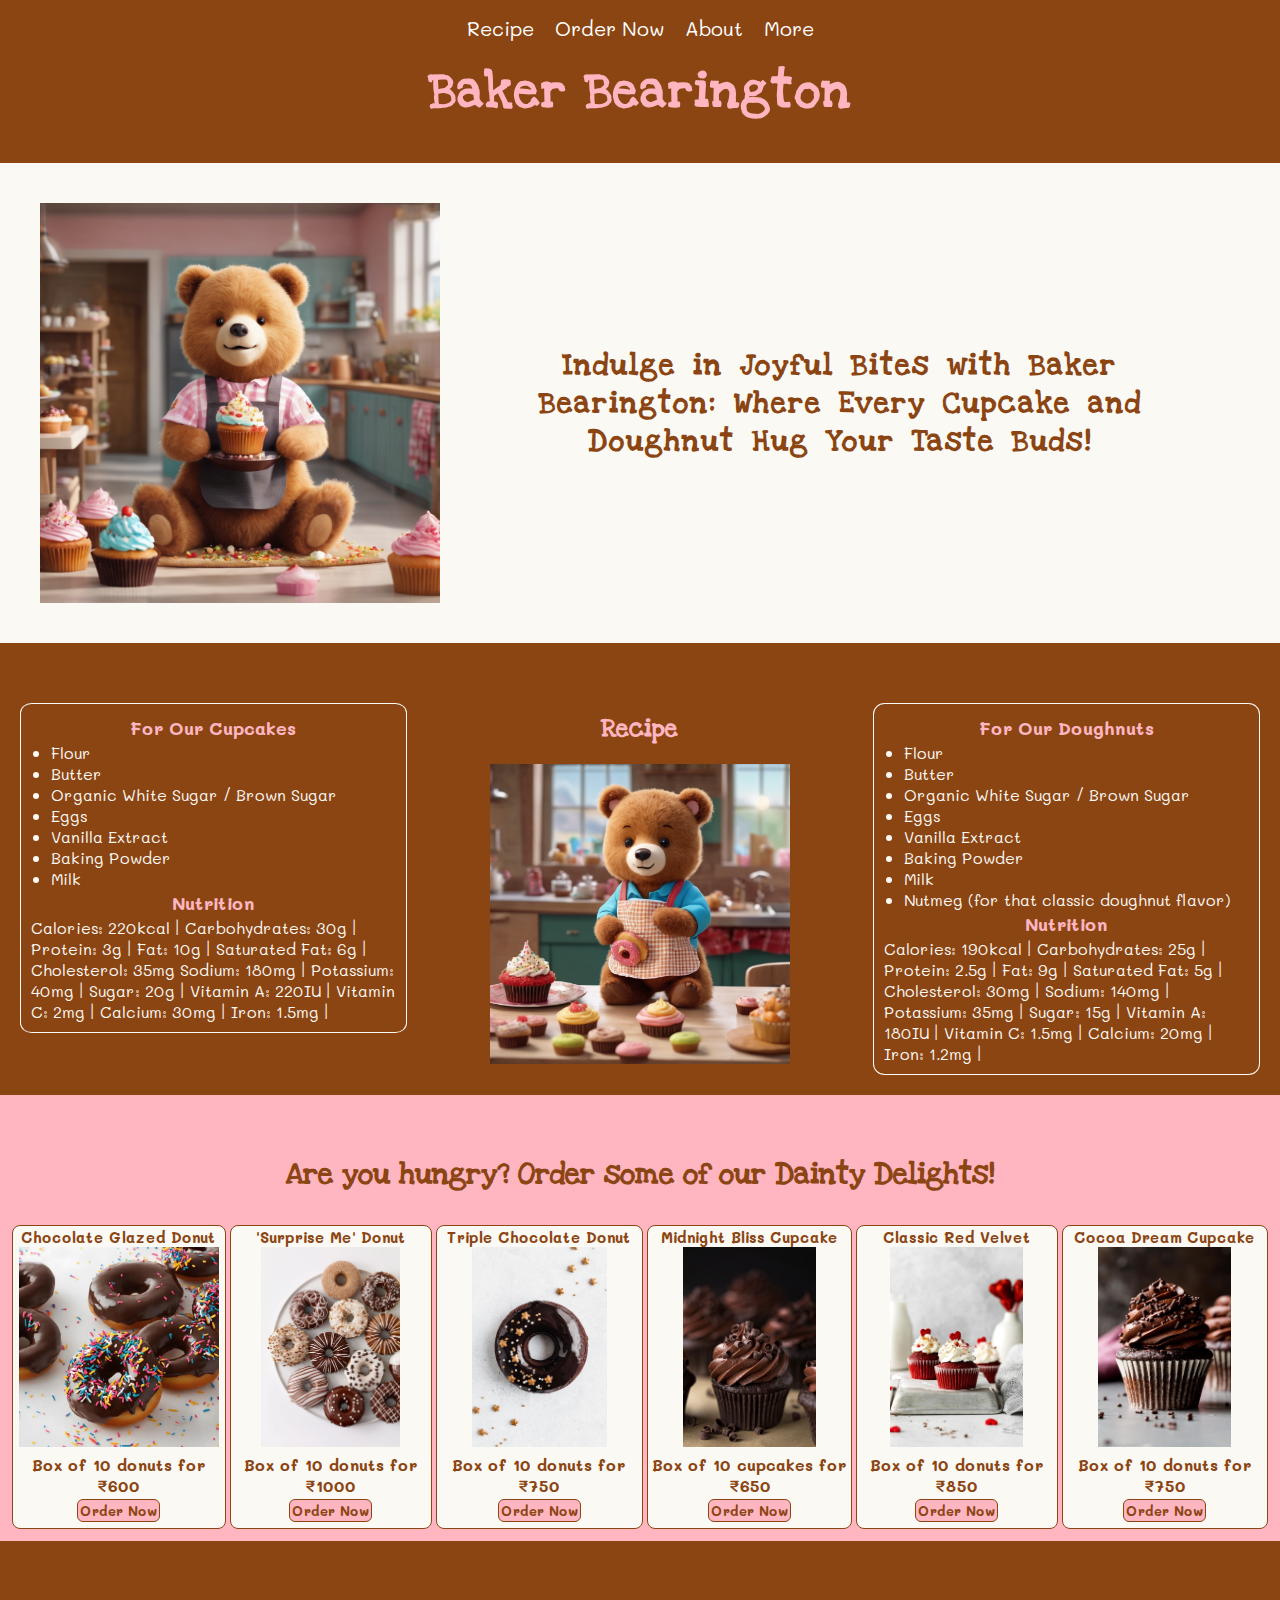
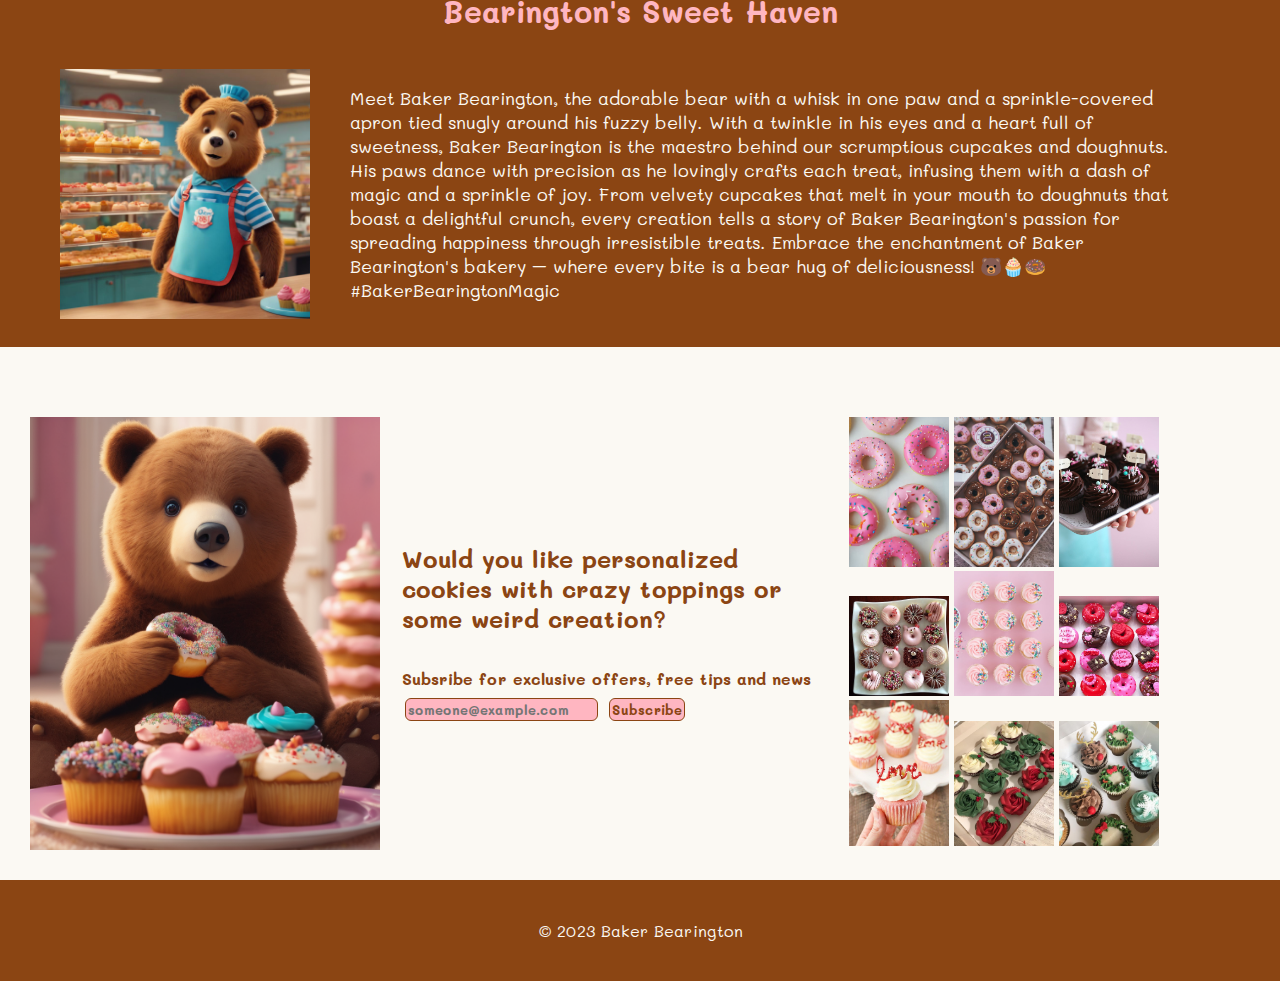
<file: 4. product-landing-page/index.html>
<!DOCTYPE html>
<html>

    <head>
        <title>Baker Bearington</title>
        <link rel="stylesheet" href="styles.css">
        <meta charset="utf-8">
        <meta name="viewport" content="width=device-width, initial-scale=1.0" />
        <meta name="description" content=" ">
    </head>


    <body>

        <header id="header">
            <!--Add the link later-->
            <a class="header-link" href="#">
                <h1>Baker Bearington</h1>
                <img id="header-img"> 
            </a>
            
            <nav id="nav-bar">
                <a class="nav-link" href="#recipe">Recipe</a>
                <a class="nav-link" href="#order-now">Order Now</a>
                <a class="nav-link" href="#about">About</a>
                <a class="nav-link" href="#more">More</a>
            </nav>
        </header>

        <section id="main">
            <img src="images/1.one.png" class="main-img">
            <h3 class="tagline">Indulge in Joyful Bites with Baker Bearington: Where Every Cupcake and Doughnut Hug Your Taste Buds!</h3> 
        </section>

        <section id="recipe">
            <div>
                <div class="recipe-item">
                    <h4 class="heading">For Our Cupcakes</h4>
                    <ul>
                        <li>Flour</li>
                        <li>Butter</li>
                        <li>Organic White Sugar / Brown Sugar</li>
                        <li>Eggs</li>
                        <li>Vanilla Extract</li>
                        <li>Baking Powder</li>
                        <li>Milk</li>
                    </ul>
                    <h4 class="heading">Nutrition</h4>
                    <p>
                        Calories: 220kcal | Carbohydrates: 30g | Protein: 3g | Fat: 10g |
                        Saturated Fat: 6g | Cholesterol: 35mg Sodium: 180mg | Potassium: 40mg | Sugar: 20g |
                        Vitamin A: 220IU | Vitamin C: 2mg | Calcium: 30mg | Iron: 1.5mg |
                </div>
            </div>
            <div class="image">
                <h2 class="heading">Recipe</h2>
                <img src="images/2.cooking.png" width="300">
            </div>
                <div class="recipe-item">
                    <h4 class="heading">For Our Doughnuts</h4>
                    <ul>
                        <li>Flour</li>
                        <li>Butter</li>
                        <li>Organic White Sugar / Brown Sugar</li>
                        <li>Eggs</li>
                        <li>Vanilla Extract</li>
                        <li>Baking Powder</li>
                        <li>Milk</li>
                        <li>Nutmeg (for that classic doughnut flavor)</li>
                    </ul>
                    <h4 class="heading">Nutrition</h4>
                    <p>
                        Calories: 190kcal | Carbohydrates: 25g | Protein: 2.5g | Fat: 9g |
                        Saturated Fat: 5g | Cholesterol: 30mg | Sodium: 140mg | Potassium: 35mg | Sugar: 15g |
                        Vitamin A: 180IU | Vitamin C: 1.5mg | Calcium: 20mg | Iron: 1.2mg | 
                    </p>
                </div>
            </div>
        </section>

        <section id="order-now">
            <h2 class="main-heading">Are you hungry? Order some of our Dainty Delights!</h2>
            <section class="order-items">
                <div class="shop-item">
                    <span class="item-title">Chocolate Glazed Donut</span>
                    <img class="item-img" src="images/donut1.jpg">
                    <div class="item-details">
                        <span class="detail">  
                            Box of 10 donuts for ₹600    
                        </span>
                        <div>
                            <button class="btn-shop" role="button">Order Now</button>
                        </div>
                    </div>
                </div>
                <div class="shop-item">
                    <span class="item-title">'Surprise Me' Donut</span>
                    <img class="item-img" src="images/donut1-0.jpg">
                    <div class="item-details">
                        <span class="detail">  
                            Box of 10 donuts for ₹1000
                        </span>
                        <div>
                            <button class="btn-shop" role="button">Order Now</button>
                        </div>                    
                    </div>
                </div>
                <div class="shop-item">
                    <span class="item-title">Triple Chocolate Donut</span>
                    <img class="item-img" src="images/donut2.jpg">
                    <div class="item-details">
                        <span class="detail">  
                            Box of 10 donuts for ₹750  
                        </span>
                        <div>
                            <button class="btn-shop" role="button">Order Now</button>
                        </div>
                    </div>
                </div>
                <div class="shop-item">
                    <span class="item-title">Midnight Bliss Cupcake</span>
                    <img class="item-img" src="images/cupcake1.jpg">
                    <div class="item-details">
                        <span class="detail">  
                            Box of 10 cupcakes for ₹650    
                        </span>
                        <div>
                            <button class="btn-shop" role="button">Order Now</button>
                        </div>
                    </div>
                </div>
                <div class="shop-item">
                    <span class="item-title">Classic Red Velvet</span>
                    <img class="item-img" src="images/cupcake1-0.jpg">
                    <div class="item-details">
                        <span class="detail">  
                            Box of 10 donuts for ₹850  
                        </span>
                        <div>
                            <button class="btn-shop" role="button">Order Now</button>
                        </div>
                    </div>
                </div>
                <div class="shop-item">
                    <span class="item-title">Cocoa Dream Cupcake</span>
                    <img class="item-img" src="images/cupcake2.jpg">
                    <div class="item-details">
                        <span class="detail">  
                            Box of 10 donuts for ₹750  
                        </span>
                        <div>
                            <button class="btn-shop" role="button">Order Now</button>
                        </div>
                    </div>
                </div>
            </section>
        </section>
        <section id="about">
            <h2 class="abouth2">Bearington's Sweet Haven</h2>
            <div class="about">
                <img src="images/order-wait.jpg">
                <p>
                    Meet Baker Bearington, the adorable bear with a whisk in one paw and a sprinkle-covered apron 
                    tied snugly around his fuzzy belly. With a twinkle in his eyes and a 
                    heart full of sweetness, Baker Bearington is the maestro behind our 
                    scrumptious cupcakes and doughnuts. His paws dance with precision as
                    he lovingly crafts each treat, infusing them with a dash of magic and 
                    a sprinkle of joy. From velvety cupcakes that melt in your mouth to doughnuts that 
                    boast a delightful crunch, every creation tells a story of Baker Bearington's passion for spreading 
                    happiness through irresistible treats. Embrace the enchantment of Baker Bearington's 
                    bakery – where every bite is a bear hug of deliciousness! 🐻🧁🍩 
                    #BakerBearingtonMagic
                </p>
            </div>
        </section>
        <section id="more">
            <img class="more-img" src="images/3.options.png">
            <div class="subsribe">
                <h2>Would you like personalized cookies with crazy toppings or some weird creation?</h2>
                <br>
                <h4>Subsribe for exclusive offers, free tips and news</h4>
                <form id="form">
                    <input type="email" id="email" name="email" placeholder="someone@example.com" class="btn-shop">
                    <input type="submit" id="submit" name="submit" value="Subscribe" class="btn-shop">
                </form>	
            </div>
            <div class='img-gallery'>
                <img src="images/gallery1.jpg" class="img-gal">
                <img src="images/gallery2.jpg" class="img-gal">
                <img src="images/gallery3.jpg" class="img-gal">
                <img src="images/gallery5.jpg" class="img-gal">
                <img src="images/gallery4.jpg" class="img-gal">
                <img src="images/gallery6.jpg" class="img-gal">
                <img src="images/gallery7.jpg" class="img-gal">
                <img src="images/gallery8.jpg" class="img-gal">
                <img src="images/gallery9.jpg" class="img-gal">
            </div>
        </section>
        <footer>
            <div id="social-icons">
                <a href="#" class="icon-link"><i class="fab fa-facebook-f"></i></a>
                <a href="#" class="icon-link"><i class="fab fa-twitter"></i></a>
                <a href="#" class="icon-link"><i class="fab fa-instagram"></i></a>
            </div>
            <p>
                &copy; 2023 Baker Bearington

            </p>
        </footer>
    </body>
</html>
</file>
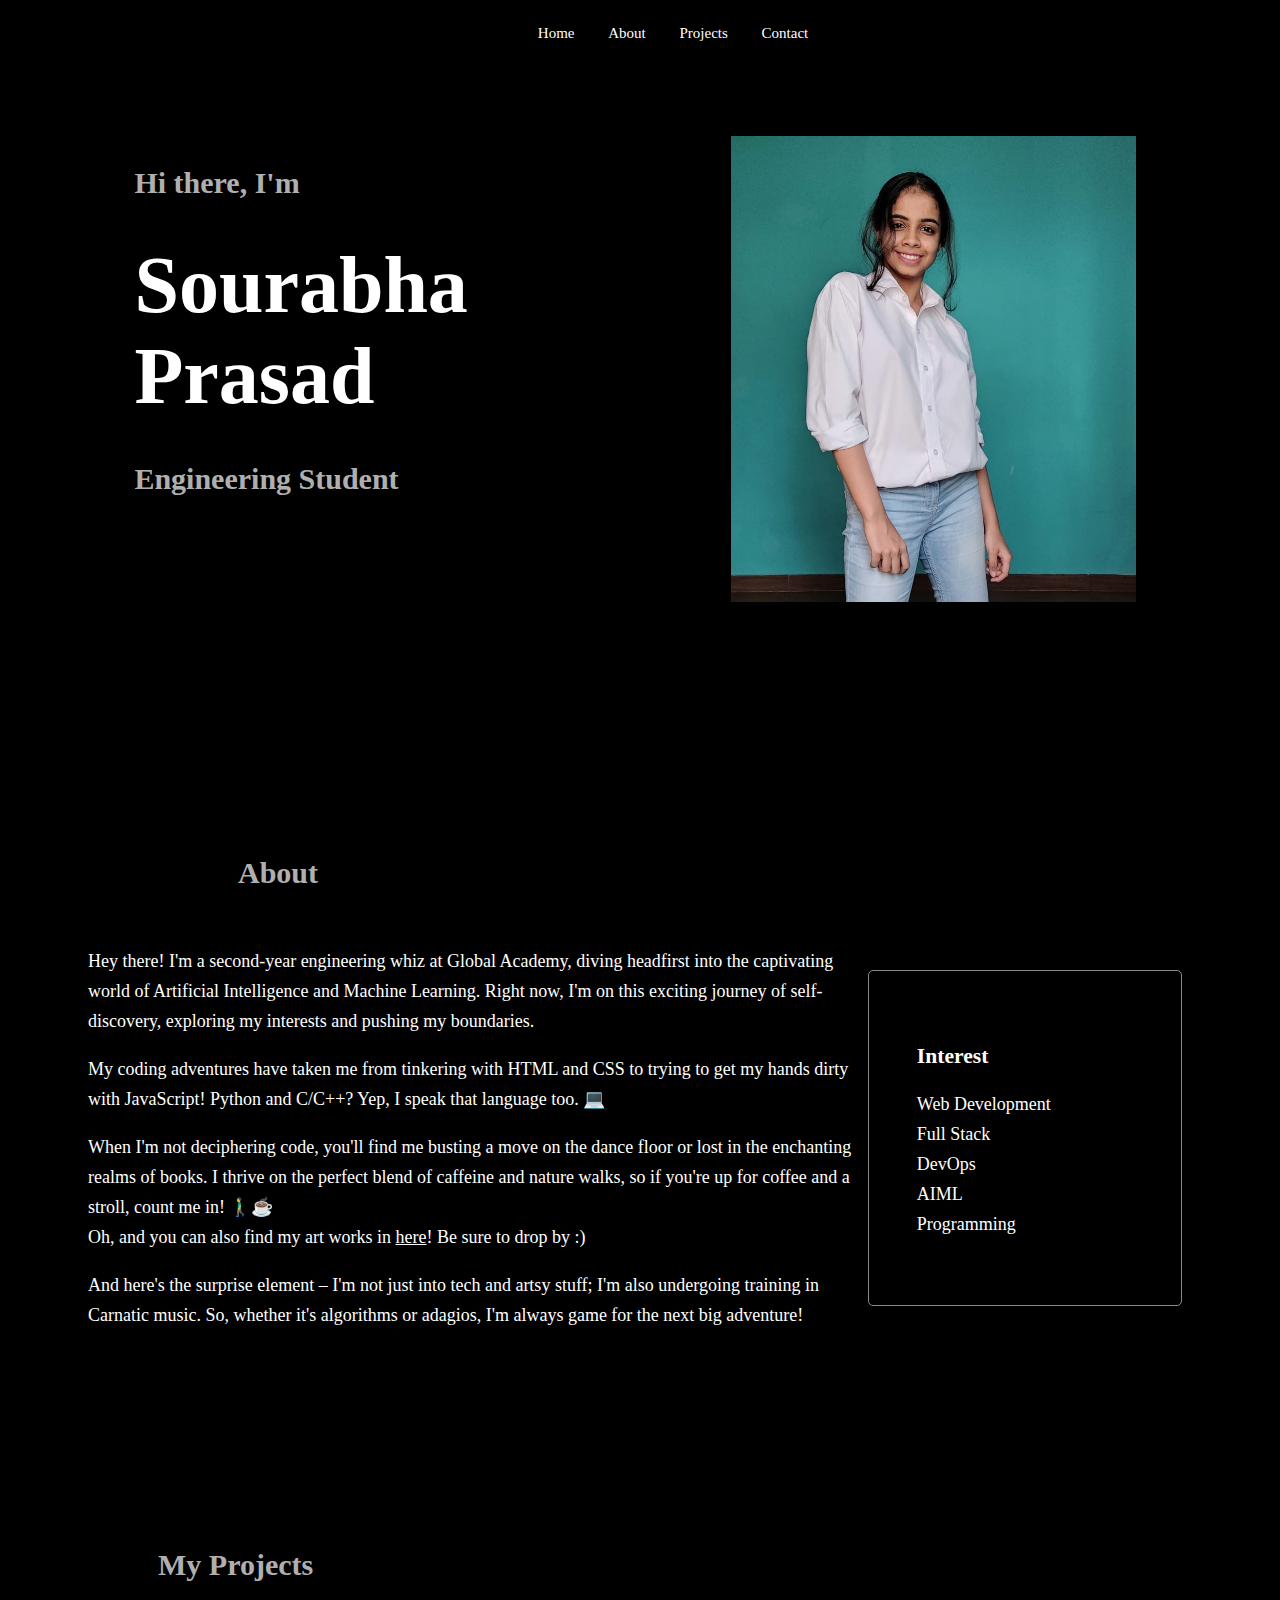
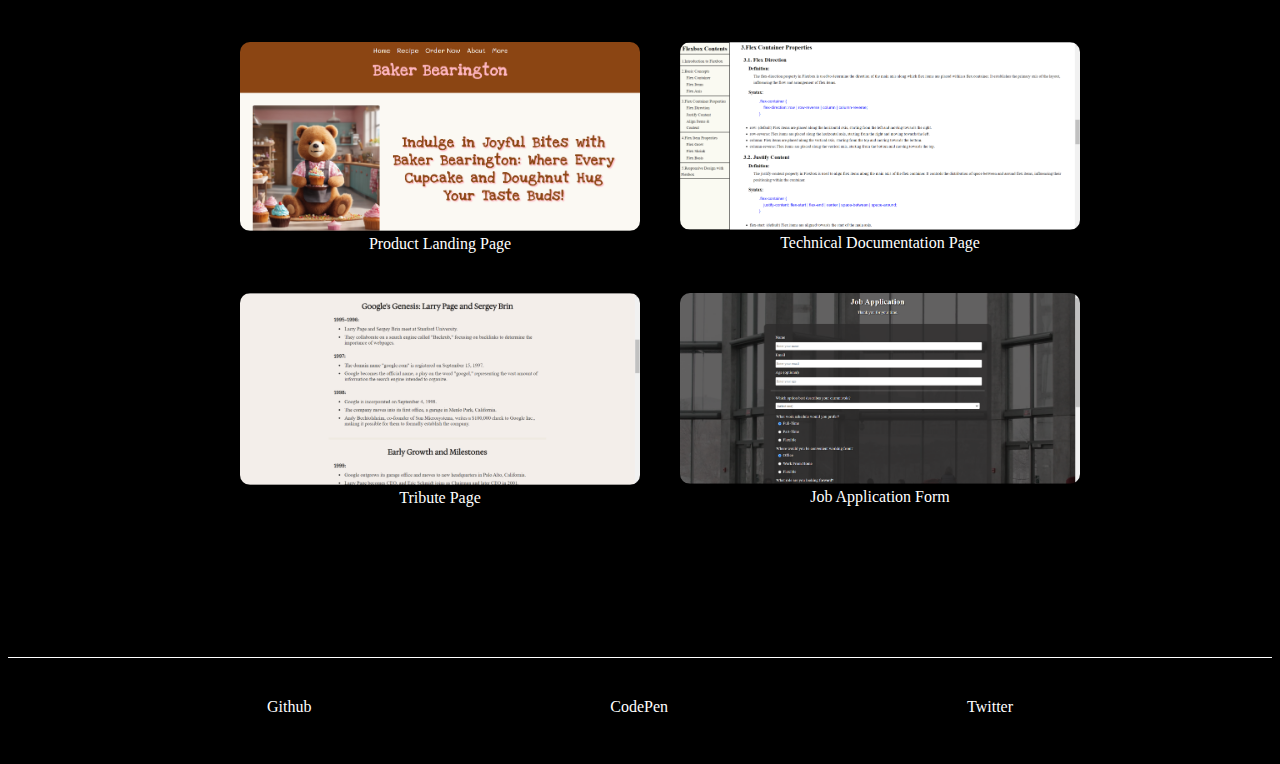
<file: 5. Portfolio Page/index.html>
<!DOCTYPE html>
<html lang="en">
    <head>
        <title>Sourabha's Portfolio</title>
        <!--Add description-->
        <link rel="stylesheet" href="styles.css">
        <meta name="description" content="">
        <meta charset="utf-8">
        <meta name="viewport"  content="width=device-width, initial-scale=1.0">

        <link rel="stylesheet" href="https://cdnjs.cloudflare.com/ajax/libs/font-awesome/5.15.3/css/all.min.css" integrity="sha512-xw+Fx9NO93MMbfZCXE69Z8v84TYlo1AqtXZ7RCxRnvNpLyzX4qrLJSZGSBL7uGxDfzCVRsUB9eF4ESfR2pIz5yg==" crossorigin="anonymous" />
    </head>
    <body>
        <header>
            <nav id="navbar">
                <a href="#welcome-section" class="nav-link">Home</a>
                <a href="#about" class="nav-link">About</a>
                <a href="#projects" class="nav-link">Projects</a>
                <a href="#contact" class="nav-link">Contact</a>
            </nav>
        </header>

        <main>
            <section id="welcome-section">
                <div>
                    <h4 class="sub2">Hi there, I'm</h4>
                    <h1 class="name">Sourabha Prasad</h1>
                    <h4 class="sub2">Engineering Student</h4>
                </div>
                <img class="profilepic" src="images/pp1.jpg">
            </section>

            <section id="about">
                <h4 class="sub3">About</h4>
                <div class="about-container">
                    <div>
                        <p>
                            Hey there! I'm a second-year engineering whiz at Global Academy, diving headfirst into the captivating 
                            world of Artificial Intelligence and Machine Learning. Right now, I'm on this exciting journey 
                            of self-discovery, exploring my interests and pushing my boundaries. 
                        </p>
                        <p>
                            My coding adventures have taken me from tinkering with HTML and CSS to trying to get my hands dirty with JavaScript! 
                            Python and C/C++? Yep, I speak that language too. 💻
                        </p>
                        <p>
                            When I'm not deciphering code, you'll find me busting a move on the dance floor or lost 
                            in the enchanting realms of books. I thrive on the perfect blend of caffeine and nature walks, 
                            so if you're up for coffee and a stroll, count me in! 🚶‍♂️☕ 
                            <br>
                            Oh, and you can also find my art works in <a href="https://www.instagram.com/kalaarang._/" target="_blank">here</a>! 
                            Be sure to drop by :)
                        </p>
                        <p>
                            And here's the surprise element – I'm not just into tech and artsy stuff; I'm also undergoing training in Carnatic music. 
                            So, whether it's algorithms or adagios, I'm always game for the next big adventure! 
                        </p>
                    </div>
                    <div id="interests">
                        <h3>Interest</h3>
                        <ul>
                            <li>Web Development</li>
                            <li>Full Stack</li>
                            <li>DevOps</li>
                            <li>AIML</li>
                            <li>Programming</li>
                        </ul>
                    </div>
                </div>
            </section>

            <section id="projects">
                <h4 class="sub3">My Projects</h4>
                <div class="projects-container">
                    <div class="project-tile">
                        <a href="https://souri-droid.github.io/product-landing-page/" target="_blank">
                            <img src="images/product-landing-page.png" width="400" alt="">
                        </a>
                        <a href="https://souri-droid.github.io/product-landing-page/" target="_blank">Product Landing Page</a>
                    </div>
    
                    <div class="project-tile">
                        <a href="https://codepen.io/souri-droid/full/vYbboGx" target="_blank">
                            <img src="images/technical-doc-page.png" width="400" alt="">
                        </a>
                        <a href="https://codepen.io/souri-droid/full/vYbboGx" target="_blank">Technical Documentation Page</a>
                    </div>

                    <div class="project-tile">
                        <a href="https://codepen.io/souri-droid/full/gOqqVPx" target="_blank">
                            <img src="images/tribute-page.png" width="400" alt="">
                        </a>
                        <a href="https://codepen.io/souri-droid/full/gOqqVPx" target="_blank">Tribute Page</a>
                    </div>

                    <div class="project-tile">
                        <a href="https://codepen.io/souri-droid/full/BaMMXam" target="_blank">
                            <img src="images/job-application.png" width="400" alt="">
                        </a>
                        <a href="https://souri-droid.github.io/product-landing-page/" target="_blank">Job Application Form</a>
                    </div>

                </div>
            </section>

            <section id="contact">
                <a href="https://github.com/souri-droid" target="_blank" title="GitHub" class="icon" id="profile-link">
                    Github
                    <i class="fab fa-github"></i>
                </a>
                <a href="https://codepen.io/souri-droid" target="_blank" title="CodePen" class="icon">
                    CodePen
                    <i class="fab fa-codepen"></i>
                </a>
                <a href="https://twitter.com/sourabha2401" target="_blank" title="Twitter" class="icon">
                    Twitter
                    <i class="fab fa-twitter"></i>
                </a>
            </section>
        </main>

    </body>
</html>
</file>
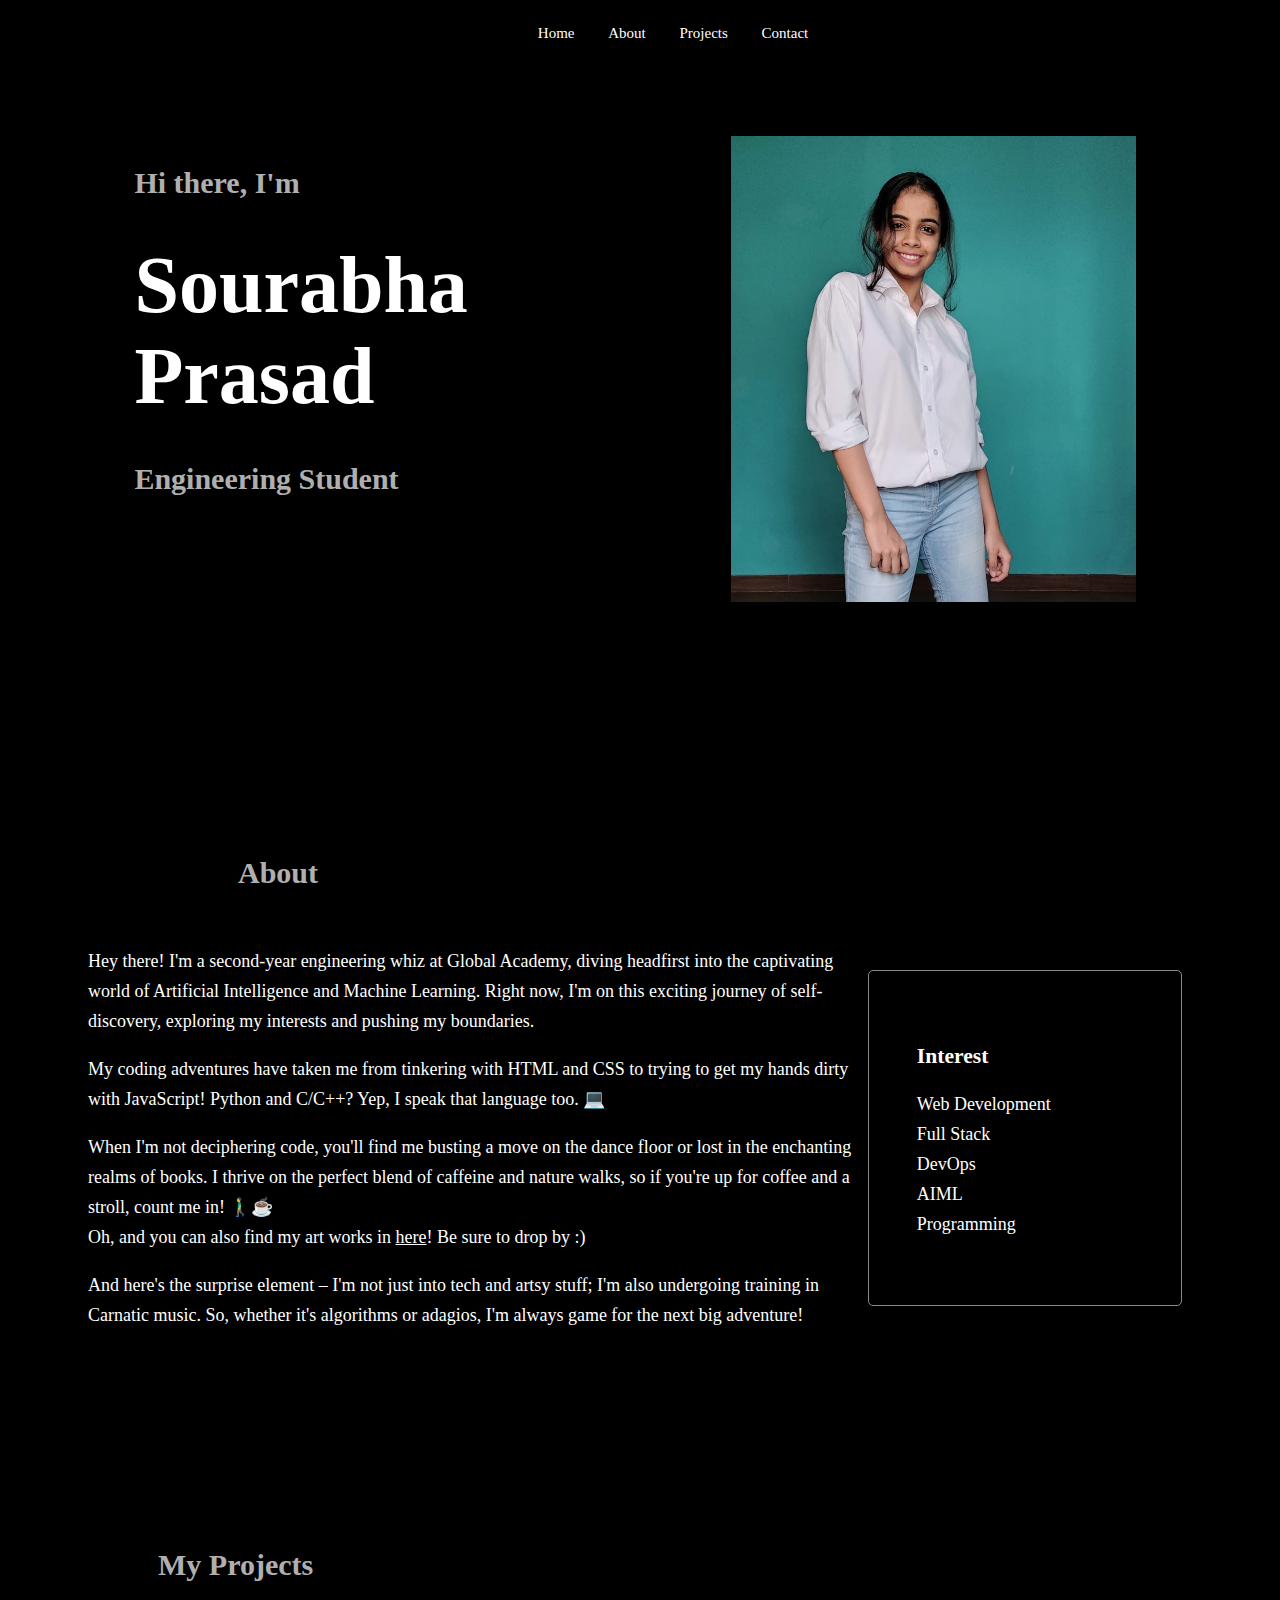
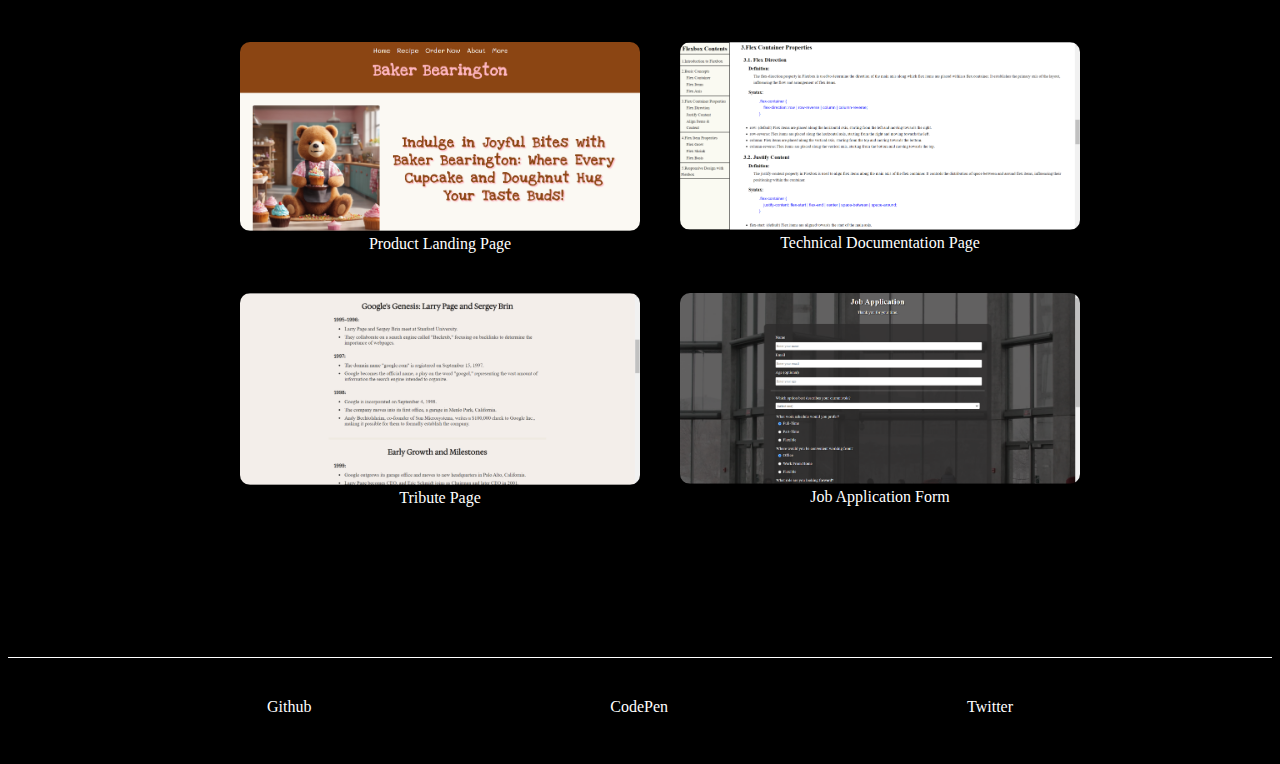
<file: 5. portfolio-page/index.html>
<!DOCTYPE html>
<html lang="en">
    <head>
        <title>Sourabha's Portfolio</title>
        <!--Add description-->
        <link rel="stylesheet" href="styles.css">
        <meta name="description" content="">
        <meta charset="utf-8">
        <meta name="viewport"  content="width=device-width, initial-scale=1.0">

        <link rel="stylesheet" href="https://cdnjs.cloudflare.com/ajax/libs/font-awesome/5.15.3/css/all.min.css" integrity="sha512-xw+Fx9NO93MMbfZCXE69Z8v84TYlo1AqtXZ7RCxRnvNpLyzX4qrLJSZGSBL7uGxDfzCVRsUB9eF4ESfR2pIz5yg==" crossorigin="anonymous" />
    </head>
    <body>
        <header>
            <nav id="navbar">
                <a href="#welcome-section" class="nav-link">Home</a>
                <a href="#about" class="nav-link">About</a>
                <a href="#projects" class="nav-link">Projects</a>
                <a href="#contact" class="nav-link">Contact</a>
            </nav>
        </header>

        <main>
            <section id="welcome-section">
                <div>
                    <h4 class="sub2">Hi there, I'm</h4>
                    <h1 class="name">Sourabha Prasad</h1>
                    <h4 class="sub2">Engineering Student</h4>
                </div>
                <img class="profilepic" src="images/pp1.jpg">
            </section>

            <section id="about">
                <h4 class="sub3">About</h4>
                <div class="about-container">
                    <div>
                        <p>
                            Hey there! I'm a second-year engineering whiz at Global Academy, diving headfirst into the captivating 
                            world of Artificial Intelligence and Machine Learning. Right now, I'm on this exciting journey 
                            of self-discovery, exploring my interests and pushing my boundaries. 
                        </p>
                        <p>
                            My coding adventures have taken me from tinkering with HTML and CSS to trying to get my hands dirty with JavaScript! 
                            Python and C/C++? Yep, I speak that language too. 💻
                        </p>
                        <p>
                            When I'm not deciphering code, you'll find me busting a move on the dance floor or lost 
                            in the enchanting realms of books. I thrive on the perfect blend of caffeine and nature walks, 
                            so if you're up for coffee and a stroll, count me in! 🚶‍♂️☕ 
                            <br>
                            Oh, and you can also find my art works in <a href="https://www.instagram.com/kalaarang._/" target="_blank">here</a>! 
                            Be sure to drop by :)
                        </p>
                        <p>
                            And here's the surprise element – I'm not just into tech and artsy stuff; I'm also undergoing training in Carnatic music. 
                            So, whether it's algorithms or adagios, I'm always game for the next big adventure! 
                        </p>
                    </div>
                    <div id="interests">
                        <h3>Interest</h3>
                        <ul>
                            <li>Web Development</li>
                            <li>Full Stack</li>
                            <li>DevOps</li>
                            <li>AIML</li>
                            <li>Programming</li>
                        </ul>
                    </div>
                </div>
            </section>

            <section id="projects">
                <h4 class="sub3">My Projects</h4>
                <div class="projects-container">
                    <div class="project-tile">
                        <a href="https://souri-droid.github.io/product-landing-page/" target="_blank">
                            <img src="images/product-landing-page.png" width="400" alt="">
                        </a>
                        <a href="https://souri-droid.github.io/product-landing-page/" target="_blank">Product Landing Page</a>
                    </div>
    
                    <div class="project-tile">
                        <a href="https://codepen.io/souri-droid/full/vYbboGx" target="_blank">
                            <img src="images/technical-doc-page.png" width="400" alt="">
                        </a>
                        <a href="https://codepen.io/souri-droid/full/vYbboGx" target="_blank">Technical Documentation Page</a>
                    </div>

                    <div class="project-tile">
                        <a href="https://codepen.io/souri-droid/full/gOqqVPx" target="_blank">
                            <img src="images/tribute-page.png" width="400" alt="">
                        </a>
                        <a href="https://codepen.io/souri-droid/full/gOqqVPx" target="_blank">Tribute Page</a>
                    </div>

                    <div class="project-tile">
                        <a href="https://codepen.io/souri-droid/full/BaMMXam" target="_blank">
                            <img src="images/job-application.png" width="400" alt="">
                        </a>
                        <a href="https://souri-droid.github.io/product-landing-page/" target="_blank">Job Application Form</a>
                    </div>

                </div>
            </section>

            <section id="contact">
                <a href="https://github.com/souri-droid" target="_blank" title="GitHub" class="icon" id="profile-link">
                    Github
                    <i class="fab fa-github"></i>
                </a>
                <a href="https://codepen.io/souri-droid" target="_blank" title="CodePen" class="icon">
                    CodePen
                    <i class="fab fa-codepen"></i>
                </a>
                <a href="https://twitter.com/sourabha2401" target="_blank" title="Twitter" class="icon">
                    Twitter
                    <i class="fab fa-twitter"></i>
                </a>
            </section>
        </main>

    </body>
</html>
</file>
<file: 1.Survey Form/styles.css>
*{
    font-family: 'Times New Roman', Times, serif;
}

body{
    font-family: sans-serif;
    background-color: rgb(98, 97, 97);
    background-blend-mode: multiply;
    background-image: url(https://images.pexels.com/photos/1024248/pexels-photo-1024248.jpeg?auto=compress&cs=tinysrgb&w=1260&h=750&dpr=2);
    background-size: cover;
}

h1,p{
    text-align: center;
    margin: 1rem auto;
    color: white;
    text-shadow: 2px 2px 3px black;
}

section{
    display: flex;
    justify-content: center;
}

.main{
    color: white;
    text-shadow: 1px 1px 3px black;
    background-color: rgba(45, 44, 44, 0.8);
    border-radius: 15px;
    margin: 20px;
    padding: 25px;
    width: 55%;
}

label{
    display: block;
    margin: 10px;
}

fieldset{
    border: none;
    border-bottom: 2px solid rgba(255, 255, 255, 0.4);
    padding: 10px;
}

fieldset:last-child{
    border: none;
}

input, textarea, select{
    min-height: 1.5rem;
    color: black;
    width: 100%;
    margin: 10px 0 0 0;
    border: none;
    padding: 4px;
    border-radius: 3px;
}

.inline {
    width: unset;
    margin: 0 0.4rem;
    vertical-align: middle
}


textarea{
    display: block;
    width: 50%;
    max-width: 300px;
    height: 50px;
    border: grey;
    margin: 2em auto;
    border-radius: 3px;
}


.new-line{
    display: block;
    margin-bottom: 5px;
    margin-top: 5px;
    padding: 2px;
}

input[type='submit']{
    display: block;
    max-width: 150px;
    max-height: 50px;
    border: 0.5px solid white;
    border-radius: 4px;
    width: 60%;
    margin: 4px auto 3px auto;
}

#submit:hover{
    background-color: grey;
}
</file>
<file: 3. Technical Documentation Page/styles.css>
* {
    margin: 0px;
    padding: 0px;
    font-family: 'Times New Roman', Times, serif;
    box-sizing: border-box;
    scroll-behavior: smooth;
}

body {
    margin: 0;
    padding: 0;
    line-height: 25px;
}

@media screen and (max-width: 600px) {
    #navbar {
        display: flex;
        justify-items: center;
        align-items: center;
        overflow: auto;
        position: relative;
        list-style: none;
        float: left;
    }
}

.main-heading-nav{
    font-size: 24px;
    font-weight: bold;
    position: relative;
    text-align: center;
    margin-top: -20px;
    padding-bottom: 10px;
    margin-bottom: 10px;
    border-bottom: 2px solid black;

}


.main-heading-nav:hover {
    color: black;
    text-shadow: black 0 0 1em;
    transition-duration: 0.2s;

}

#navbar .wrapper{
    position: fixed;
    border: 2px solid black;
    width: 200px;
    height: 100%;
    background-color: rgb(250, 250, 242);
    padding: 30px 0;
}

a{
    text-decoration: none;
    color: black;
}

li > a:hover{
    transform: translateY(-0.5em);
    box-shadow: rgba(187, 187, 202, 0.597) 0 0 2em;
    background-color: rgba(187, 187, 202, 0.597);
    transition-duration: 0.3s;
    border-radius: 0.3em;
}

.main-link{
    display: block;
    border-bottom: 2px solid black;
    margin: 5px 0;
    padding: 4px;
    list-style: none;
}


#navbar .nav-link-sub {
    display: inline-block;
    margin-right: 30px;
    padding: 1px 1px;
    margin-left: 20px;
}

#main-doc{
    margin-left: 200px; 
    padding: 20px;
}

h1 {
    text-align: center;
    margin: 6px;
}

.main-section {
    border-bottom: 1px solid black;
}

.main-headings {
    font-size: 24px;
    font-weight: bolder;
    margin-left: 4px;
    margin: 25px;
}


p {
    padding-bottom: 8px;
    margin-left: 50px;
}

h3{
    font-size: 20px;
    margin: 10px;
}

h5 {
    font-size: large;
    margin: 6px;
    margin-left: 30px;
}

.coding-blocks {
    white-space: pre-line;
    font-family: sans-serif;
    color: blue;
    margin: -40px -30px -40px 0;
    padding: 0;
    display: block;
    max-width: 50%;
    text-align: left;
}

.sub-section {
    margin-left: 25px;
}

ul, ol {
    margin-bottom: 18px;
}

ul>li, ol>li {
    margin: 0 35px;
}

.coding-blocks pre {
    margin: 0;
    padding: 0;
}

.main-point{
    font-weight: bold;
    margin-left: 90px;
}

.sub-point{
    margin-left:120px;
}
</file>
<file: 3.Technical Documentation Page/styles.css>
* {
    margin: 0px;
    padding: 0px;
    font-family: 'Times New Roman', Times, serif;
    box-sizing: border-box;
    scroll-behavior: smooth;
}

body {
    margin: 0;
    padding: 0;
    line-height: 25px;
}

@media screen and (max-width: 600px) {
    #navbar {
        overflow-y: visible;
    }
}

#navbar{
    display: flex;
    overflow: auto;
    position: relative;
    list-style: none;
}

.main-heading-nav{
    font-size: 24px;
    font-weight: bold;
    position: relative;
    text-align: center;
    margin-top: -20px;
    padding-bottom: 10px;
    margin-bottom: 10px;
    border-bottom: 2px solid black;

}


.main-heading-nav:hover {
    color: black;
    text-shadow: black 0 0 1em;
    transition-duration: 0.2s;

}

#navbar .wrapper{
    position: fixed;
    border: 2px solid black;
    width: 200px;
    height: 100%;
    background-color: rgb(250, 250, 242);
    padding: 30px 0;
}

a{
    text-decoration: none;
    color: black;
}

li > a:hover{
    transform: translateY(-0.5em);
    box-shadow: rgba(187, 187, 202, 0.597) 0 0 2em;
    background-color: rgba(187, 187, 202, 0.597);
    transition-duration: 0.3s;
    border-radius: 0.3em;
}

.main-link{
    display: block;
    border-bottom: 2px solid black;
    margin: 5px 0;
    padding: 4px;
    list-style: none;
}


#navbar .nav-link-sub {
    display: inline-block;
    margin-right: 30px;
    padding: 1px 1px;
    margin-left: 20px;
}

#main-doc{
    margin-left: 200px; 
    padding: 20px;
}

h1 {
    text-align: center;
    margin: 6px;
}

.main-section {
    border-bottom: 1px solid black;
}

.main-headings {
    font-size: 24px;
    font-weight: bolder;
    margin-left: 4px;
    margin: 25px;
}


p {
    padding-bottom: 8px;
    margin-left: 50px;
}

h3{
    font-size: 20px;
    margin: 10px;
}

h5 {
    font-size: large;
    margin: 6px;
    margin-left: 30px;
}

.coding-blocks {
    white-space: pre-line;
    font-family: sans-serif;
    color: blue;
    margin: -40px -30px -40px 0;
    padding: 0;
    display: block;
    max-width: 50%;
    text-align: left;
}

.sub-section {
    margin-left: 25px;
}

ul, ol {
    margin-bottom: 18px;
}

ul>li, ol>li {
    margin: 0 35px;
}

.coding-blocks pre {
    margin: 0;
    padding: 0;
}

.main-point{
    font-weight: bold;
    margin-left: 90px;
}

.sub-point{
    margin-left:120px;
}
</file>
<file: 3.technical-documentation-page/styles.css>
* {
    margin: 0px;
    padding: 0px;
    font-family: 'Times New Roman', Times, serif;
    box-sizing: border-box;
    scroll-behavior: smooth;
}

body {
    margin: 0;
    padding: 0;
    line-height: 25px;
}

@media screen and (max-width: 600px) {
    #navbar {
        overflow-y: visible;
    }
}

#navbar{
    display: flex;
    overflow: auto;
    position: relative;
    list-style: none;
}

.main-heading-nav{
    font-size: 24px;
    font-weight: bold;
    position: relative;
    text-align: center;
    margin-top: -20px;
    padding-bottom: 10px;
    margin-bottom: 10px;
    border-bottom: 2px solid black;

}


.main-heading-nav:hover {
    color: black;
    text-shadow: black 0 0 1em;
    transition-duration: 0.2s;

}

#navbar .wrapper{
    position: fixed;
    border: 2px solid black;
    width: 200px;
    height: 100%;
    background-color: rgb(250, 250, 242);
    padding: 30px 0;
}

a{
    text-decoration: none;
    color: black;
}

li > a:hover{
    transform: translateY(-0.5em);
    box-shadow: rgba(187, 187, 202, 0.597) 0 0 2em;
    background-color: rgba(187, 187, 202, 0.597);
    transition-duration: 0.3s;
    border-radius: 0.3em;
}

.main-link{
    display: block;
    border-bottom: 2px solid black;
    margin: 5px 0;
    padding: 4px;
    list-style: none;
}


#navbar .nav-link-sub {
    display: inline-block;
    margin-right: 30px;
    padding: 1px 1px;
    margin-left: 20px;
}

#main-doc{
    margin-left: 200px; 
    padding: 20px;
}

h1 {
    text-align: center;
    margin: 6px;
}

.main-section {
    border-bottom: 1px solid black;
}

.main-headings {
    font-size: 24px;
    font-weight: bolder;
    margin-left: 4px;
    margin: 25px;
}


p {
    padding-bottom: 8px;
    margin-left: 50px;
}

h3{
    font-size: 20px;
    margin: 10px;
}

h5 {
    font-size: large;
    margin: 6px;
    margin-left: 30px;
}

.coding-blocks {
    white-space: pre-line;
    font-family: sans-serif;
    color: blue;
    margin: -40px -30px -40px 0;
    padding: 0;
    display: block;
    max-width: 50%;
    text-align: left;
}

.sub-section {
    margin-left: 25px;
}

ul, ol {
    margin-bottom: 18px;
}

ul>li, ol>li {
    margin: 0 35px;
}

.coding-blocks pre {
    margin: 0;
    padding: 0;
}

.main-point{
    font-weight: bold;
    margin-left: 90px;
}

.sub-point{
    margin-left:120px;
}
</file>
<file: 4. Product Landing Page/styles.css>
/* Happy Monkey */
@import url('https://fonts.googleapis.com/css2?family=Happy+Monkey&family=Hedvig+Letters+Serif:opsz@12..24&family=Indie+Flower&family=Love+Ya+Like+A+Sister&family=Mali&family=Space+Mono&display=swap');

* {
    margin: 0;
    padding: 0;
    font-family: 'Mali', cursive;
    box-sizing: border-box;
    /* font-family: 'Happy Monkey', cursive; */
}

@media only screen and (max-width: 768px) {
    h1 {
        font-size: 40px;
        /* Adjust font size for smaller screens */
    }

    #main {
        padding: 20px;
        /* Adjust padding for smaller screens */
    }

    .main-img {
        width: 100%;
        /* Make the image responsive */
    }

}

@media only screen and (max-width: 480px) {
    h1 {
        font-size: 30px;
    }

    #main {
        padding: 10px;
    }

    .main-img {
        width: 50%;
    }


}

h1 {
    font-family: 'Love Ya Like A Sister';
    text-align: center;
    letter-spacing: 2px;
    font-size: 50px;
    padding-top: 40px;
    color: #FFB6C1;
}


header {
    display: flex;
    flex-wrap: wrap;
    flex-direction: column;
    background-color: #8B4513;
    /*
    position: fixed;
    width: 100%;
    */
    color: white;
    text-align: center;
    padding: 20px 0;
}

#nav-bar{
    position: fixed;
    width: 100%;
    top: 0;
    left: 0;
    background-color: #8B4513;
    color: white;
    text-align: center;
    padding: 15px 0;
}

.header-link {
    text-decoration: none;
}

.nav-link {
    text-decoration: none;
    font-size: 20px;
    margin: 6px;
    color: white;
    padding: 2px;
}

.nav-link:hover {
    background-color: rgba(255, 182, 193, 0.9);
    border-radius: 6%;
    color: #8B4513;
    font-weight: bolder;
}

#main {
    display: inline-flex;
    background-color: #fbf9f3;
    color: #8B4513;
    padding: 40px;
}



.main-img {
    width: 400px;
    height: auto;
}

.tagline {
    font-family: 'Love Ya Like A Sister';
    text-align: center;
    margin: auto;
    letter-spacing: 2px;
    word-spacing: 6px;
    font-size: 30px;
    padding: 30px;
    color: #8B4513;
}

.tagline:hover {
    text-shadow: 3px 3px 3px #FFB6C1;
}

#recipe {
    display: grid;
    grid-template-columns: repeat(3, 1fr);
    /* Three columns with equal width */
    gap: 20px;
    background-color: #8B4513;
    color: #fbf9f3;
    padding: 50px 10px 10px 10px;
}

.heading {
    text-align: center;
    padding: 2px 0;
    color: #FFB6C1;
    font-weight: bolder;
    font-size: large;
}

.heading:hover {
    text-shadow: 0.8px 0.8px 3px #FFB6C1;
}

li {
    margin-left: 20px;
}

.image {
    margin: auto;
}

.image>h2 {
    font-family: 'Love Ya Like A Sister';
    font-size: 25px;
    padding-bottom: 20px;
    text-align: center;
    color: #FFB6C1;
    font-weight: bolder;
}

.recipe-item {
    border: 1px solid #fbf9f3;
    border-radius: 3%;
    padding: 10px;
    margin: 10px;
}

#order-now {
    background-color: #FFB6C1;
    color: #8B4513;
    padding: 50px 10px 10px 10px;
}

.order-items {
    display: flex;
    flex-direction: row;
    text-align: center;
}

.main-heading {
    font-family: 'Love Ya Like A Sister';
    font-size: 30px;
    font-weight: bold;
    text-align: center;
    padding: 10px 10px 30px 10px;
}

.main-heading:hover {
    text-shadow: 1px 1px 2px #fbf9f3;
    transform: translateY(-5deg);
}

.shop-item {
    background-color: #fbf9f3;
    border: 1px solid #8B4513;
    border-radius: 8px;
    margin: 2px;
    cursor: pointer;
    /*padding: 6px;*/
}

.item-title {
    padding: 6px;
    font-size: 15px;
    font-weight: bolder;
}

.item-img {
    height: 200px;
    width: 200px;
    object-fit: contain;
}

.item-details {
    text-align: center;
    font-weight: bolder;
    padding: 3px;
}

.btn-shop {
    padding: 2px;
    margin: 3px;
    border: 1.5px solid #8B4513;
    background-color: #FFB6C1;
    color: #8B4513;
    font-weight: bolder;
    border-radius: 6px;
}

.btn-shop:hover {
    background-color: #fbf9f3;
    text-shadow: 1px 1px 1px #FFB6C1;
    cursor: pointer;
}

.abouth2 {
    background-color: #8B4513;
    color: #FFB6C1;
    text-align: center;
    font-size: 30px;
    padding: 50px 10px 10px 10px;
}

.abouth2:hover {
    text-shadow: 1px 1px 2px #FFB6C1;
}

.about {
    display: flex;
    background-color: #8B4513;
    color: #fbf9f3;
    padding: 5px 60px;
}

.about img {
    width: 250px;
    object-fit: contain;
}

.about p {
    padding: 40px;
    font-size: large;
}

#more {
    background-color: #fbf9f3;
    display: flex;
    padding: 70px 30px 30px 30px;
    color: #8B4513;
}

.more-img {
    width: 350px;
    object-fit: cover;
}

.subsribe {
    padding: 20px;
    margin: auto 2px;
    line-height: 30px;
}

.img-gal {
    width: 100px;
    object-fit: contain;
}


footer {
    background-color: #8B4513;
    color: #fbf9f3;
    text-align: center;
    padding: 40px;
}
</file>
<file: 4. product-landing-page/styles.css>
/* Happy Monkey */
@import url('https://fonts.googleapis.com/css2?family=Happy+Monkey&family=Hedvig+Letters+Serif:opsz@12..24&family=Indie+Flower&family=Love+Ya+Like+A+Sister&family=Mali&family=Space+Mono&display=swap');

* {
    margin: 0;
    padding: 0;
    font-family: 'Mali', cursive;
    box-sizing: border-box;
    /* font-family: 'Happy Monkey', cursive; */
}

@media only screen and (max-width: 768px) {
    h1 {
        font-size: 40px;
        /* Adjust font size for smaller screens */
    }

    #main {
        padding: 20px;
        /* Adjust padding for smaller screens */
    }

    .main-img {
        width: 100%;
        /* Make the image responsive */
    }

}

@media only screen and (max-width: 480px) {
    h1 {
        font-size: 30px;
    }

    #main {
        padding: 10px;
    }

    .main-img {
        width: 50%;
    }


}

h1 {
    font-family: 'Love Ya Like A Sister';
    text-align: center;
    letter-spacing: 2px;
    font-size: 50px;
    padding-top: 40px;
    color: #FFB6C1;
}


header {
    display: flex;
    flex-wrap: wrap;
    flex-direction: column;
    background-color: #8B4513;
    /*
    position: fixed;
    width: 100%;
    */
    color: white;
    text-align: center;
    padding: 20px 0;
}

#nav-bar{
    position: fixed;
    width: 100%;
    top: 0;
    left: 0;
    background-color: #8B4513;
    color: white;
    text-align: center;
    padding: 15px 0;
}

.header-link {
    text-decoration: none;
}

.nav-link {
    text-decoration: none;
    font-size: 20px;
    margin: 6px;
    color: white;
    padding: 2px;
}

.nav-link:hover {
    background-color: rgba(255, 182, 193, 0.9);
    border-radius: 6%;
    color: #8B4513;
    font-weight: bolder;
}

#main {
    display: inline-flex;
    background-color: #fbf9f3;
    color: #8B4513;
    padding: 40px;
}



.main-img {
    width: 400px;
    height: auto;
}

.tagline {
    font-family: 'Love Ya Like A Sister';
    text-align: center;
    margin: auto;
    letter-spacing: 2px;
    word-spacing: 6px;
    font-size: 30px;
    padding: 30px;
    color: #8B4513;
}

.tagline:hover {
    text-shadow: 3px 3px 3px #FFB6C1;
}

#recipe {
    display: grid;
    grid-template-columns: repeat(3, 1fr);
    /* Three columns with equal width */
    gap: 20px;
    background-color: #8B4513;
    color: #fbf9f3;
    padding: 50px 10px 10px 10px;
}

.heading {
    text-align: center;
    padding: 2px 0;
    color: #FFB6C1;
    font-weight: bolder;
    font-size: large;
}

.heading:hover {
    text-shadow: 0.8px 0.8px 3px #FFB6C1;
}

li {
    margin-left: 20px;
}

.image {
    margin: auto;
}

.image>h2 {
    font-family: 'Love Ya Like A Sister';
    font-size: 25px;
    padding-bottom: 20px;
    text-align: center;
    color: #FFB6C1;
    font-weight: bolder;
}

.recipe-item {
    border: 1px solid #fbf9f3;
    border-radius: 3%;
    padding: 10px;
    margin: 10px;
}

#order-now {
    background-color: #FFB6C1;
    color: #8B4513;
    padding: 50px 10px 10px 10px;
}

.order-items {
    display: flex;
    flex-direction: row;
    text-align: center;
}

.main-heading {
    font-family: 'Love Ya Like A Sister';
    font-size: 30px;
    font-weight: bold;
    text-align: center;
    padding: 10px 10px 30px 10px;
}

.main-heading:hover {
    text-shadow: 1px 1px 2px #fbf9f3;
    transform: translateY(-5deg);
}

.shop-item {
    background-color: #fbf9f3;
    border: 1px solid #8B4513;
    border-radius: 8px;
    margin: 2px;
    cursor: pointer;
    /*padding: 6px;*/
}

.item-title {
    padding: 6px;
    font-size: 15px;
    font-weight: bolder;
}

.item-img {
    height: 200px;
    width: 200px;
    object-fit: contain;
}

.item-details {
    text-align: center;
    font-weight: bolder;
    padding: 3px;
}

.btn-shop {
    padding: 2px;
    margin: 3px;
    border: 1.5px solid #8B4513;
    background-color: #FFB6C1;
    color: #8B4513;
    font-weight: bolder;
    border-radius: 6px;
}

.btn-shop:hover {
    background-color: #fbf9f3;
    text-shadow: 1px 1px 1px #FFB6C1;
    cursor: pointer;
}

.abouth2 {
    background-color: #8B4513;
    color: #FFB6C1;
    text-align: center;
    font-size: 30px;
    padding: 50px 10px 10px 10px;
}

.abouth2:hover {
    text-shadow: 1px 1px 2px #FFB6C1;
}

.about {
    display: flex;
    background-color: #8B4513;
    color: #fbf9f3;
    padding: 5px 60px;
}

.about img {
    width: 250px;
    object-fit: contain;
}

.about p {
    padding: 40px;
    font-size: large;
}

#more {
    background-color: #fbf9f3;
    display: flex;
    padding: 70px 30px 30px 30px;
    color: #8B4513;
}

.more-img {
    width: 350px;
    object-fit: cover;
}

.subsribe {
    padding: 20px;
    margin: auto 2px;
    line-height: 30px;
}

.img-gal {
    width: 100px;
    object-fit: contain;
}


footer {
    background-color: #8B4513;
    color: #fbf9f3;
    text-align: center;
    padding: 40px;
}
</file>
<file: 5. Portfolio Page/styles.css>
* {
    background-color: black;
    color: white;
    font-family: 'Times New Roman', Times, serif;
}

a {
    text-decoration: none;
}

#navbar {
    position: fixed;
    width: 100%;
    text-align: center;
    padding: 25px;
    font-size: 15px;
    top: 0;
}

.nav-link {
    padding: 10px 15px;
}

.nav-link:hover {
    text-shadow: 2px 4px 10px #858b91;
    color: white;
}


#welcome-section {
    display: flex;
    margin: 10%;
}

h4 {
    font-size: 15px;
}

.name {
    font-size: 80px;
    margin: 5px 0;
    transition: 6s ease-in-out;
}

.name:hover {
    text-shadow: #858b91 0 0 0.6em;
    animation: breathe 6s linear infinite forwards;
    cursor: none;
}

/* transition for name */
@keyframes breathe {
    0% {
        transform: scale(1.0);
    }

    25% {
        transform: scale(1.02);
    }

    50% {
        transform: scale(1.01);
    }

    75% {
        transform: scale(1.0);
    }
}

.sub2 {
    font-size: 30px;
    color: rgba(255, 255, 255, 0.7);
}

.sub3 {
    font-size: 30px;
    color: rgba(255, 255, 255, 0.7);
    padding-top: 120px;
    padding-left: 150px;
}

.profilepic {
    width: 40%;
    height: auto;
    object-fit: cover;
    margin: 10px;
}

#about {
    margin: 10px 80px 80px 80px;
    font-size: large;
    line-height: 30px;
}

.about-container {
    display: flex;
    flex-direction: row;
    align-items: center;
}

#interests {
    border: 1px solid #858b91;
    width: 60%;
    color: #fff;
    padding: 3rem;
    border-radius: 5px;
    margin: 10px;
    padding-right: 0;
}

#interests>h3 {
    font-size: 1.2em;
    margin-bottom: 10px;
}

#interests>ul {
    list-style: none;
    padding: 0;
    /* Remove default padding on ul */
}

#about a {
    text-decoration: underline;
}

.projects-container {
    display: grid;
    grid-template-columns: repeat(2, 1fr);
    margin: 10px auto;
    gap: 40px; /* Adjust the gap between columns */
    max-width: 800px; /* Set a maximum width for the container */
    margin: 0 auto; /* Center the container */
    padding: 20px;
    padding-bottom: 150px;
}

.project-tile {
    text-align: center;
}

.project-tile img {
    border-radius: 10px;
}

#contact {
    display: flex;
    justify-content: space-evenly;
    border-top: 1px solid white;
    align-items: center;
}

#contact a {
    padding: 40px 40px;
}

.icon {
    color: white;
}

@media screen and (max-width: 768px) {
    #welcome-section {
        display: block;
        margin: 10%;
    }

    .name {
        font-size: 60px;
    }

    .sub3 {
        padding-top: 60px;
        padding-left: 0;
    }

    .profilepic {
        width: 100%;
        margin: 10px 0;
    }

    #about {
        margin: 10px;
    }

    #interests {
        width: 100%;
        margin: 10px;
    }

    .projects-container {
        grid-template-columns: 1fr;
        gap: 20px;
    }
    
    #contact {
        flex-direction: column;
    }

    #contact a {
        padding: 20px;
        margin-bottom: 20px;
    }
}
</file>
<file: 5. portfolio-page/styles.css>
* {
    background-color: black;
    color: white;
    font-family: 'Times New Roman', Times, serif;
}

a {
    text-decoration: none;
}

#navbar {
    position: fixed;
    width: 100%;
    text-align: center;
    padding: 25px;
    font-size: 15px;
    top: 0;
}

.nav-link {
    padding: 10px 15px;
}

.nav-link:hover {
    text-shadow: 2px 4px 10px #858b91;
    color: white;
}


#welcome-section {
    display: flex;
    margin: 10%;
}

h4 {
    font-size: 15px;
}

.name {
    font-size: 80px;
    margin: 5px 0;
    transition: 6s ease-in-out;
}

.name:hover {
    text-shadow: #858b91 0 0 0.6em;
    animation: breathe 6s linear infinite forwards;
    cursor: none;
}

/* transition for name */
@keyframes breathe {
    0% {
        transform: scale(1.0);
    }

    25% {
        transform: scale(1.02);
    }

    50% {
        transform: scale(1.01);
    }

    75% {
        transform: scale(1.0);
    }
}

.sub2 {
    font-size: 30px;
    color: rgba(255, 255, 255, 0.7);
}

.sub3 {
    font-size: 30px;
    color: rgba(255, 255, 255, 0.7);
    padding-top: 120px;
    padding-left: 150px;
}

.profilepic {
    width: 40%;
    height: auto;
    object-fit: cover;
    margin: 10px;
}

#about {
    margin: 10px 80px 80px 80px;
    font-size: large;
    line-height: 30px;
}

.about-container {
    display: flex;
    flex-direction: row;
    align-items: center;
}

#interests {
    border: 1px solid #858b91;
    width: 60%;
    color: #fff;
    padding: 3rem;
    border-radius: 5px;
    margin: 10px;
    padding-right: 0;
}

#interests>h3 {
    font-size: 1.2em;
    margin-bottom: 10px;
}

#interests>ul {
    list-style: none;
    padding: 0;
    /* Remove default padding on ul */
}

#about a {
    text-decoration: underline;
}

.projects-container {
    display: grid;
    grid-template-columns: repeat(2, 1fr);
    margin: 10px auto;
    gap: 40px; /* Adjust the gap between columns */
    max-width: 800px; /* Set a maximum width for the container */
    margin: 0 auto; /* Center the container */
    padding: 20px;
    padding-bottom: 150px;
}

.project-tile {
    text-align: center;
}

.project-tile img {
    border-radius: 10px;
}

#contact {
    display: flex;
    justify-content: space-evenly;
    border-top: 1px solid white;
    align-items: center;
}

#contact a {
    padding: 40px 40px;
}

.icon {
    color: white;
}

@media screen and (max-width: 768px) {
    #welcome-section {
        display: block;
        margin: 10%;
    }

    .name {
        font-size: 60px;
    }

    .sub3 {
        padding-top: 60px;
        padding-left: 0;
    }

    .profilepic {
        width: 100%;
        margin: 10px 0;
    }

    #about {
        margin: 10px;
    }

    #interests {
        width: 100%;
        margin: 10px;
    }

    .projects-container {
        grid-template-columns: 1fr;
        gap: 20px;
    }
    
    #contact {
        flex-direction: column;
    }

    #contact a {
        padding: 20px;
        margin-bottom: 20px;
    }
}
</file>
